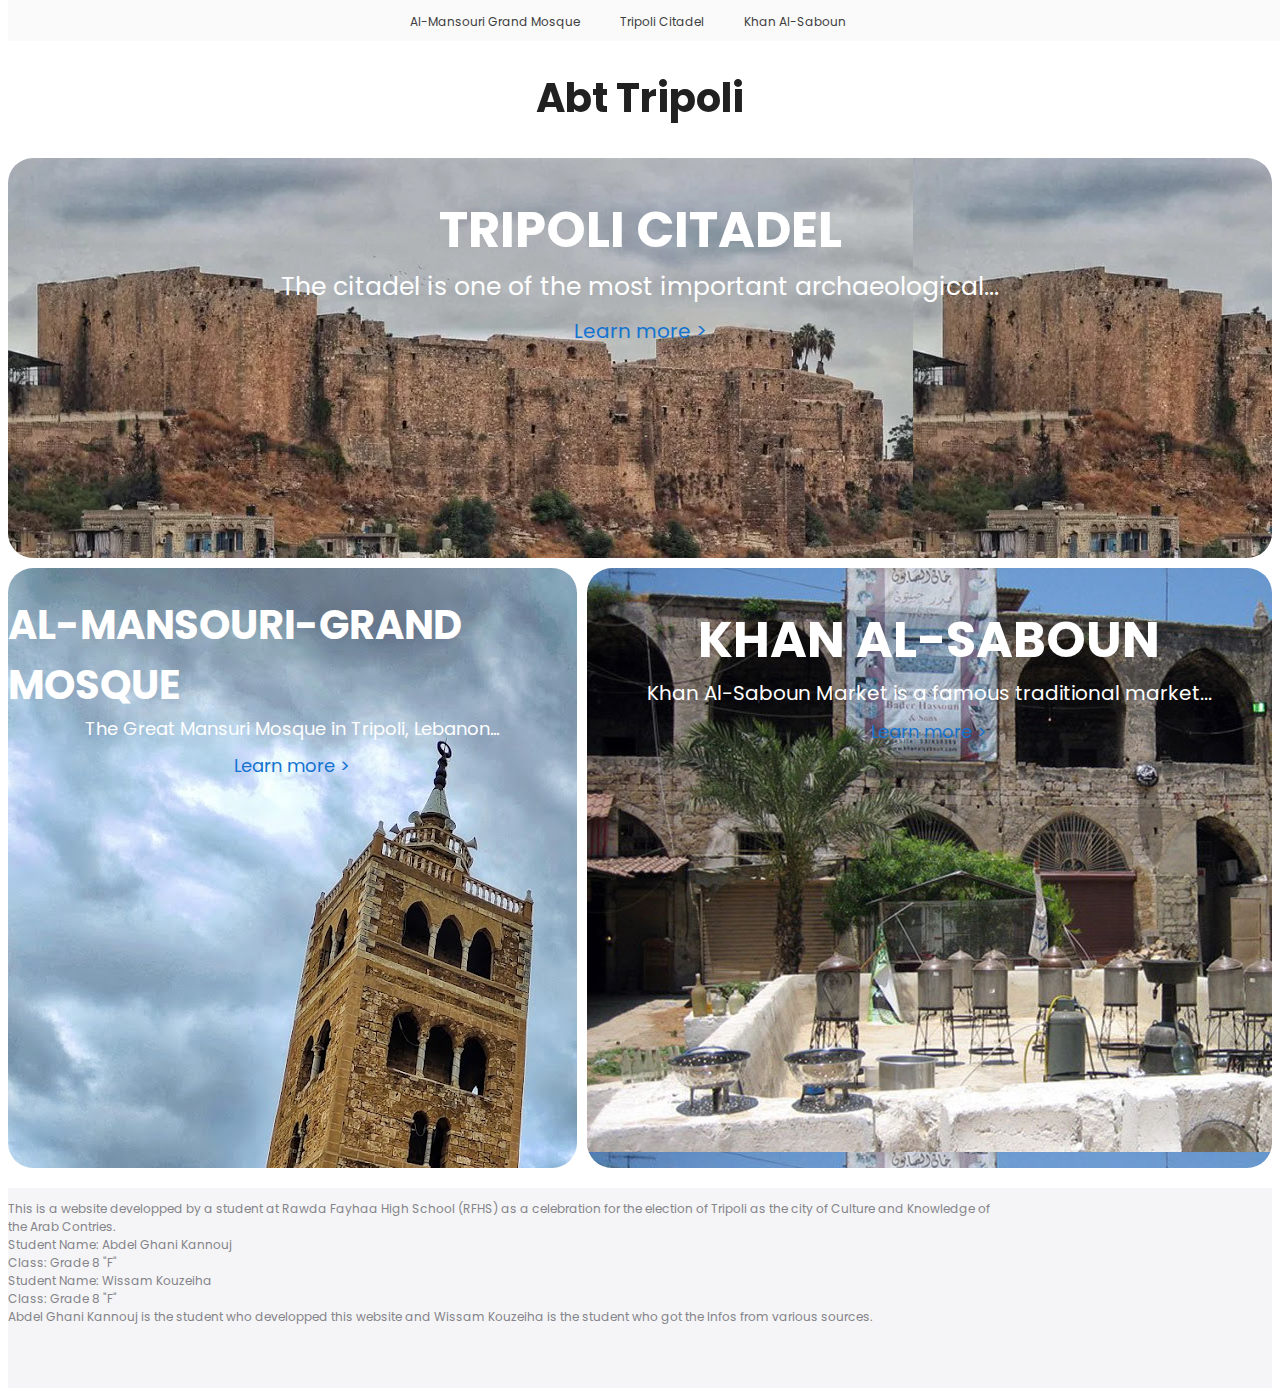
<file: index.html>
<!DOCTYPE html>
<html lang="en">
<head>
    <meta charset="UTF-8">
    <meta name="viewport" content="width=device-width, initial-scale=1.0">
    <title>Abt Tripoli</title>

    <link rel="stylesheet" href="style.css">

</head>
<body>

    <div class="nav-bar">

        <a href="index-mosque.html" class="nav-text">Al-Mansouri Grand Mosque</a>
        <a href="index-citadel.html" class="nav-text">Tripoli Citadel</a>
        <a href="index-saboun.html" class="nav-text">Khan Al-Saboun</a>

    </div>

    <div class="sales">

        <p class="sales-p">Abt Tripoli</p>

    </div>

    <div class="iphone-15 rounder">

        <h1 class="description-iphone">TRIPOLI CITADEL</h1>
        <h3 class="description-iphone smaller-h3">The citadel is one of the most important archaeological...</h3>
        <div class="links">

            <a href="index-citadel.html" class="one-shop bigger">Learn more ></a>

        </div>

    </div>

    <div class="grid-watches">

        <div class="first-row">
            
            <div class="watch-ultra-2-wall rounder">

                <div class="title">

                    <h1 class="description-iphone whiter smaller-h1">AL-MANSOURI-GRAND MOSQUE</h1>

                </div>

                <h3 class="description-iphone smaller-h3 whiter smaller-desc">The Great Mansuri Mosque in Tripoli, Lebanon...</h3>

                <div class="links">
    
                    <a href="index-mosque.html" class="one-shop smaller-a">Learn more ></a>
    
                </div>
    
            </div>

            <div class="watch-9-carbon-wall rounder">

                <div class="title">

                    <h1 class="description-iphone whiter small-h1">KHAN AL-SABOUN</h1>

                </div>

                <h3 class="description-iphone small-h3 whiter">Khan Al-Saboun Market is a famous traditional market...</h3>

                <div class="links">
    
                    <a href="index-saboun.html" class="one-shop smaller-a">Learn more ></a>
    
                </div>
    
            </div>

        </div>

    </div>

    <div class="content-description">

        <div class="text-desc">

            <p>This is a website developped by a student at Rawda Fayhaa High School (RFHS) as a celebration for the election of Tripoli as the city of Culture and Knowledge of the Arab Contries.
                <br> Student Name: Abdel Ghani Kannouj
                <br> Class: Grade 8 "F"
                <br> Student Name: Wissam Kouzeiha
                <br> Class: Grade 8 "F"
                <br> Abdel Ghani Kannouj is the student who developped this website and Wissam Kouzeiha is the student who got the Infos from various sources.
            </p>

        </div>

    </div>

</body>
</html>
</file>
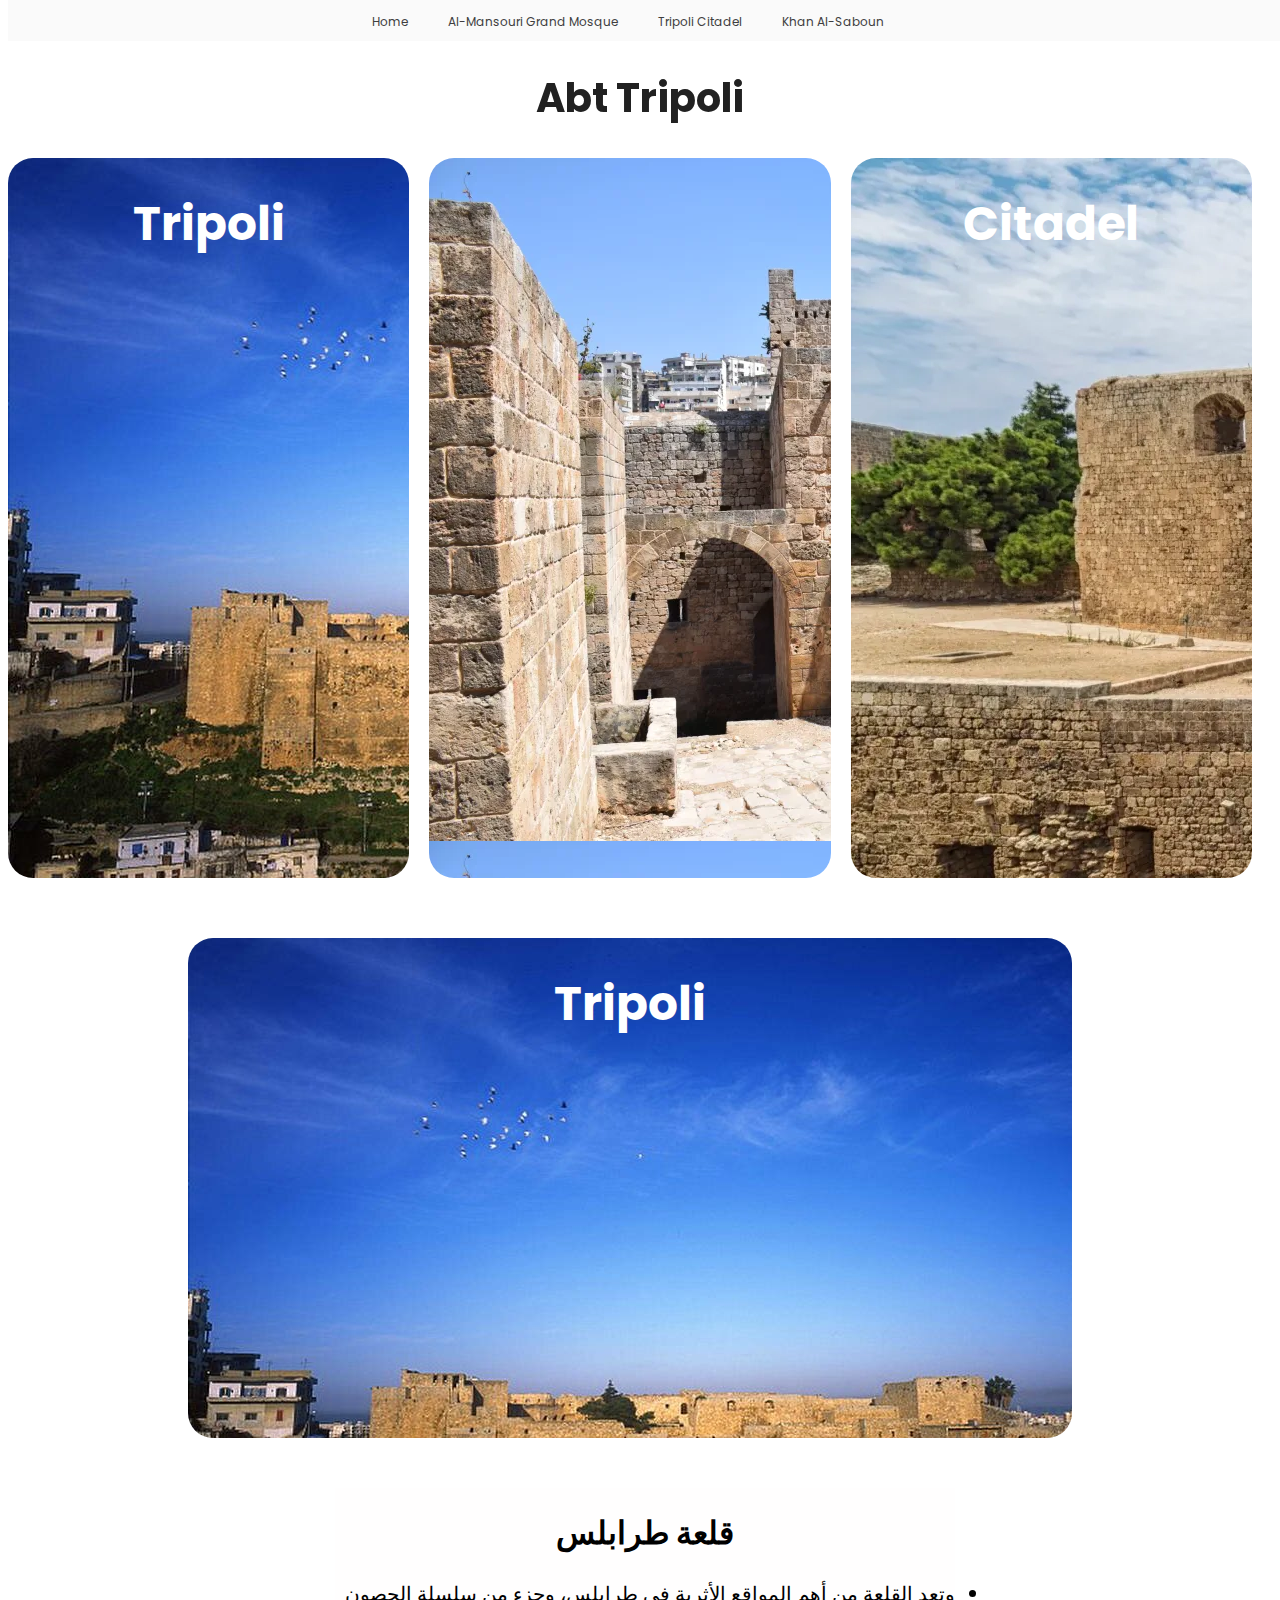
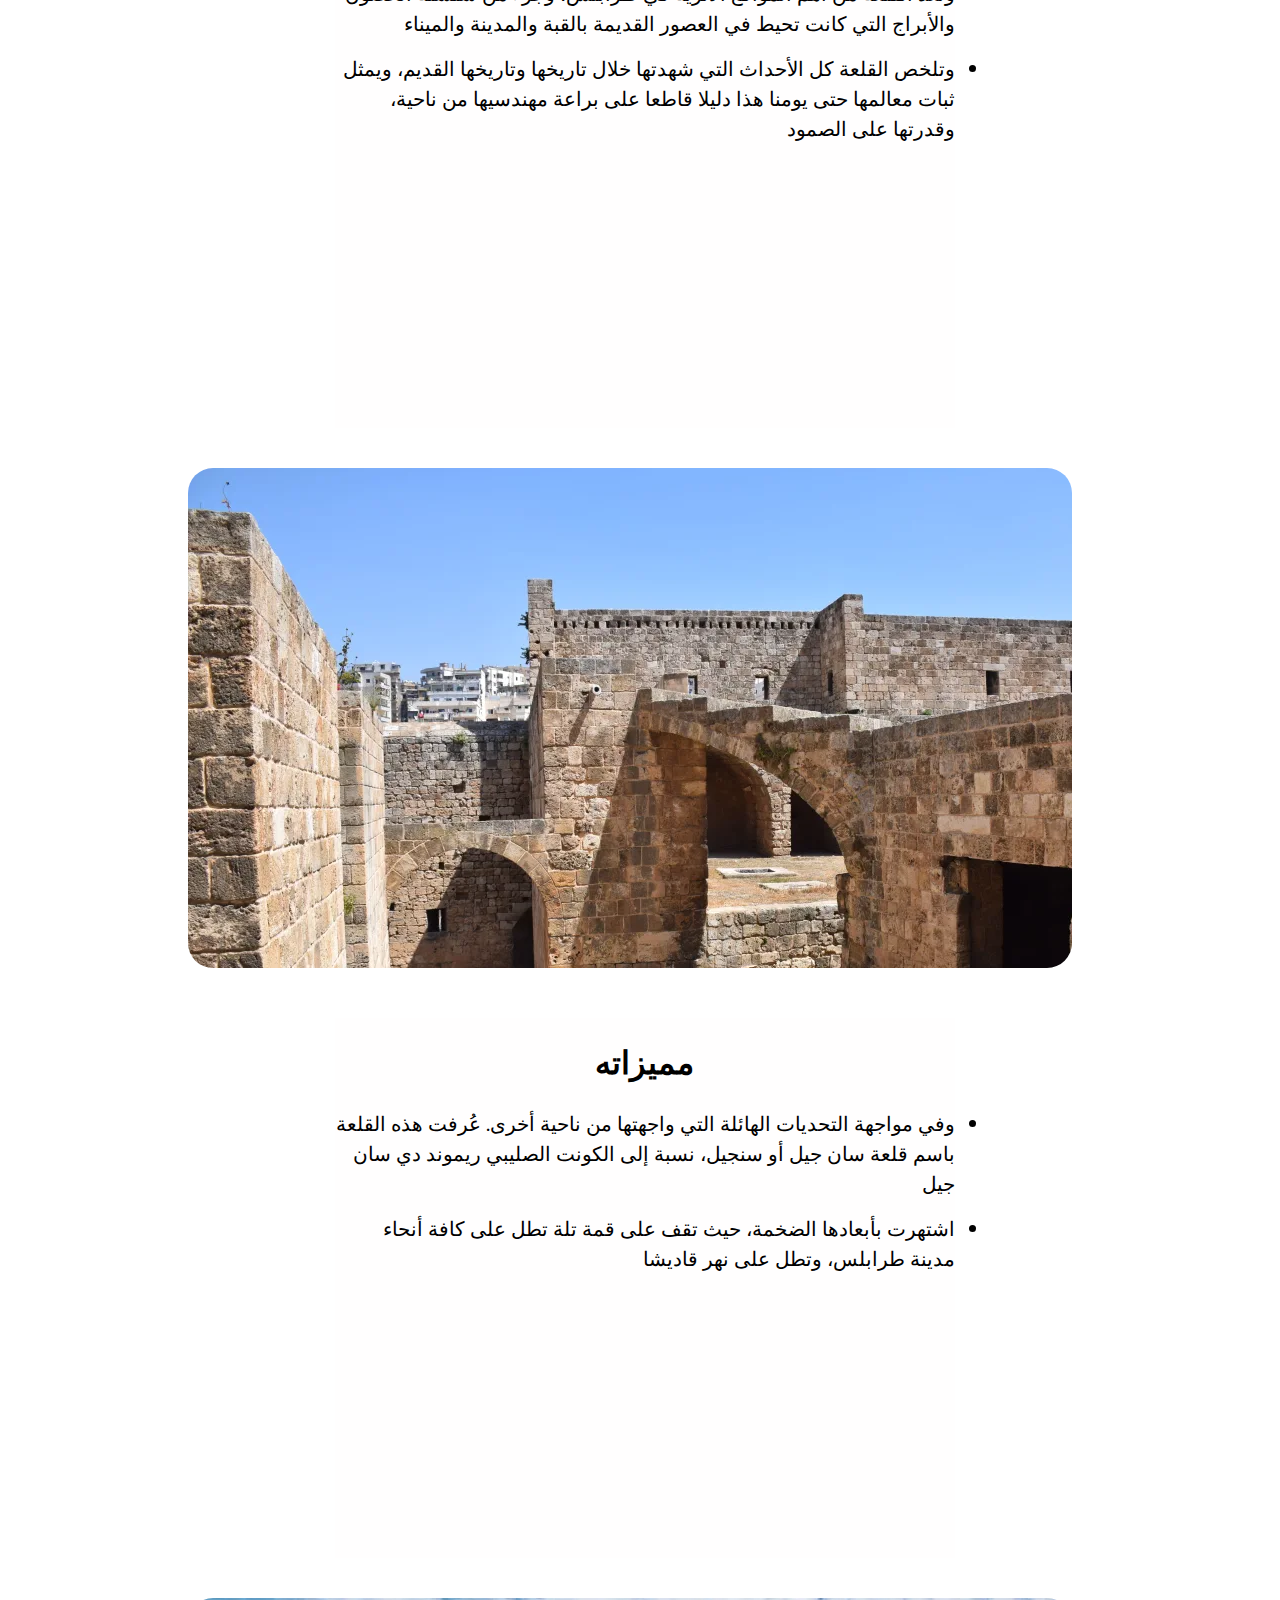
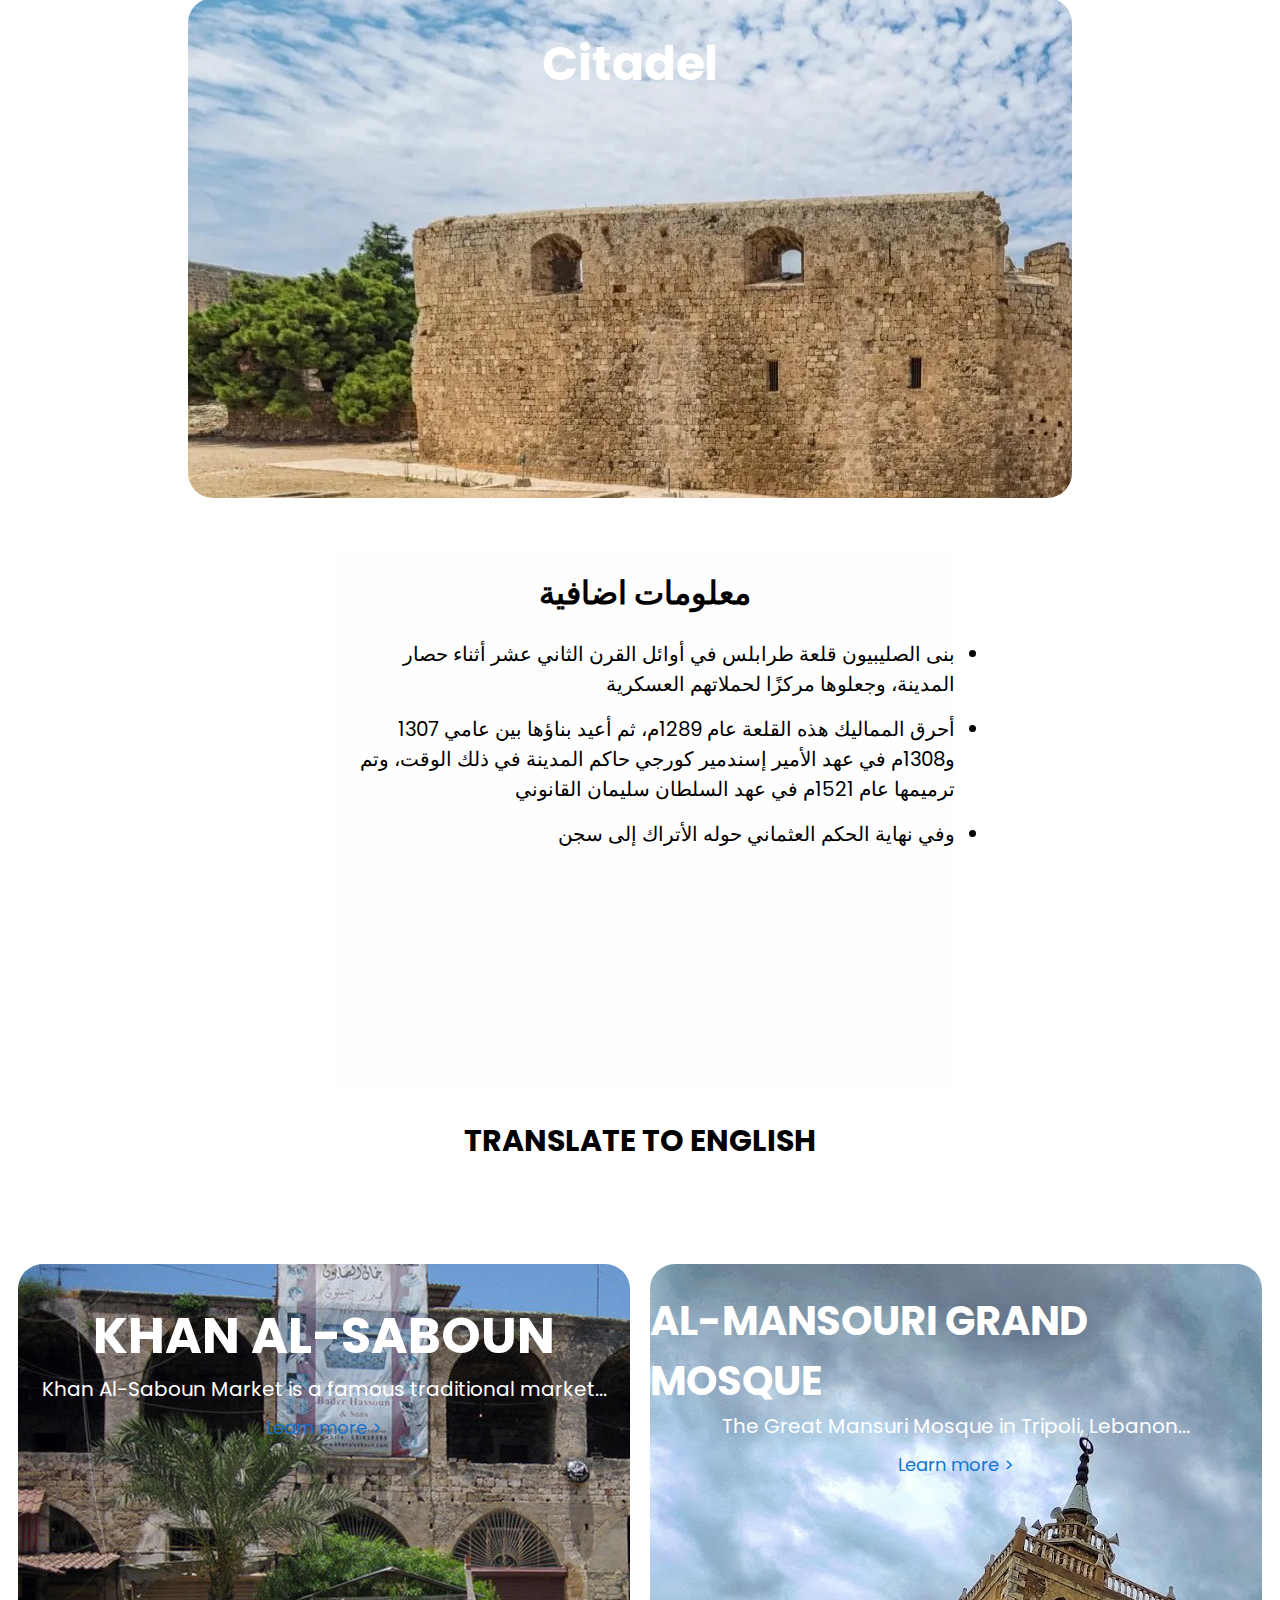
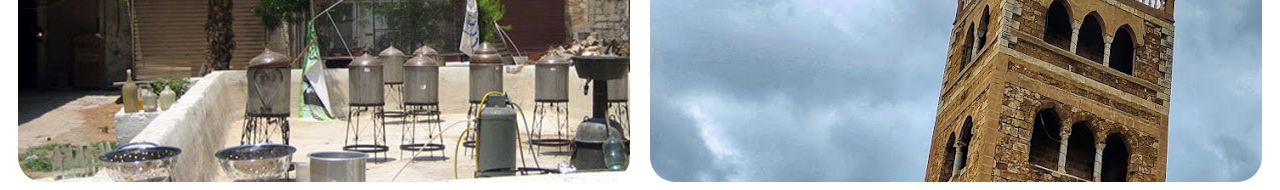
<file: index-citadel arabic.html>
<!DOCTYPE html>
<html lang="en">
<head>
    <meta charset="UTF-8">
    <meta name="viewport" content="width=device-width, initial-scale=1.0">
    <title>Al-Mansouri Grand Mosque</title>

    <link rel="stylesheet" href="style.css">

</head>
<body>

    <div class="nav-bar">

        <a href="index.html" class="nav-text">Home</a>
        <a href="index-mosque.html" class="nav-text">Al-Mansouri Grand Mosque</a>
        <a href="index-citadel.html" class="nav-text">Tripoli Citadel</a>
        <a href="index-saboun.html" class="nav-text">Khan Al-Saboun</a>

    </div>

    <div class="sales">

        <p class="sales-p">Abt Tripoli</p>

    </div>

    <div class="destroy">

        <div class="iphone-15 wall-ma citadel1">

            <h1 class="description-iphone smaller-grand">Tripoli</h1>
    
        </div>

        <div class="iphone-15 wall-ma citadel2">

            <h1 class="description-iphone smaller-grand"></h1>
    
        </div>

        <div class="iphone-15 wall-ma citadel3">

            <h1 class="description-iphone smaller-grand">Citadel</h1>
    
        </div>


    </div>

    <div class="mans">
        
        <div class="iphone-15 wall-ma citadel1 smalleh">

            <h1 class="description-iphone smaller-grand">Tripoli</h1>
    
        </div>
    
        <div class="first-ro">
                <h1 class="tripoli-citadel">قلعة طرابلس</h1>
                <li class="tripoli-citadel-p rtl">وتعد القلعة من أهم المواقع الأثرية في طرابلس، وجزء من سلسلة الحصون والأبراج التي كانت تحيط في العصور القديمة بالقبة والمدينة والميناء</li>
                <li class="tripoli-citadel-p rtl">وتلخص القلعة كل الأحداث التي شهدتها خلال تاريخها وتاريخها القديم، ويمثل ثبات معالمها حتى يومنا هذا دليلا قاطعا على براعة مهندسيها من ناحية، وقدرتها على الصمود</li>
        </div>

        <div class="iphone-15 wall-ma citadel2 smalleh">

            <h1 class="description-iphone smaller-grand"></h1>
    
        </div>

        <div class="first-ro">
            <h1 class="tripoli-citadel">مميزاته</h1>
            <li class="tripoli-citadel-p rtl">وفي مواجهة التحديات الهائلة التي واجهتها من ناحية أخرى. عُرفت هذه القلعة باسم قلعة سان جيل أو سنجيل، نسبة إلى الكونت الصليبي ريموند دي سان جيل</li>
            <li class="tripoli-citadel-p rtl">اشتهرت بأبعادها الضخمة، حيث تقف على قمة تلة تطل على كافة أنحاء مدينة طرابلس، وتطل على نهر قاديشا</li>
        </div>

        <div class="iphone-15 wall-ma citadel3 smalleh">

            <h1 class="description-iphone smaller-grand">Citadel</h1>
    
        </div>

        <div class="first-ro">
            <h1 class="tripoli-citadel">معلومات اضافية</h2>
                <li class="tripoli-citadel-p rtl">بنى الصليبيون قلعة طرابلس في أوائل القرن الثاني عشر أثناء حصار المدينة، وجعلوها مركزًا لحملاتهم العسكرية</li>
                <li class="tripoli-citadel-p rtl">أحرق المماليك هذه القلعة عام 1289م، ثم أعيد بناؤها بين عامي 1307 و1308م في عهد الأمير إسندمير كورجي حاكم المدينة في ذلك الوقت، وتم ترميمها عام 1521م في عهد السلطان سليمان القانوني</li>
                <li class="tripoli-citadel-p rtl">وفي نهاية الحكم العثماني حوله الأتراك إلى سجن</li>
        </div>

        <a href="index-citadel.html" class="tripoli-citadel translate">TRANSLATE TO ENGLISH</a>
    
    </div>
    <div class="first-row">
        <div class="watch-9-carbon-wall change">

            <div class="title">
    
                <h1 class="description-iphone whiter small-h1">KHAN AL-SABOUN</h1>
    
            </div>
    
            <h3 class="description-iphone small-h3 whiter">Khan Al-Saboun Market is a famous traditional market...</h3>
    
            <div class="links">
    
                <a href="index-saboun arabic.html" class="one-shop smaller-a">Learn more ></a>
    
            </div>
    
        </div>
        <div class="watch-9-carbon-wall change mosquea">

            <div class="title">
    
                <h1 class="description-iphone whiter small-h1 smallleh">AL-MANSOURI GRAND MOSQUE</h1>
    
            </div>
    
            <h3 class="description-iphone small-h3 whiter">The Great Mansuri Mosque in Tripoli, Lebanon...</h3>
    
            <div class="links">
    
                <a href="index-mosque arabic.html" class="one-shop smaller-a">Learn more ></a>
    
            </div>
    
        </div>
    </div>
    
    
</body>
</html>
</file>
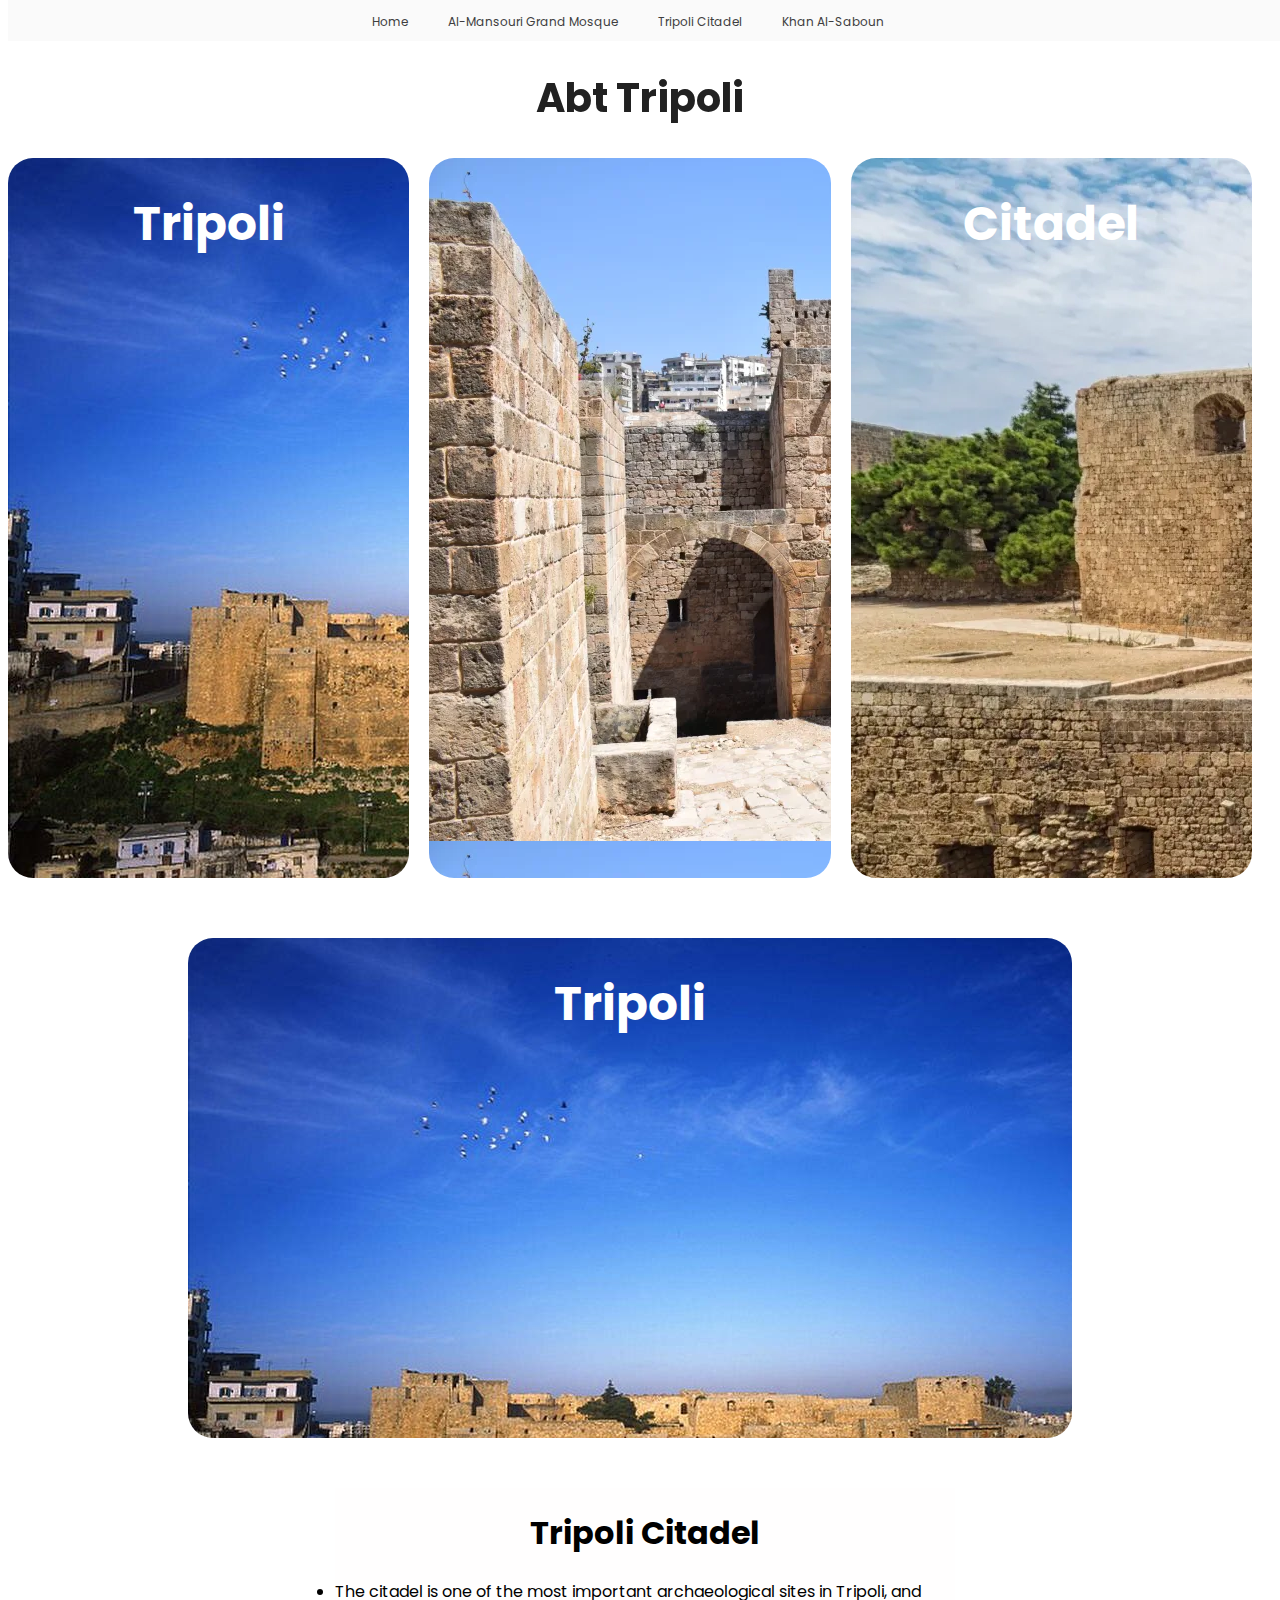
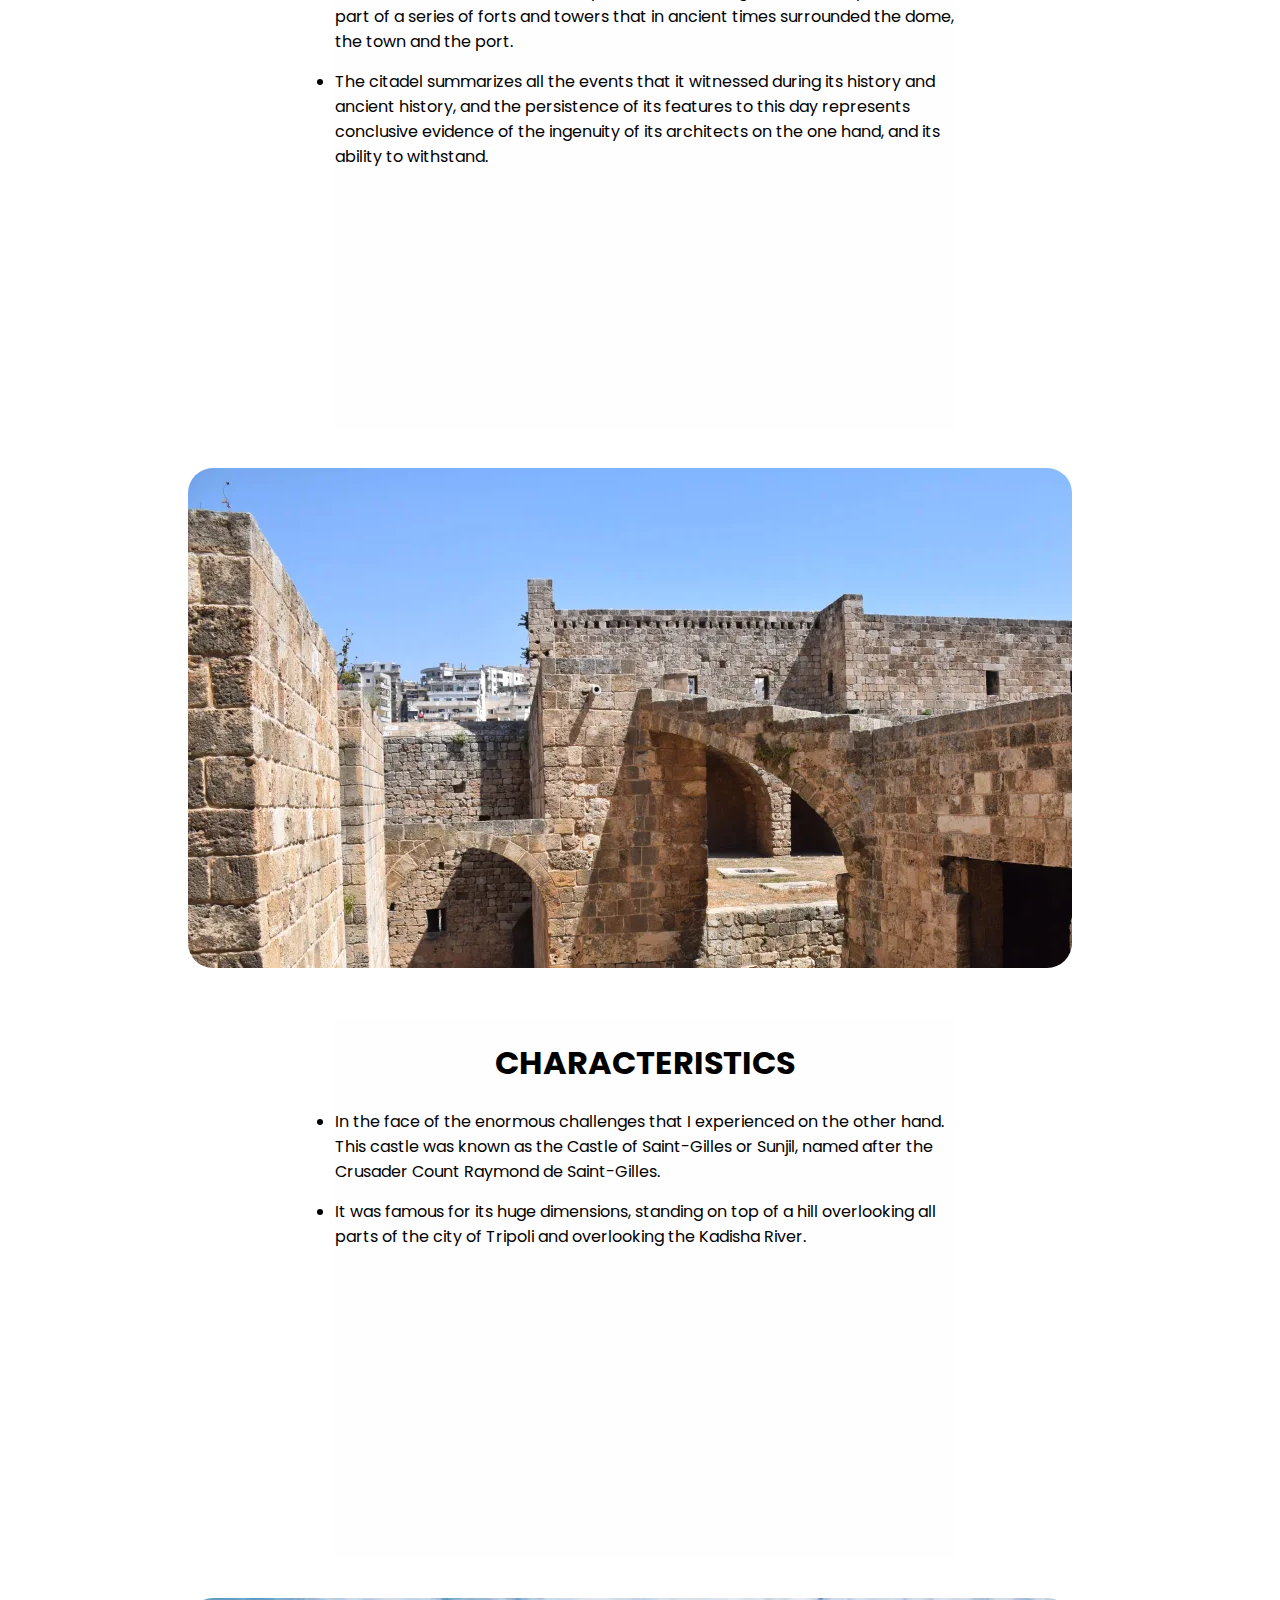
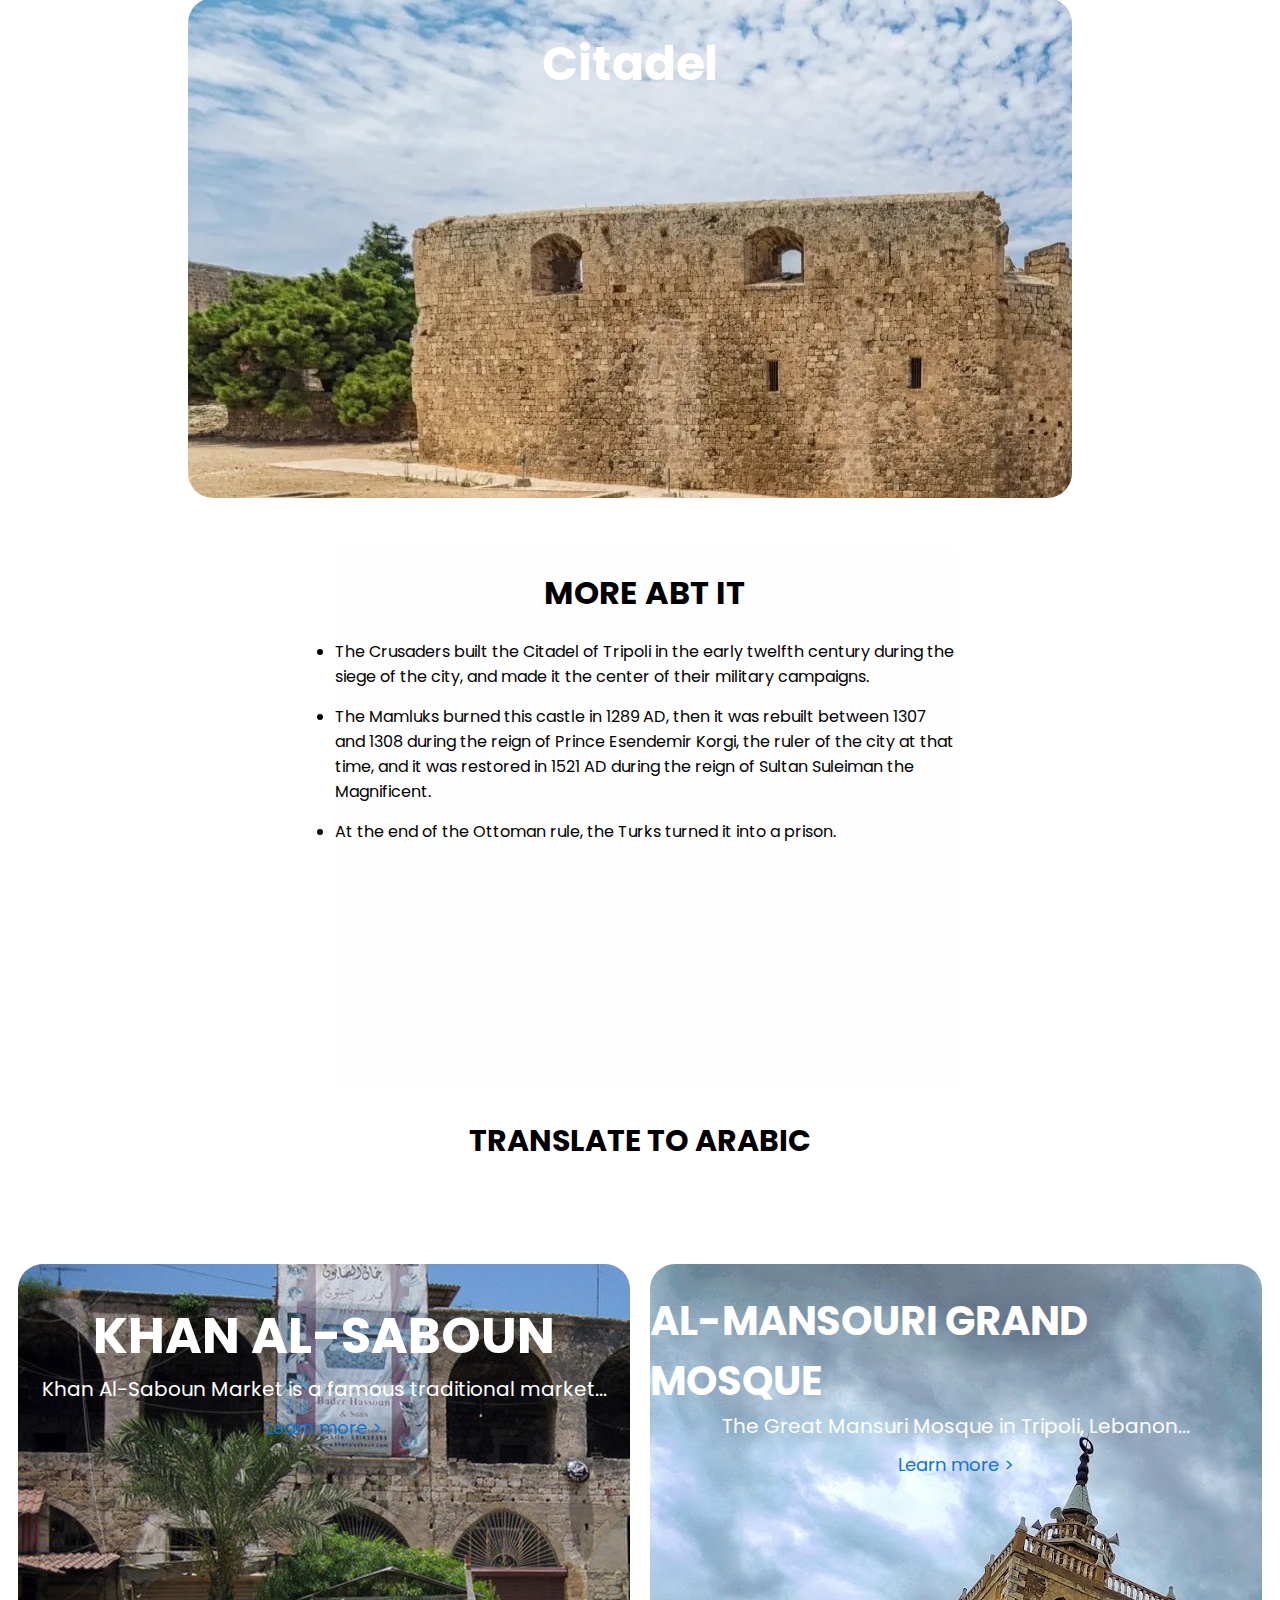
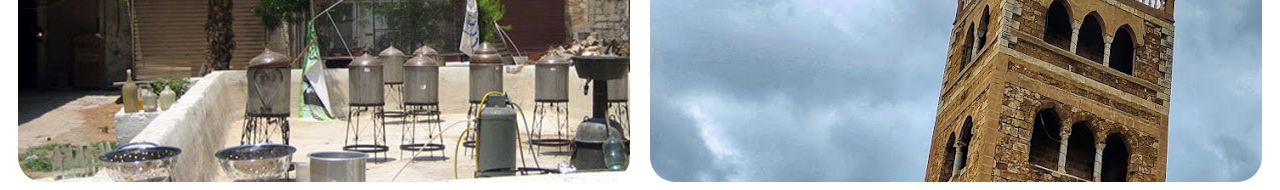
<file: index-citadel.html>
<!DOCTYPE html>
<html lang="en">
<head>
    <meta charset="UTF-8">
    <meta name="viewport" content="width=device-width, initial-scale=1.0">
    <title>Al-Mansouri Grand Mosque</title>

    <link rel="stylesheet" href="style.css">

</head>
<body>

    <div class="nav-bar">

        <a href="index.html" class="nav-text">Home</a>
        <a href="index-mosque.html" class="nav-text">Al-Mansouri Grand Mosque</a>
        <a href="index-citadel.html" class="nav-text">Tripoli Citadel</a>
        <a href="index-saboun.html" class="nav-text">Khan Al-Saboun</a>

    </div>

    <div class="sales">

        <p class="sales-p">Abt Tripoli</p>

    </div>

    <div class="destroy">

        <div class="iphone-15 wall-ma citadel1">

            <h1 class="description-iphone smaller-grand">Tripoli</h1>
    
        </div>

        <div class="iphone-15 wall-ma citadel2">

            <h1 class="description-iphone smaller-grand"></h1>
    
        </div>

        <div class="iphone-15 wall-ma citadel3">

            <h1 class="description-iphone smaller-grand">Citadel</h1>
    
        </div>


    </div>

    <div class="mans">
        
        <div class="iphone-15 wall-ma citadel1 smalleh">

            <h1 class="description-iphone smaller-grand">Tripoli</h1>
    
        </div>
    
        <div class="first-ro">
                <h1 class="tripoli-citadel">Tripoli Citadel</h1>
                <li class="tripoli-citadel-p">The citadel is one of the most important archaeological sites in Tripoli, and part of a series of forts and towers that in ancient times surrounded the dome, the town and the port.</li>
                <li class="tripoli-citadel-p">The citadel summarizes all the events that it witnessed during its history and ancient history, and the persistence of its features to this day represents conclusive evidence of the ingenuity of its architects on the one hand, and its ability to withstand.</li>
        </div>

        <div class="iphone-15 wall-ma citadel2 smalleh">

            <h1 class="description-iphone smaller-grand"></h1>
    
        </div>

        <div class="first-ro">
            <h1 class="tripoli-citadel">CHARACTERISTICS</h1>
            <li class="tripoli-citadel-p">In the face of the enormous challenges that I experienced on the other hand. This castle was known as the Castle of Saint-Gilles or Sunjil, named after the Crusader Count Raymond de Saint-Gilles.</li>
            <li class="tripoli-citadel-p">It was famous for its huge dimensions, standing on top of a hill overlooking all parts of the city of Tripoli and overlooking the Kadisha River.</li>
        </div>

        <div class="iphone-15 wall-ma citadel3 smalleh">

            <h1 class="description-iphone smaller-grand">Citadel</h1>
    
        </div>

        <div class="first-ro">
            <h1 class="tripoli-citadel">MORE ABT IT</h2>
                <li class="tripoli-citadel-p">The Crusaders built the Citadel of Tripoli in the early twelfth century during the siege of the city, and made it the center of their military campaigns.</li>
                <li class="tripoli-citadel-p">The Mamluks burned this castle in 1289 AD, then it was rebuilt between 1307 and 1308 during the reign of Prince Esendemir Korgi, the ruler of the city at that time, and it was restored in 1521 AD during the reign of Sultan Suleiman the Magnificent.</li>
                <li class="tripoli-citadel-p">At the end of the Ottoman rule, the Turks turned it into a prison.</li>
        </div>

        <a href="index-citadel arabic.html" class="tripoli-citadel translate">TRANSLATE TO ARABIC</a>
    
    </div>
    <div class="first-row">
        <div class="watch-9-carbon-wall change">

            <div class="title">
    
                <h1 class="description-iphone whiter small-h1">KHAN AL-SABOUN</h1>
    
            </div>
    
            <h3 class="description-iphone small-h3 whiter">Khan Al-Saboun Market is a famous traditional market...</h3>
    
            <div class="links">
    
                <a href="index-saboun.html" class="one-shop smaller-a">Learn more ></a>
    
            </div>
    
        </div>
        <div class="watch-9-carbon-wall change mosquea">

            <div class="title">
    
                <h1 class="description-iphone whiter small-h1 smallleh">AL-MANSOURI GRAND MOSQUE</h1>
    
            </div>
    
            <h3 class="description-iphone small-h3 whiter">The Great Mansuri Mosque in Tripoli, Lebanon...</h3>
    
            <div class="links">
    
                <a href="index-mosque.html" class="one-shop smaller-a">Learn more ></a>
    
            </div>
    
        </div>
    </div>
    
    
</body>
</html>
</file>
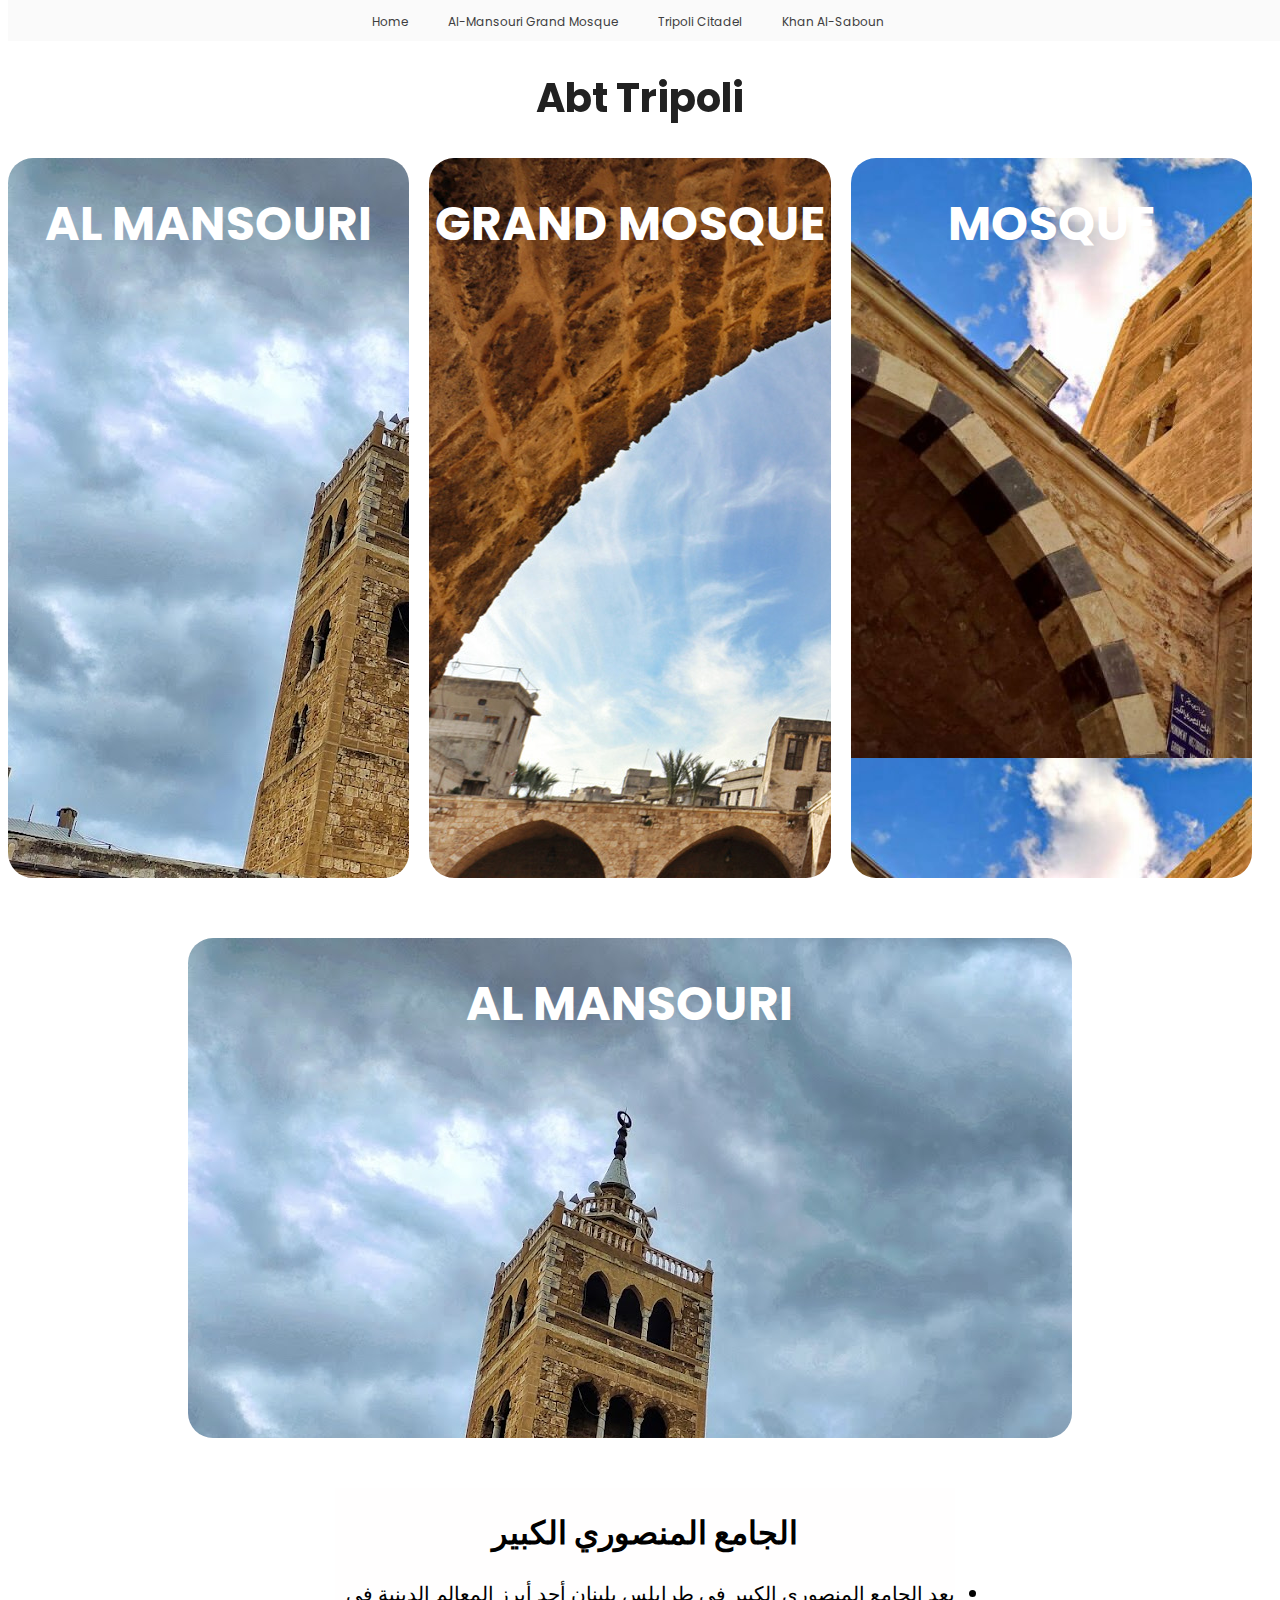
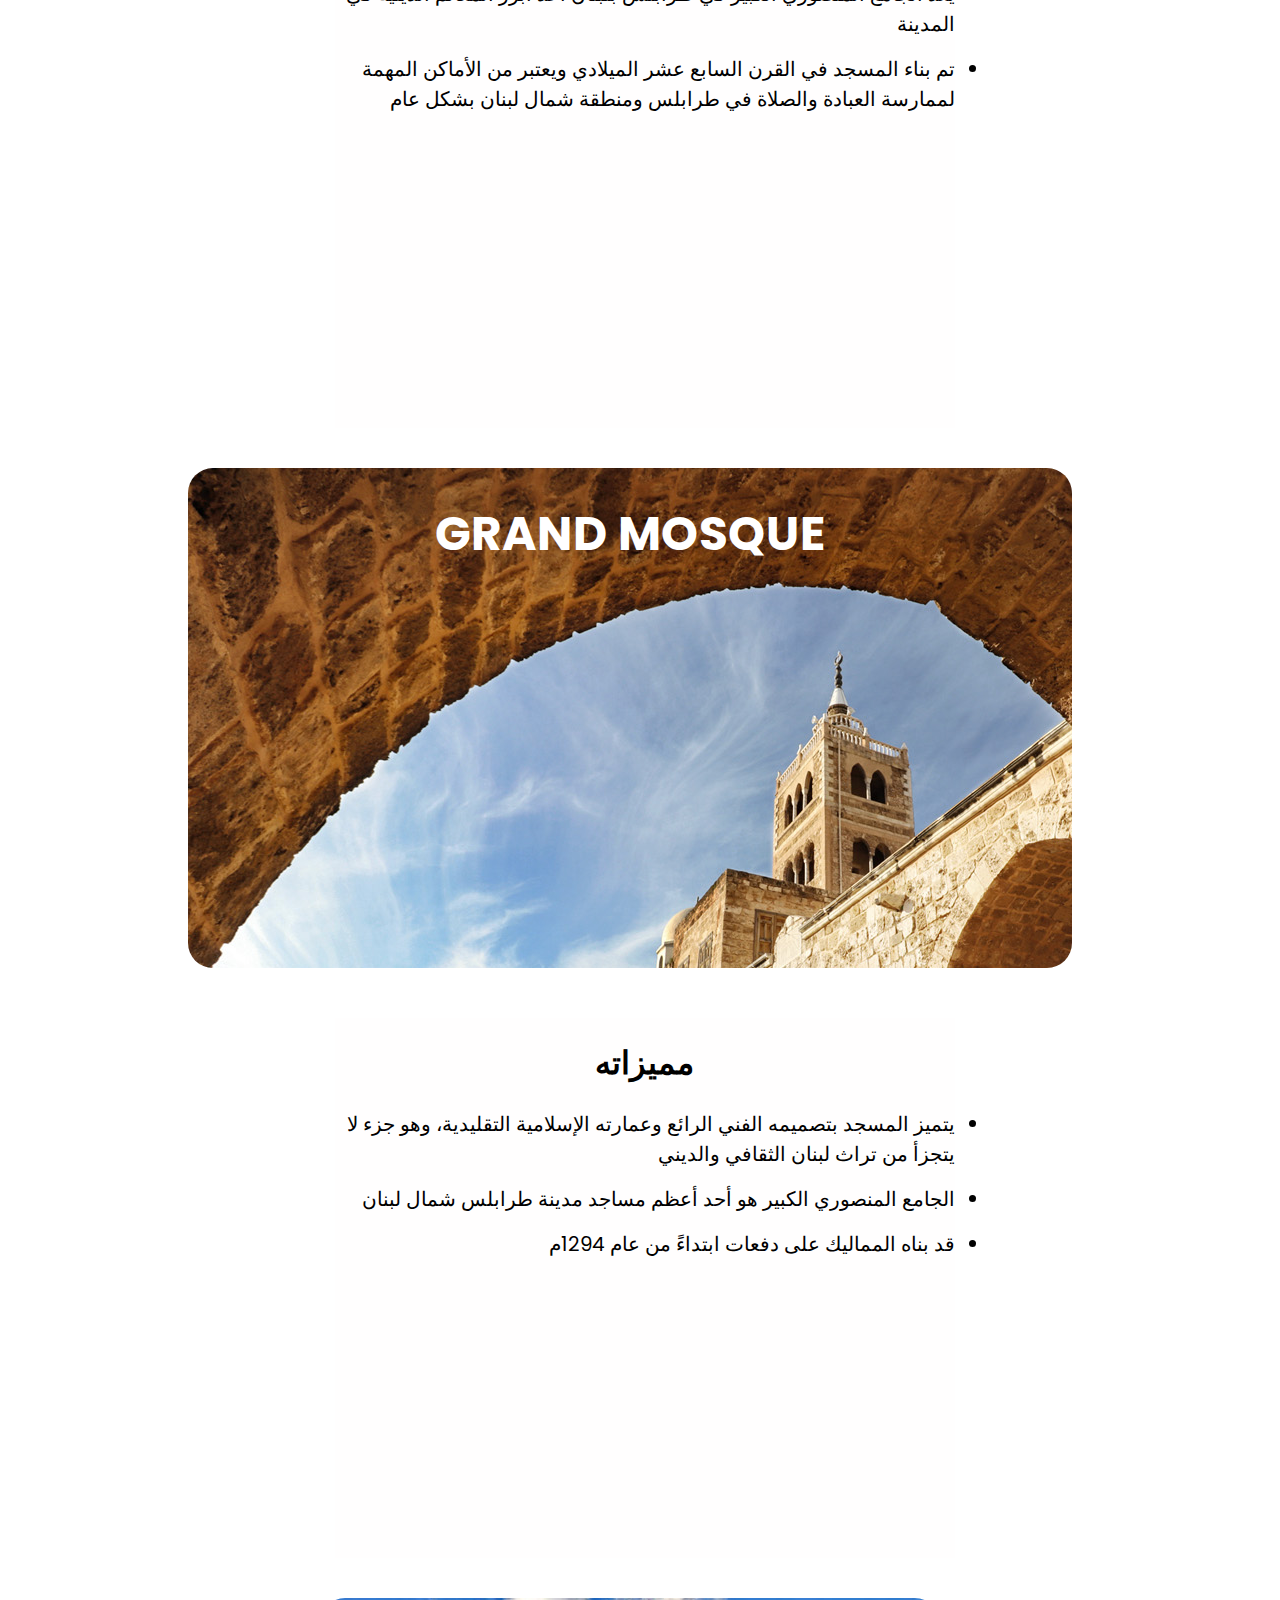
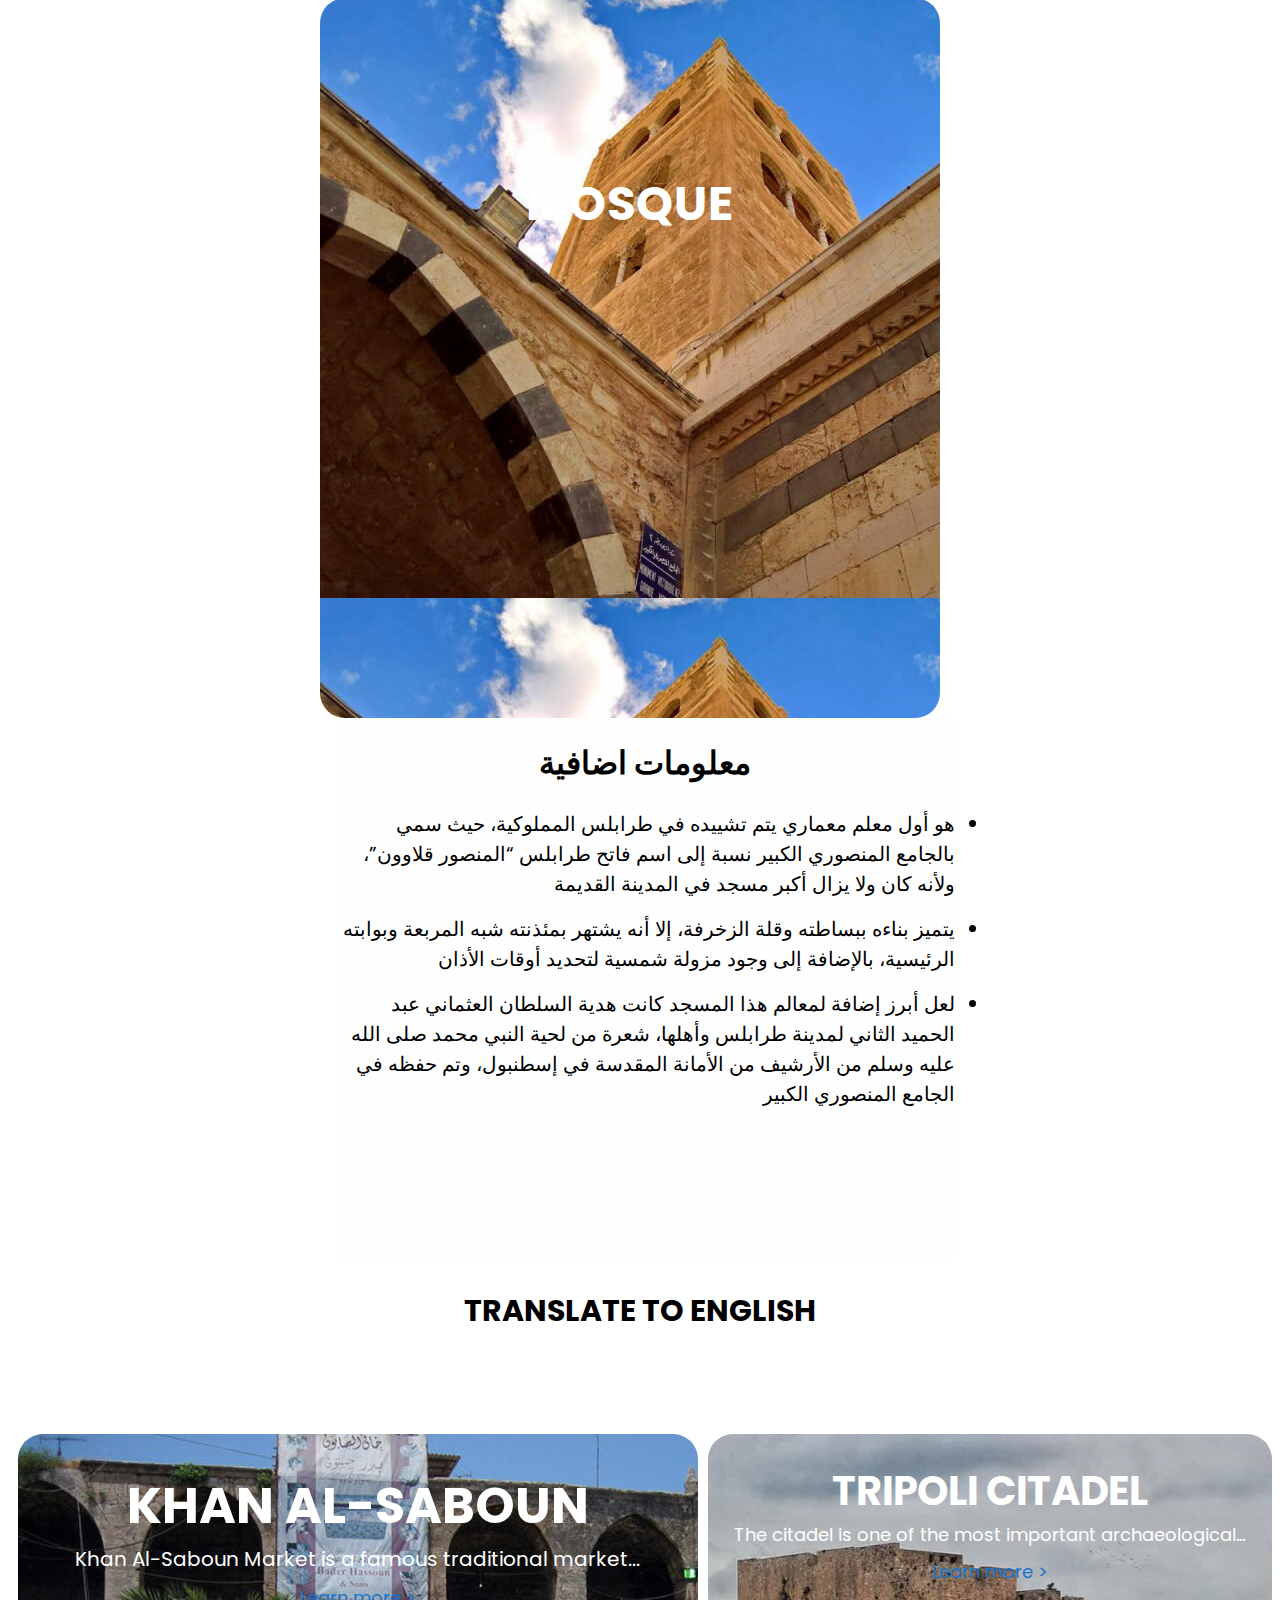
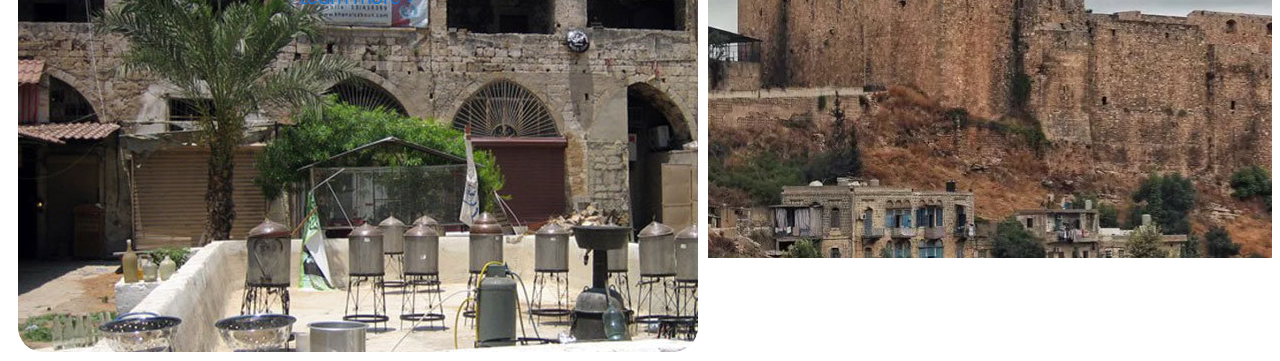
<file: index-mosque arabic.html>
<!DOCTYPE html>
<html lang="en">
<head>
    <meta charset="UTF-8">
    <meta name="viewport" content="width=device-width, initial-scale=1.0">
    <title>Al-Mansouri Grand Mosque</title>

    <link rel="stylesheet" href="style.css">

</head>
<body>

    <div class="nav-bar">

        <a href="index.html" class="nav-text">Home</a>
        <a href="index-mosque arabic.html" class="nav-text">Al-Mansouri Grand Mosque</a>
        <a href="index-citadel arabic.html" class="nav-text">Tripoli Citadel</a>
        <a href="index-saboun arabic.html" class="nav-text">Khan Al-Saboun</a>

    </div>

    <div class="sales">

        <p class="sales-p">Abt Tripoli</p>

    </div>

    <div class="destroy">

        <div class="iphone-15 wall-ma">

            <h1 class="description-iphone smaller-grand">AL MANSOURI</h1>
    
        </div>

        <div class="iphone-15 wall-ma diff">

            <h1 class="description-iphone smaller-grand">GRAND MOSQUE</h1>
    
        </div>

        <div class="iphone-15 wall-ma diffe">

            <h1 class="description-iphone smaller-grand">MOSQUE</h1>
    
        </div>


    </div>

    <div class="mans">
        
        <div class="iphone-15 wall-ma smalleh">

            <h1 class="description-iphone smaller-grand">AL MANSOURI</h1>
    
        </div>
    
        <div class="first-ro">
                <h1 class="tripoli-citadel">الجامع المنصوري الكبير</h1>
                <li class="tripoli-citadel-p rtl">يعد الجامع المنصوري الكبير في طرابلس بلبنان أحد أبرز المعالم الدينية في المدينة</li>
                <li class="tripoli-citadel-p rtl">تم بناء المسجد في القرن السابع عشر الميلادي ويعتبر من الأماكن المهمة لممارسة العبادة والصلاة في طرابلس ومنطقة شمال لبنان بشكل عام</li>
        </div>

        <div class="iphone-15 wall-ma diff smalleh">

            <h1 class="description-iphone smaller-grand">GRAND MOSQUE</h1>
    
        </div>

        <div class="first-ro">
            <h1 class="tripoli-citadel">مميزاته</h1>
            <li class="tripoli-citadel-p rtl">يتميز المسجد بتصميمه الفني الرائع وعمارته الإسلامية التقليدية، وهو جزء لا يتجزأ من تراث لبنان الثقافي والديني</li>
            <li class="tripoli-citadel-p rtl">الجامع المنصوري الكبير هو أحد أعظم مساجد مدينة طرابلس شمال لبنان</li>
            <li class="tripoli-citadel-p rtl">قد بناه المماليك على دفعات ابتداءً من عام 1294م</li>
        </div>

        <div class="iphone-15 wall-ma diffe ">

            <h1 class="description-iphone smaller-grand"><br> <br>MOSQUE</h1>
    
        </div>

        <div class="first-ro">
            <h1 class="tripoli-citadel">معلومات اضافية</h2>
                <li class="tripoli-citadel-p rtl">هو أول معلم معماري يتم تشييده في طرابلس المملوكية، حيث سمي بالجامع المنصوري الكبير نسبة إلى اسم فاتح طرابلس “المنصور قلاوون”، ولأنه كان ولا يزال أكبر مسجد في المدينة القديمة</li>
                <li class="tripoli-citadel-p rtl">
                    يتميز بناءه ببساطته وقلة الزخرفة، إلا أنه يشتهر بمئذنته شبه المربعة وبوابته الرئيسية، بالإضافة إلى وجود مزولة شمسية لتحديد أوقات الأذان</li>
                <li class="tripoli-citadel-p rtl">لعل أبرز إضافة لمعالم هذا المسجد كانت هدية السلطان العثماني عبد الحميد الثاني لمدينة طرابلس وأهلها، شعرة من لحية النبي محمد صلى الله عليه وسلم من الأرشيف من الأمانة المقدسة في إسطنبول، وتم حفظه في الجامع المنصوري الكبير</li>
        </div>

        <a href="index-mosque.html" class="tripoli-citadel translate">TRANSLATE TO ENGLISH</a>
    
    </div>
    <div class="first-row">
        <div class="watch-9-carbon-wall change">

            <div class="title">
    
                <h1 class="description-iphone whiter small-h1">KHAN AL-SABOUN</h1>
    
            </div>
    
            <h3 class="description-iphone small-h3 whiter">Khan Al-Saboun Market is a famous traditional market...</h3>
    
            <div class="links">
    
                <a href="index-saboun arabic.html" class="one-shop smaller-a">Learn more ></a>
    
            </div>
    
        </div>
        <div class="iphone-15 wall-change rounder">
    
            <div class="title">
    
                <h1 class="description-iphone whiter smaller-h1">TRIPOLI CITADEL</h1>
    
            </div>
    
            <h3 class="description-iphone smaller-h3 whiter smaller-desc">The citadel is one of the most important archaeological...</h3>
    
            <div class="links">
    
                <a href="index-citadel arabic.html" class="one-shop smaller-a">Learn more ></a>
    
            </div>
        </div>
    </div>
    
    
</body>
</html>
</file>
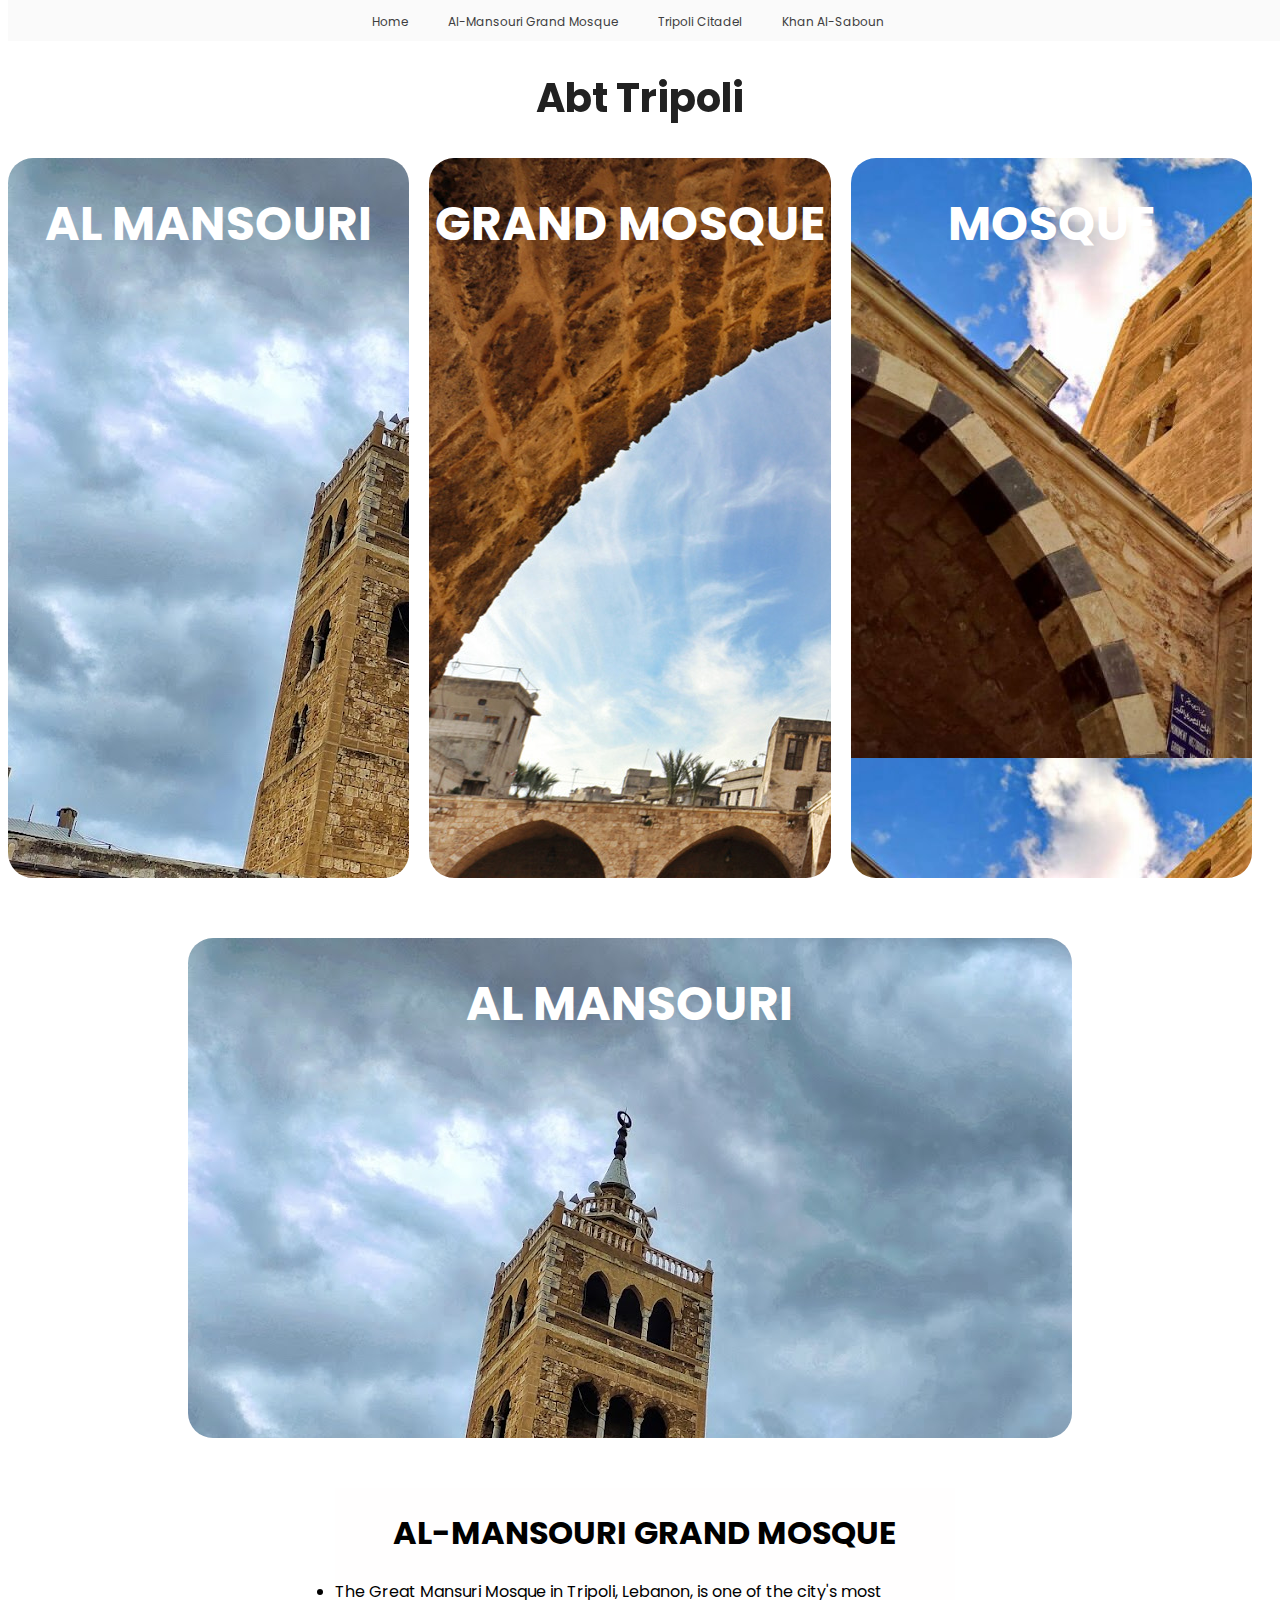
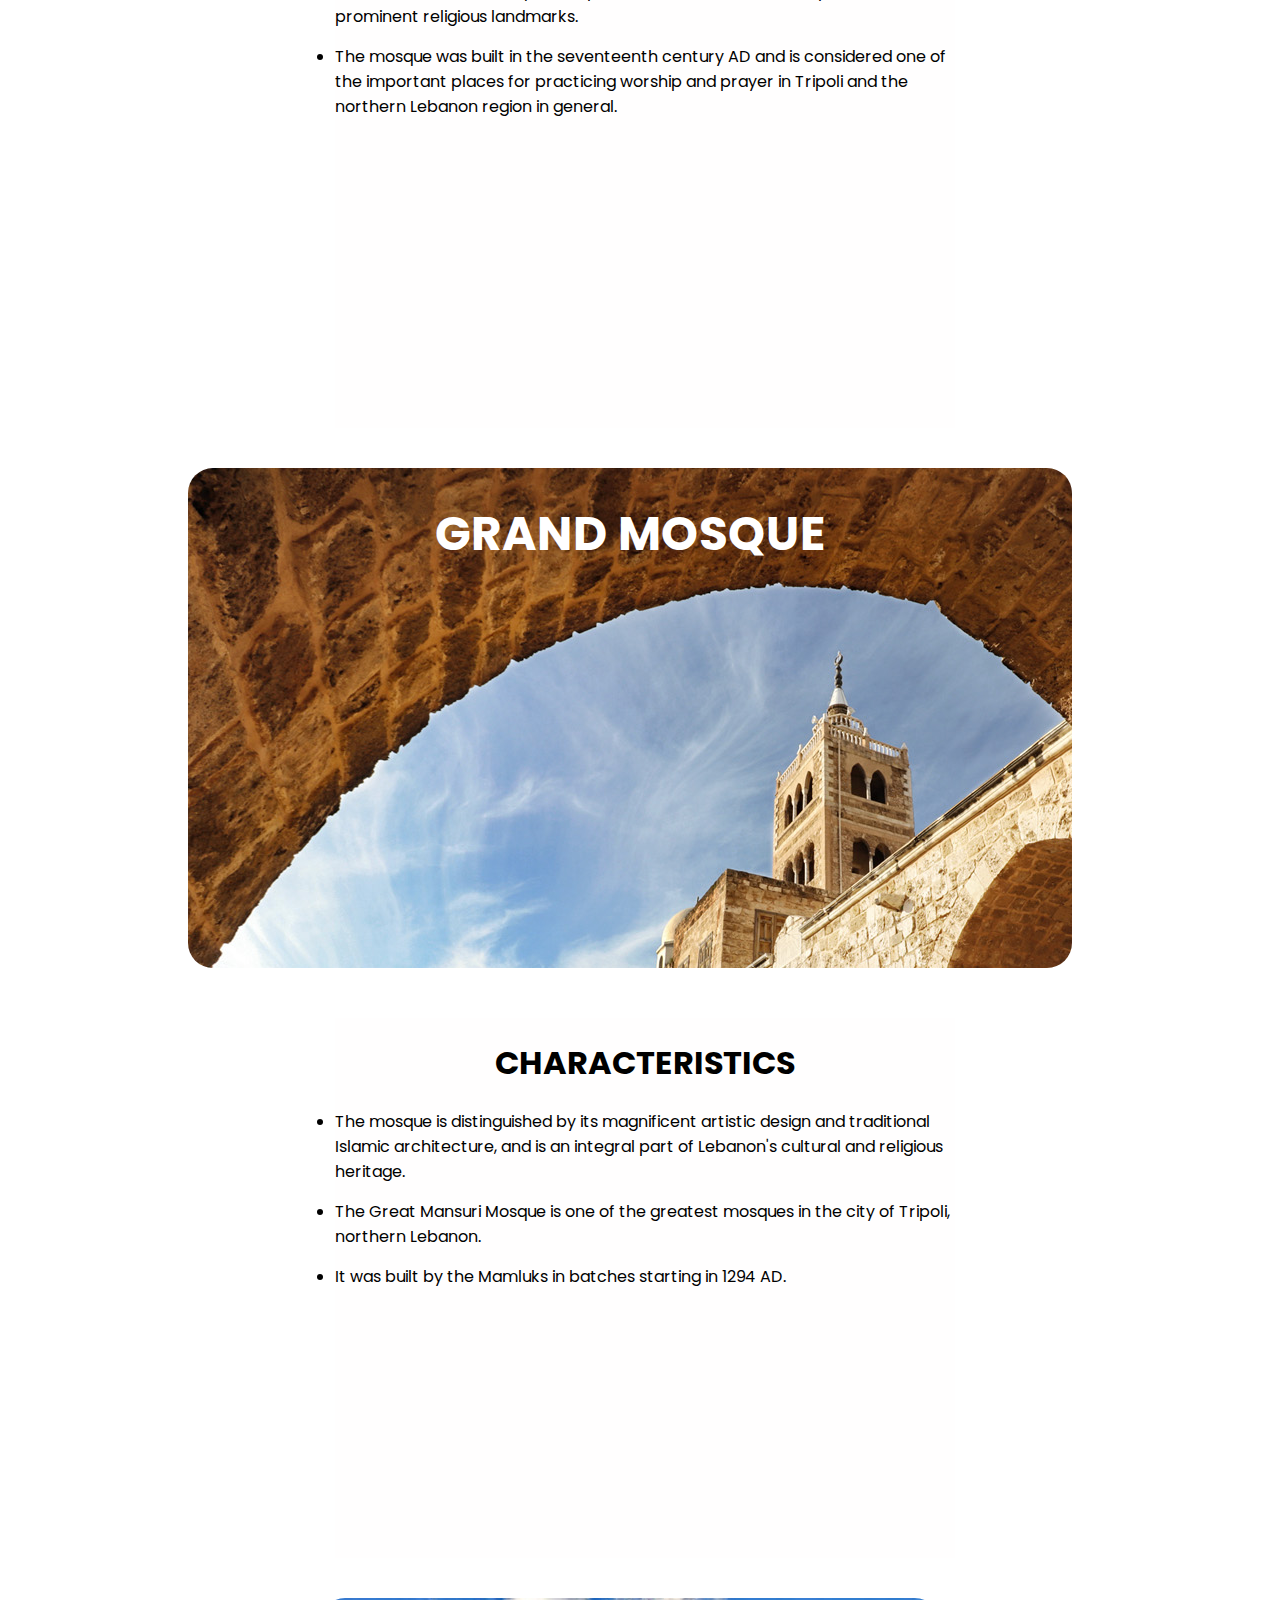
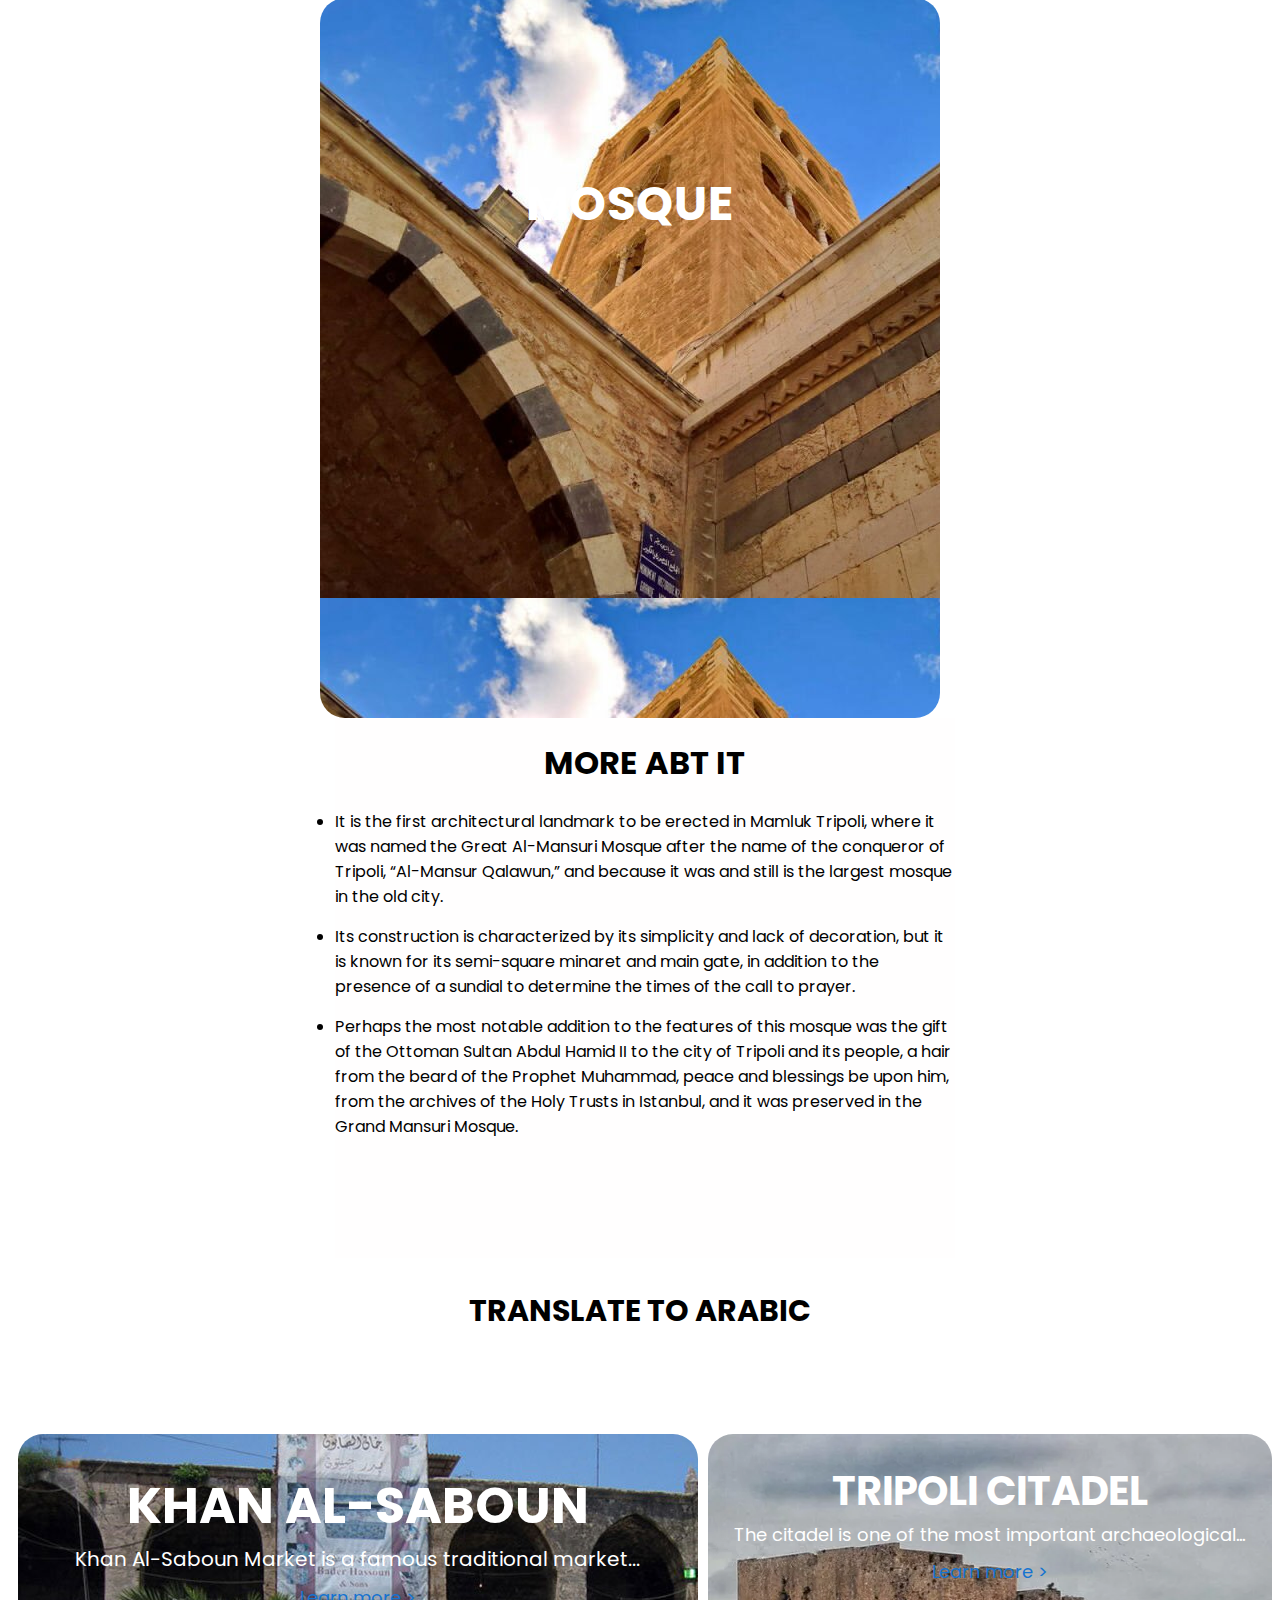
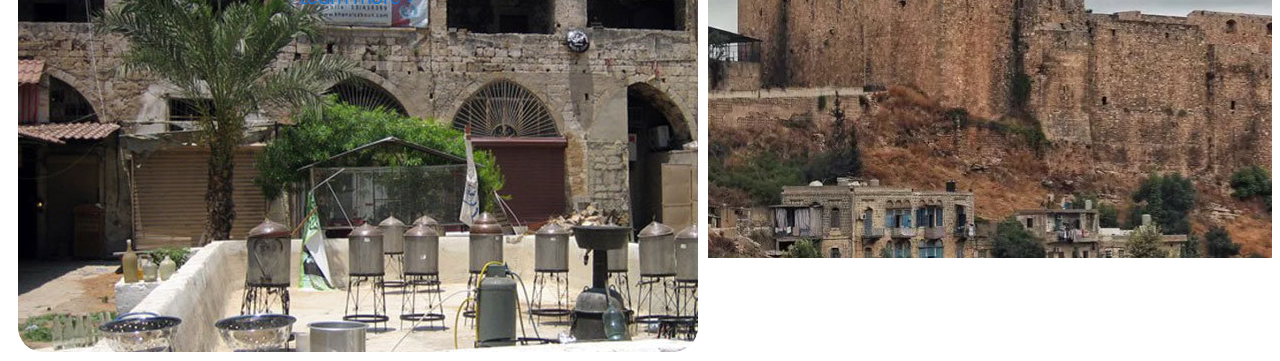
<file: index-mosque.html>
<!DOCTYPE html>
<html lang="en">
<head>
    <meta charset="UTF-8">
    <meta name="viewport" content="width=device-width, initial-scale=1.0">
    <title>Al-Mansouri Grand Mosque</title>

    <link rel="stylesheet" href="style.css">

</head>
<body>

    <div class="nav-bar">

        <a href="index.html" class="nav-text">Home</a>
        <a href="index-mosque.html" class="nav-text">Al-Mansouri Grand Mosque</a>
        <a href="index-citadel.html" class="nav-text">Tripoli Citadel</a>
        <a href="index-saboun.html" class="nav-text">Khan Al-Saboun</a>

    </div>

    <div class="sales">

        <p class="sales-p">Abt Tripoli</p>

    </div>

    <div class="destroy">

        <div class="iphone-15 wall-ma">

            <h1 class="description-iphone smaller-grand">AL MANSOURI</h1>
    
        </div>

        <div class="iphone-15 wall-ma diff">

            <h1 class="description-iphone smaller-grand">GRAND MOSQUE</h1>
    
        </div>

        <div class="iphone-15 wall-ma diffe">

            <h1 class="description-iphone smaller-grand">MOSQUE</h1>
    
        </div>


    </div>

    <div class="mans">
        
        <div class="iphone-15 wall-ma smalleh">

            <h1 class="description-iphone smaller-grand">AL MANSOURI</h1>
    
        </div>
    
        <div class="first-ro">
                <h1 class="tripoli-citadel">AL-MANSOURI GRAND MOSQUE</h1>
                <li class="tripoli-citadel-p">The Great Mansuri Mosque in Tripoli, Lebanon, is one of the city's most prominent religious landmarks.</li>
                <li class="tripoli-citadel-p">The mosque was built in the seventeenth century AD and is considered one of the important places for practicing worship and prayer in Tripoli and the northern Lebanon region in general.</li>
        </div>

        <div class="iphone-15 wall-ma diff smalleh">

            <h1 class="description-iphone smaller-grand">GRAND MOSQUE</h1>
    
        </div>

        <div class="first-ro">
            <h1 class="tripoli-citadel">CHARACTERISTICS</h1>
            <li class="tripoli-citadel-p">The mosque is distinguished by its magnificent artistic design and traditional Islamic architecture, and is an integral part of Lebanon's cultural and religious heritage.</li>
            <li class="tripoli-citadel-p">The Great Mansuri Mosque is one of the greatest mosques in the city of Tripoli, northern Lebanon.</li>
            <li class="tripoli-citadel-p">It was built by the Mamluks in batches starting in 1294 AD.</li>
        </div>

        <div class="iphone-15 wall-ma diffe ">

            <h1 class="description-iphone smaller-grand"><br> <br>MOSQUE</h1>
    
        </div>

        <div class="first-ro">
            <h1 class="tripoli-citadel">MORE ABT IT</h2>
                <li class="tripoli-citadel-p">It is the first architectural landmark to be erected in Mamluk Tripoli, where it was named the Great Al-Mansuri Mosque after the name of the conqueror of Tripoli, “Al-Mansur Qalawun,” and because it was and still is the largest mosque in the old city.</li>
                <li class="tripoli-citadel-p">Its construction is characterized by its simplicity and lack of decoration, but it is known for its semi-square minaret and main gate, in addition to the presence of a sundial to determine the times of the call to prayer.</li>
                <li class="tripoli-citadel-p">Perhaps the most notable addition to the features of this mosque was the gift of the Ottoman Sultan Abdul Hamid II to the city of Tripoli and its people, a hair from the beard of the Prophet Muhammad, peace and blessings be upon him, from the archives of the Holy Trusts in Istanbul, and it was preserved in the Grand Mansuri Mosque.</li>
        </div>

        <a href="index-mosque arabic.html" class="tripoli-citadel translate">TRANSLATE TO ARABIC</a>
    
    </div>
    <div class="first-row">
        <div class="watch-9-carbon-wall change">

            <div class="title">
    
                <h1 class="description-iphone whiter small-h1">KHAN AL-SABOUN</h1>
    
            </div>
    
            <h3 class="description-iphone small-h3 whiter">Khan Al-Saboun Market is a famous traditional market...</h3>
    
            <div class="links">
    
                <a href="index-saboun.html" class="one-shop smaller-a">Learn more ></a>
    
            </div>
    
        </div>
        <div class="iphone-15 wall-change rounder">
    
            <div class="title">
    
                <h1 class="description-iphone whiter smaller-h1">TRIPOLI CITADEL</h1>
    
            </div>
    
            <h3 class="description-iphone smaller-h3 whiter smaller-desc">The citadel is one of the most important archaeological...</h3>
    
            <div class="links">
    
                <a href="index-citadel.html" class="one-shop smaller-a">Learn more ></a>
    
            </div>
        </div>
    </div>
    
    
</body>
</html>
</file>
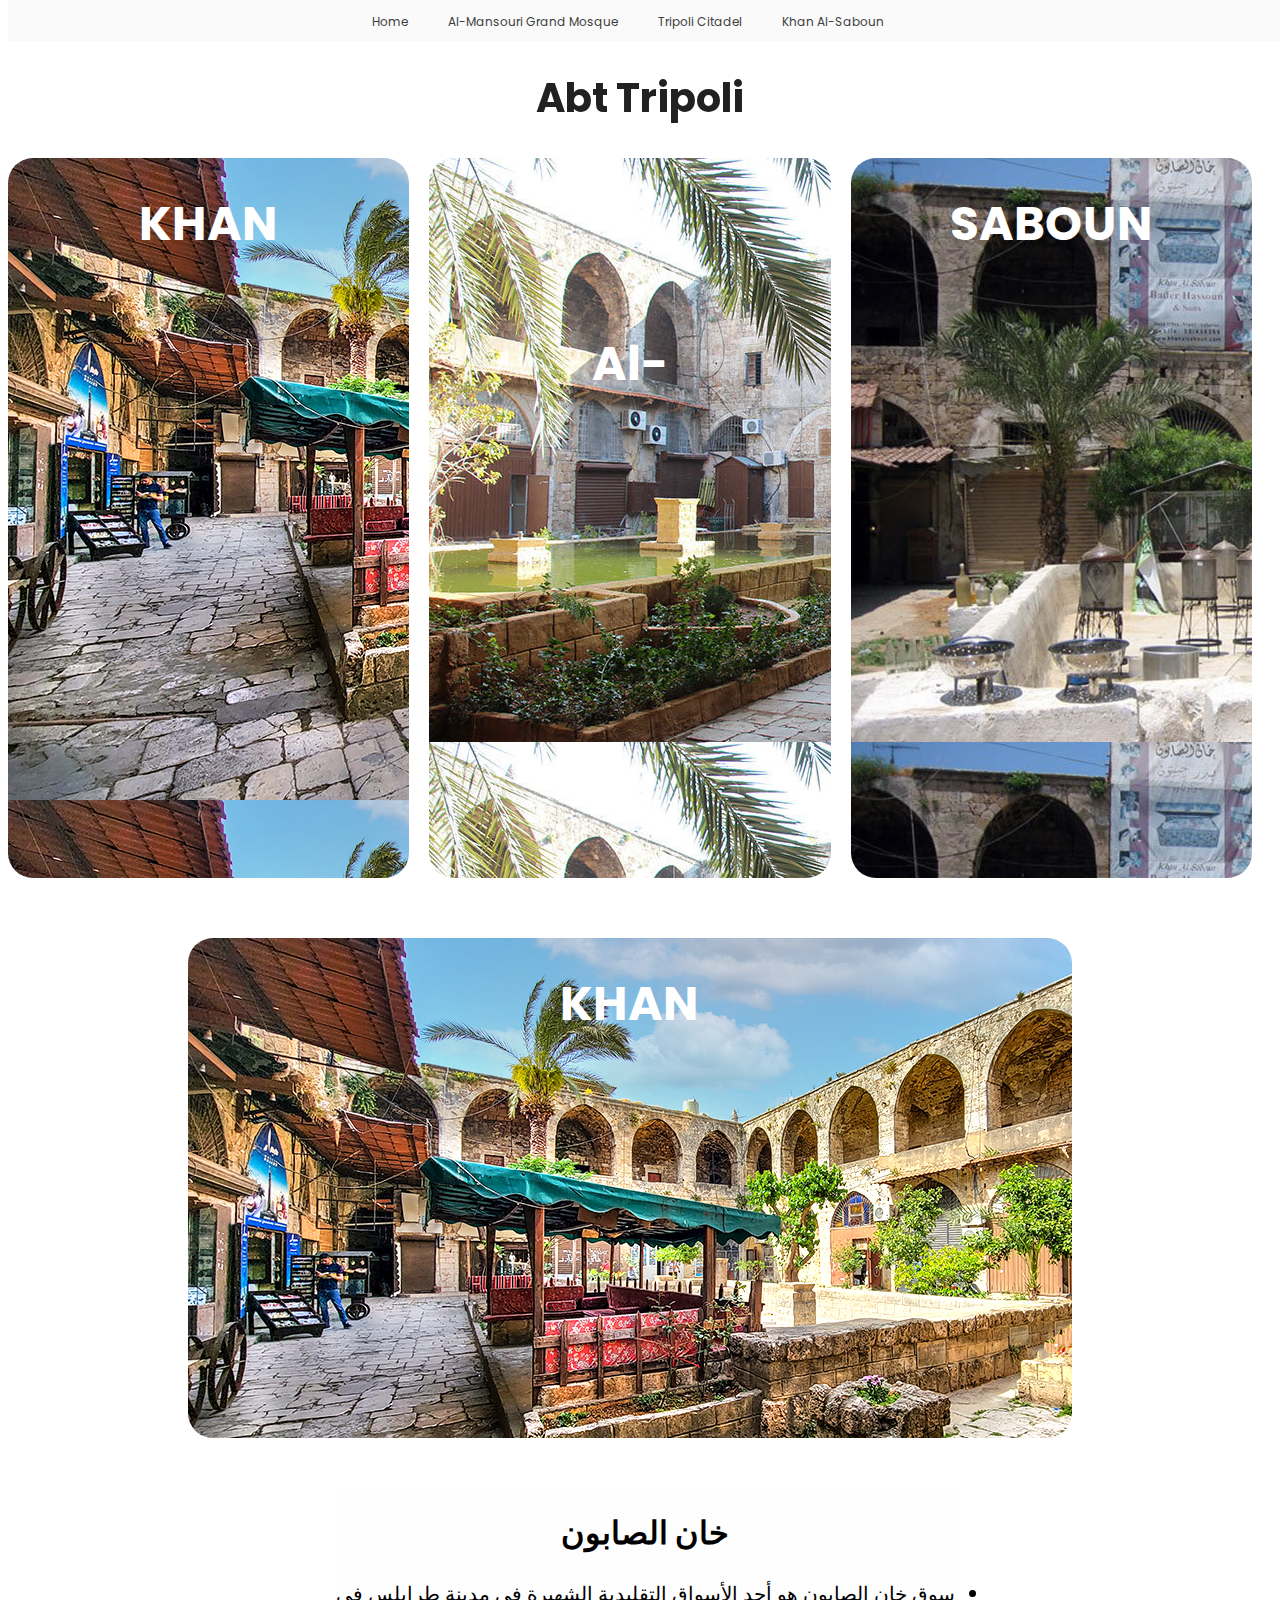
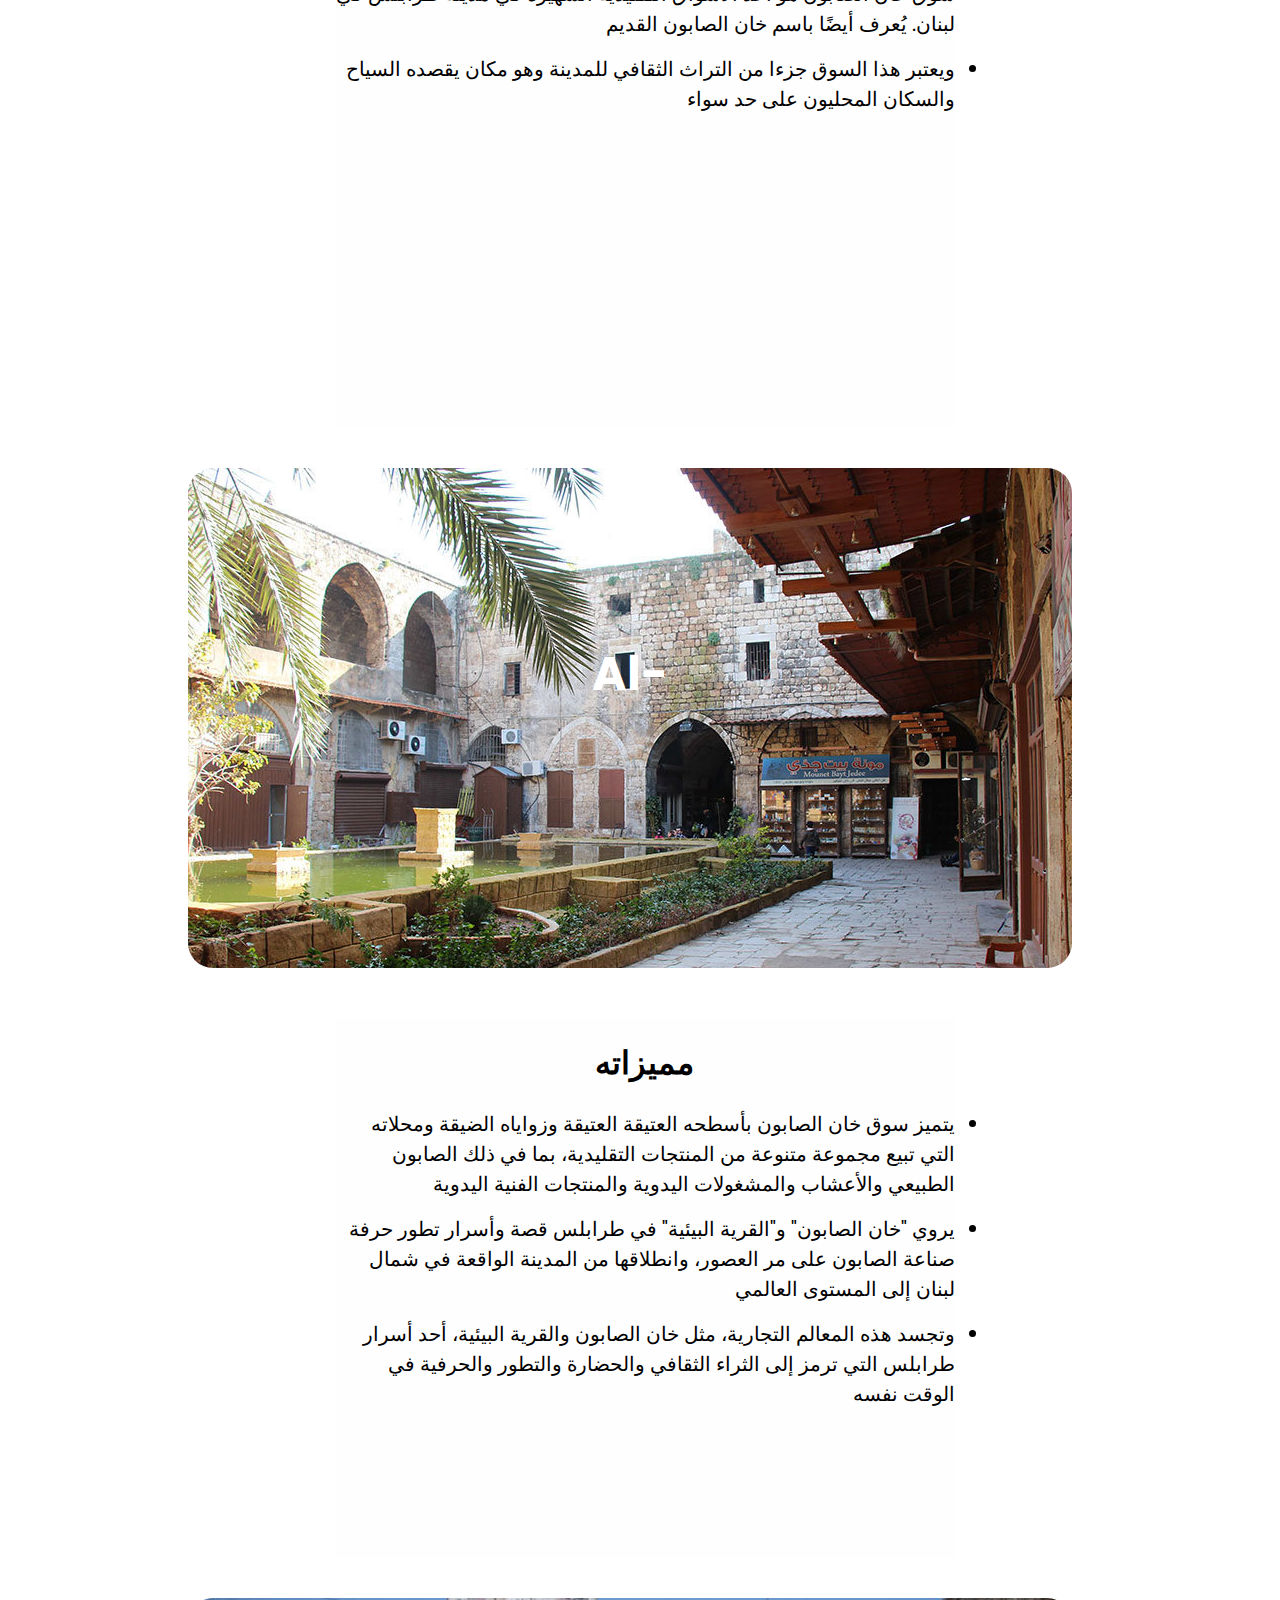
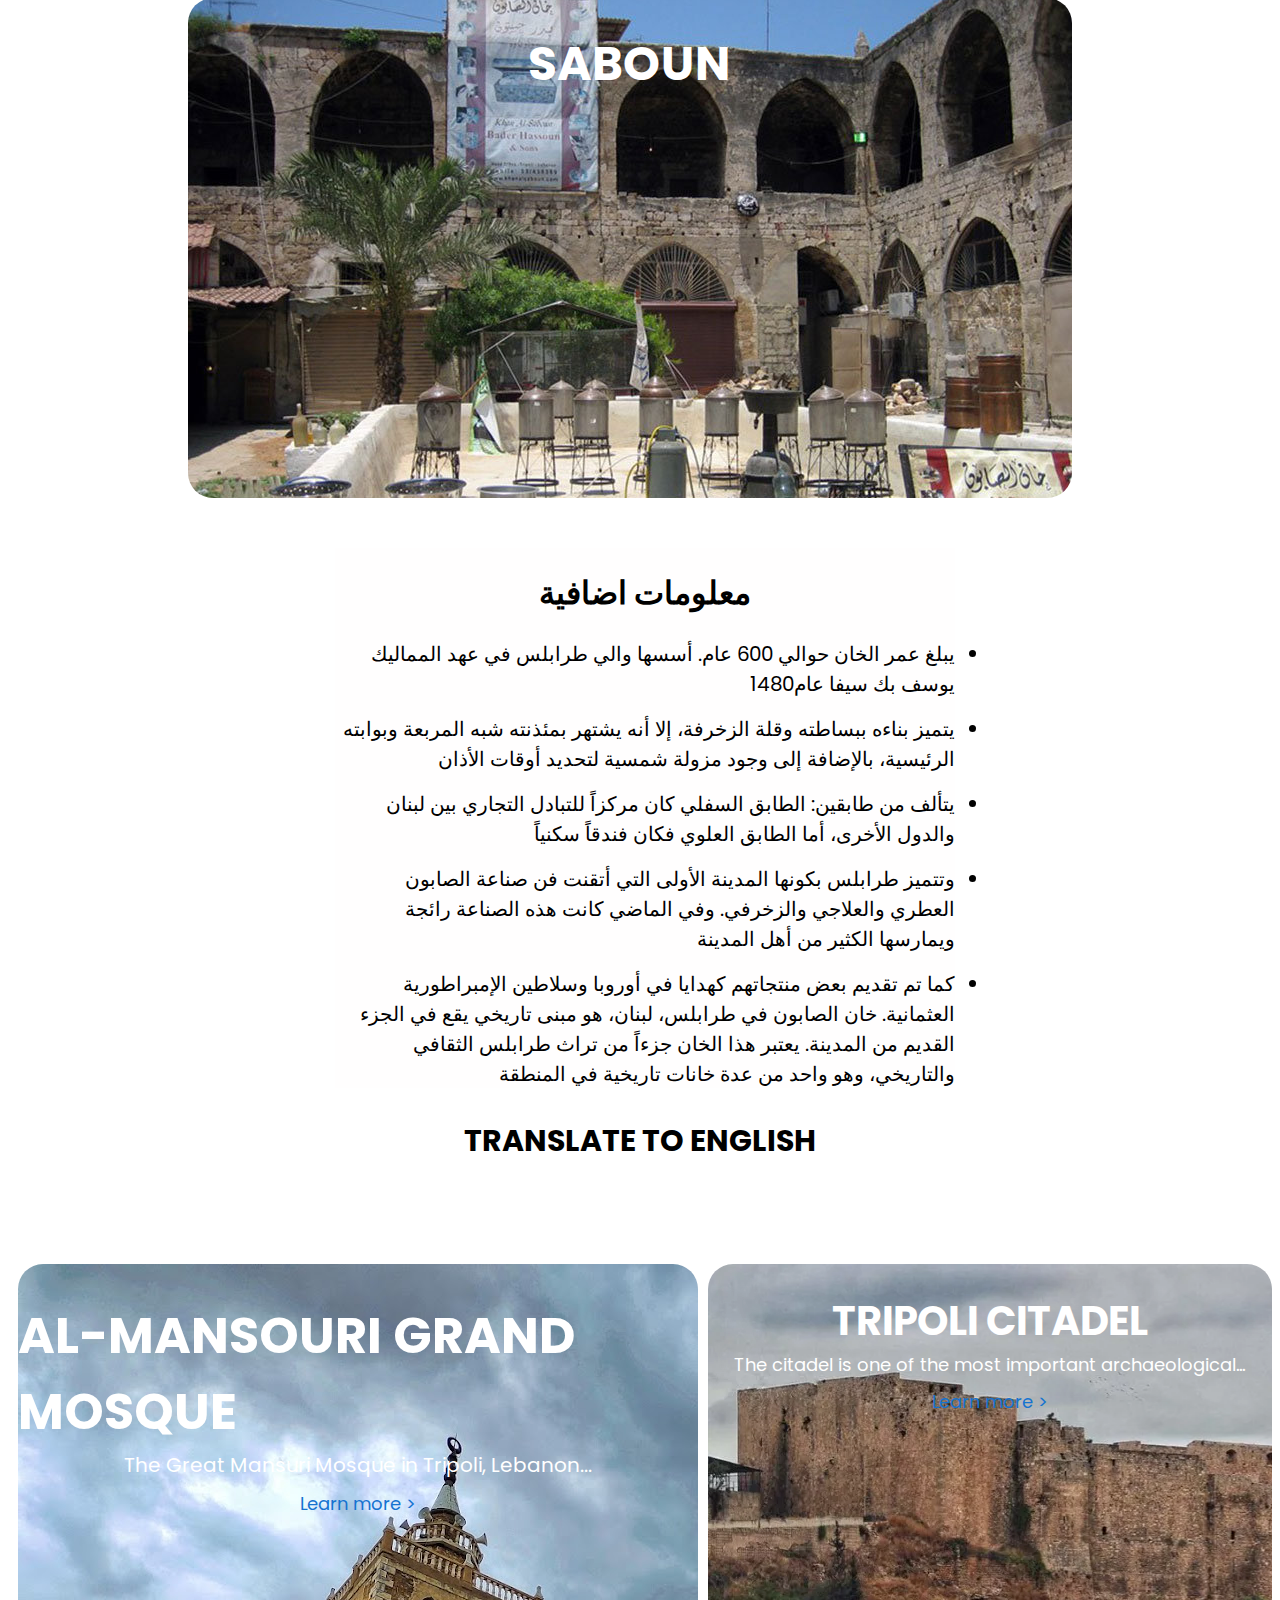
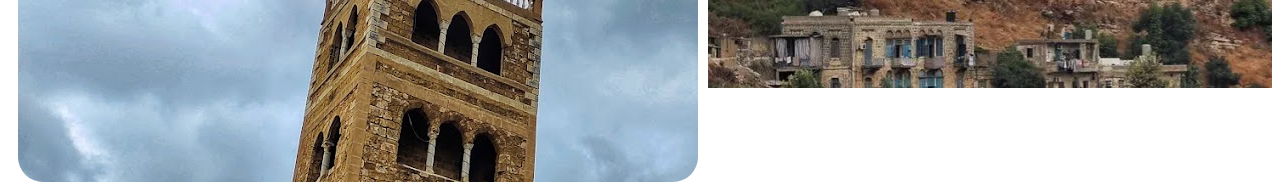
<file: index-saboun arabic.html>
<!DOCTYPE html>
<html lang="en">
<head>
    <meta charset="UTF-8">
    <meta name="viewport" content="width=device-width, initial-scale=1.0">
    <title>Khan Al-Saboun</title>

    <link rel="stylesheet" href="style.css">

</head>
<body>

    <div class="nav-bar">

        <a href="index.html" class="nav-text">Home</a>
        <a href="index-mosque arabic.html" class="nav-text">Al-Mansouri Grand Mosque</a>
        <a href="index-citadel arabic.html" class="nav-text">Tripoli Citadel</a>
        <a href="index-mosque arabic.html" class="nav-text">Khan Al-Saboun</a>

    </div>

    <div class="sales">

        <p class="sales-p">Abt Tripoli</p>

    </div>

    <div class="destroy">

        <div class="iphone-15 wall-ma saboun1">

            <h1 class="description-iphone smaller-grand">KHAN</h1>
    
        </div>

        <div class="iphone-15 wall-ma diff saboun2">

            <h1 class="description-iphone smaller-grand gra"><br><br>Al-</h1>
    
        </div>

        <div class="iphone-15 wall-ma diffe saboun3">

            <h1 class="description-iphone smaller-grand">SABOUN</h1>
    
        </div>


    </div>

    <div class="mans">
        
        <div class="iphone-15 wall-ma saboun1 smalleh">

            <h1 class="description-iphone smaller-grand">KHAN</h1>
    
        </div>
    
        <div class="first-ro">
                <h1 class="tripoli-citadel">خان الصابون</h1>
                <li class="tripoli-citadel-p rtl">سوق خان الصابون هو أحد الأسواق التقليدية الشهيرة في مدينة طرابلس في لبنان. يُعرف أيضًا باسم خان الصابون القديم</li>
                <li class="tripoli-citadel-p rtl">ويعتبر هذا السوق جزءا من التراث الثقافي للمدينة وهو مكان يقصده السياح والسكان المحليون على حد سواء</li>
        </div>

        <div class="iphone-15 wall-ma diff saboun2 smalleh">

            <h1 class="description-iphone smaller-grand gra"><br><br>Al-</h1>
    
        </div>

        <div class="first-ro">
            <h1 class="tripoli-citadel">مميزاته</h1>
            <li class="tripoli-citadel-p rtl">يتميز سوق خان الصابون بأسطحه العتيقة العتيقة وزواياه الضيقة ومحلاته التي تبيع مجموعة متنوعة من المنتجات التقليدية، بما في ذلك الصابون الطبيعي والأعشاب والمشغولات اليدوية والمنتجات الفنية اليدوية</li>
            <li class="tripoli-citadel-p rtl">يروي "خان الصابون" و"القرية البيئية" في طرابلس قصة وأسرار تطور حرفة صناعة الصابون على مر العصور، وانطلاقها من المدينة الواقعة في شمال لبنان إلى المستوى العالمي</li>
            <li class="tripoli-citadel-p rtl">وتجسد هذه المعالم التجارية، مثل خان الصابون والقرية البيئية، أحد أسرار طرابلس التي ترمز إلى الثراء الثقافي والحضارة والتطور والحرفية في الوقت نفسه</li>
        </div>

        <div class="iphone-15 wall-ma diffe saboun3 smalleh">

            <h1 class="description-iphone smaller-grand">SABOUN</h1>
    
        </div>

        <div class="first-ro">
            <h1 class="tripoli-citadel">معلومات اضافية</h2>
                <li class="tripoli-citadel-p rtl">يبلغ عمر الخان حوالي 600 عام. أسسها والي طرابلس في عهد المماليك يوسف بك سيفا عام1480</li> 
                <li class="tripoli-citadel-p rtl">يتميز بناءه ببساطته وقلة الزخرفة، إلا أنه يشتهر بمئذنته شبه المربعة وبوابته الرئيسية، بالإضافة إلى وجود مزولة شمسية لتحديد أوقات الأذان</li>
                <li class="tripoli-citadel-p rtl">يتألف من طابقين: الطابق السفلي كان مركزاً للتبادل التجاري بين لبنان والدول الأخرى، أما الطابق العلوي فكان فندقاً سكنياً</li>
                <li class="tripoli-citadel-p rtl">وتتميز طرابلس بكونها المدينة الأولى التي أتقنت فن صناعة الصابون العطري والعلاجي والزخرفي. وفي الماضي كانت هذه الصناعة رائجة ويمارسها الكثير من أهل المدينة</li>
                <li class="tripoli-citadel-p rtl">كما تم تقديم بعض منتجاتهم كهدايا في أوروبا وسلاطين الإمبراطورية العثمانية. خان الصابون في طرابلس، لبنان، هو مبنى تاريخي يقع في الجزء القديم من المدينة. يعتبر هذا الخان جزءاً من تراث طرابلس الثقافي والتاريخي، وهو واحد من عدة خانات تاريخية في المنطقة</li>
        </div>

        <a href="index-saboun.html" class="tripoli-citadel translate">TRANSLATE TO ENGLISH</a>
    
    </div>
    <div class="first-row">
        <div class="watch-9-carbon-wall change mosquea">

            <div class="title">
    
                <h1 class="description-iphone whiter small-h1">AL-MANSOURI GRAND MOSQUE</h1>
    
            </div>
    
            <h3 class="description-iphone small-h3 whiter">The Great Mansuri Mosque in Tripoli, Lebanon...</h3>
    
            <div class="links">
    
                <a href="index-mosque arabic.html" class="one-shop smaller-a">Learn more ></a>
    
            </div>
    
        </div>
        <div class="iphone-15 wall-change rounder">
    
            <div class="title">
    
                <h1 class="description-iphone whiter smaller-h1">TRIPOLI CITADEL</h1>
    
            </div>
    
            <h3 class="description-iphone smaller-h3 whiter smaller-desc">The citadel is one of the most important archaeological...</h3>
    
            <div class="links">
    
                <a href="index-citadel arabic.html" class="one-shop smaller-a">Learn more ></a>
    
            </div>
        </div>
    </div>
    
    
</body>
</html>
</file>
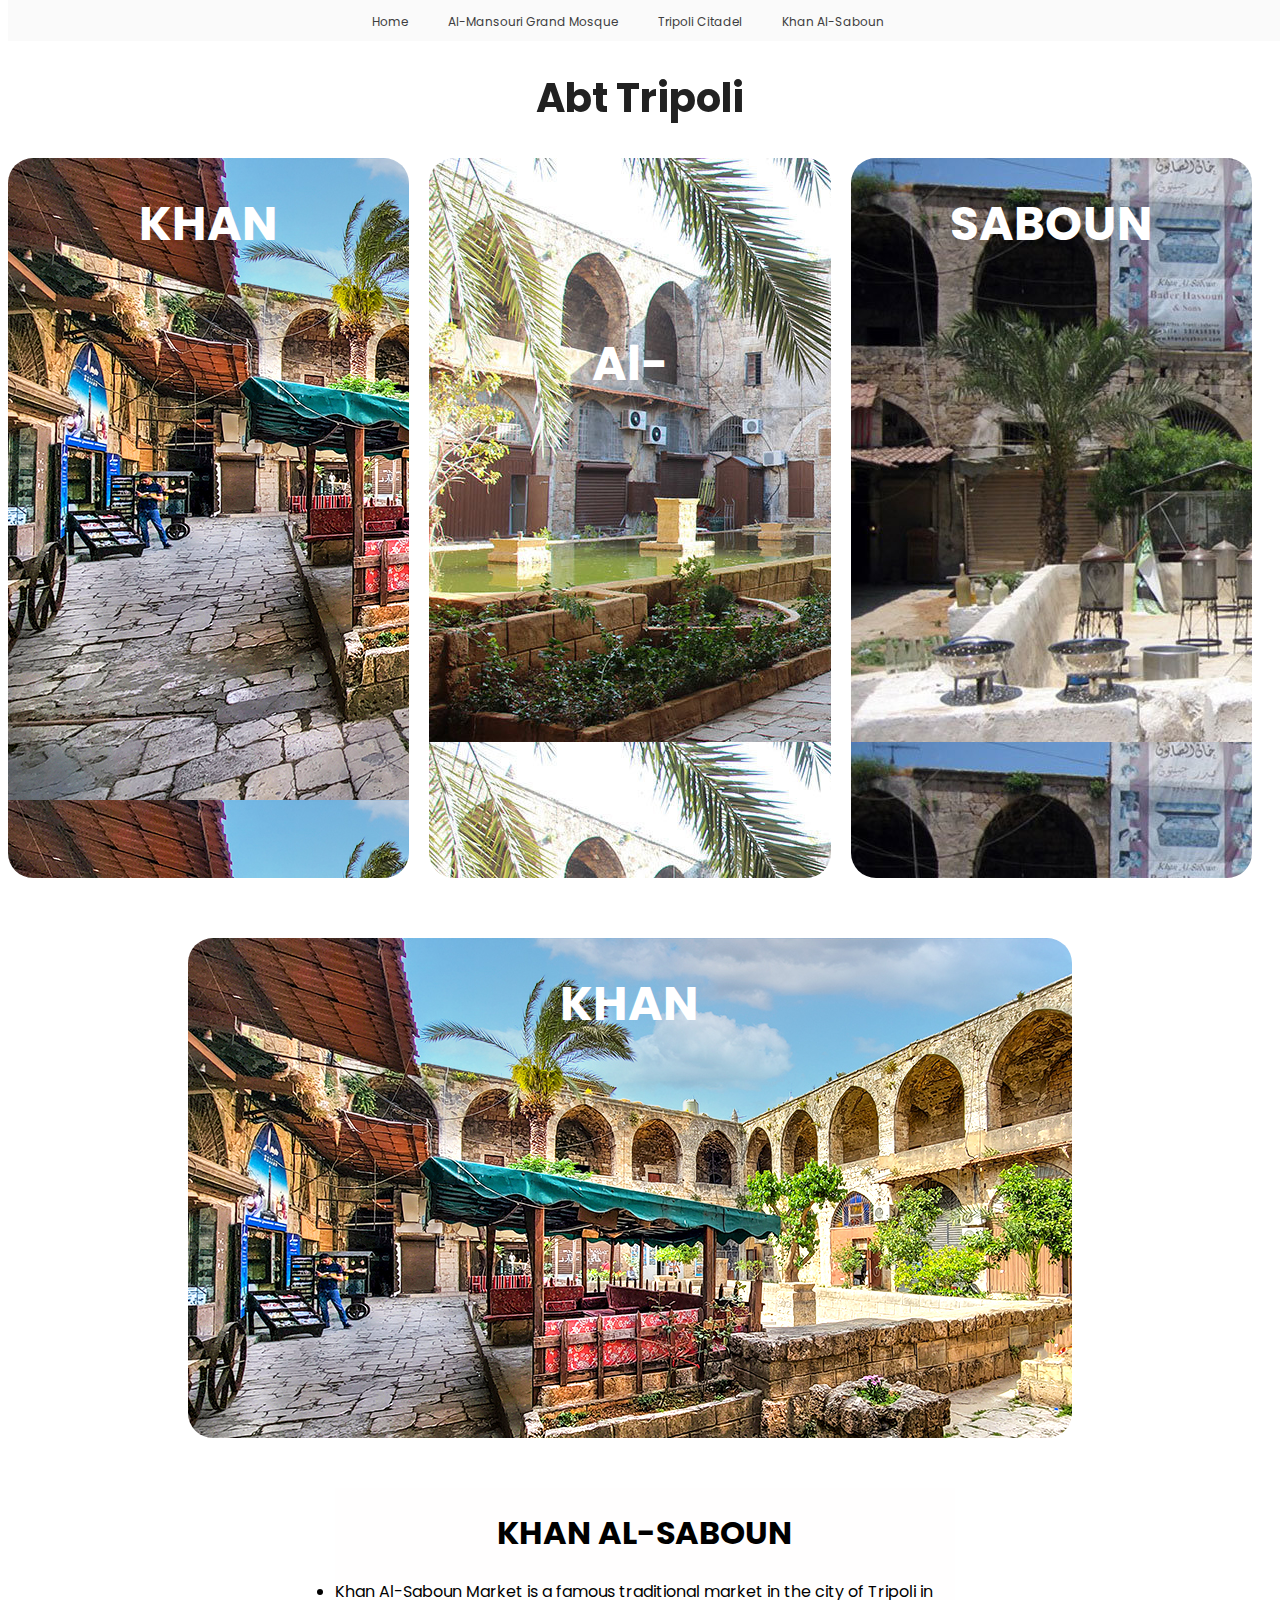
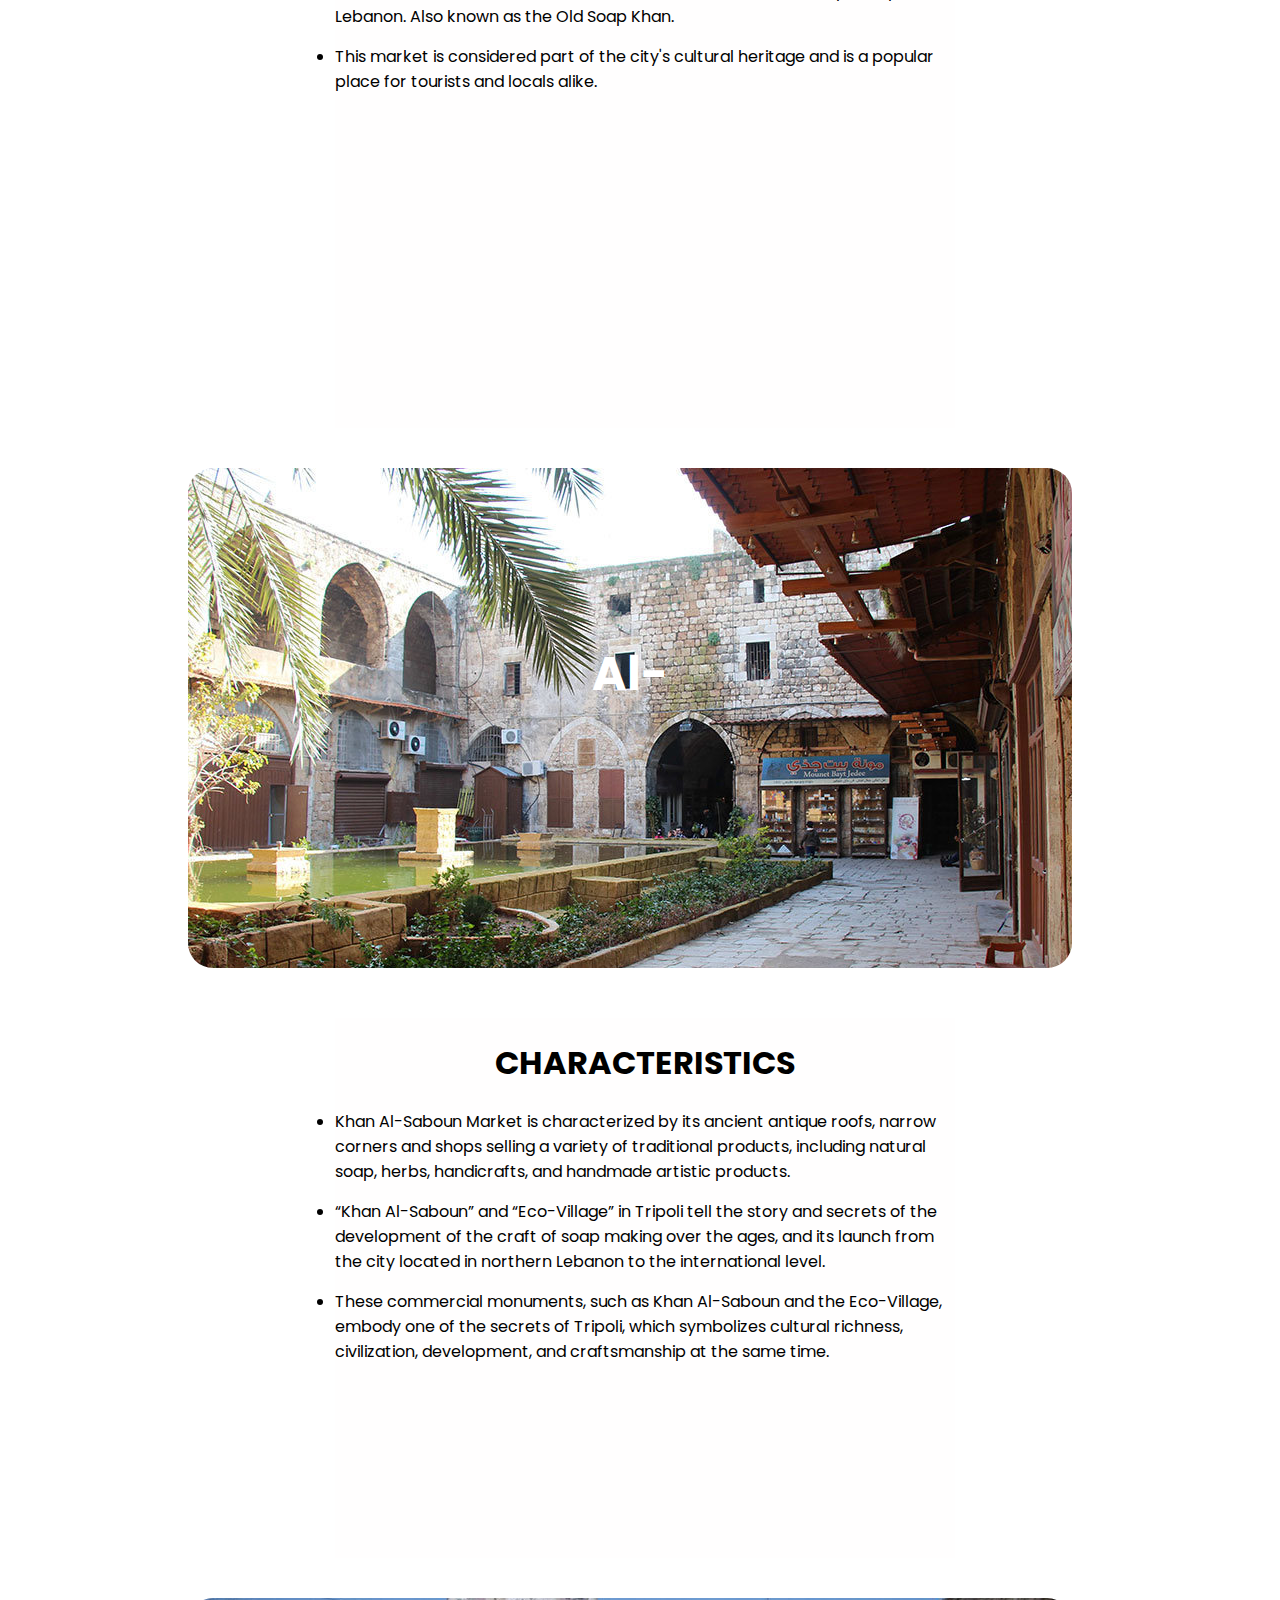
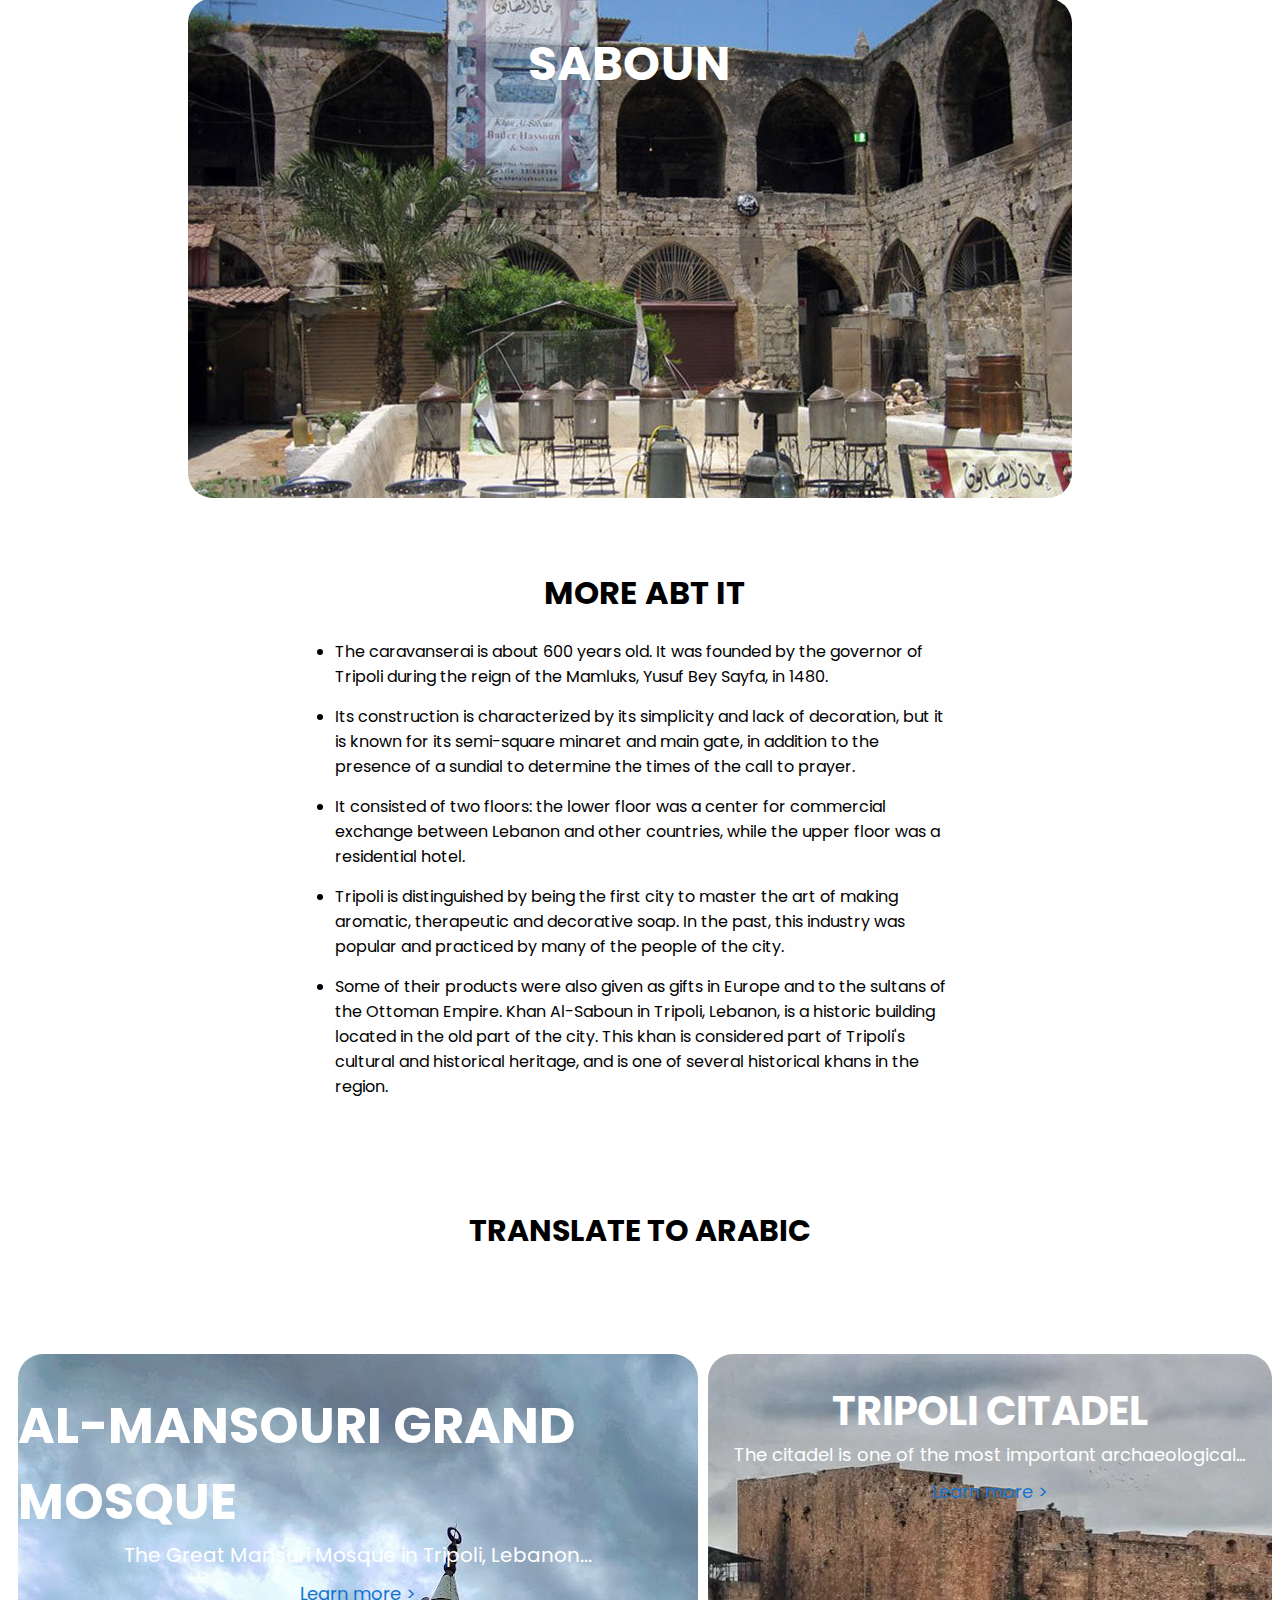
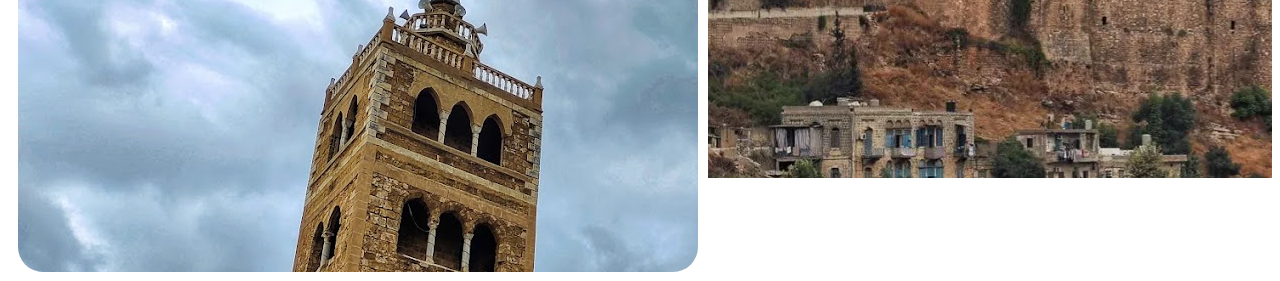
<file: index-saboun.html>
<!DOCTYPE html>
<html lang="en">
<head>
    <meta charset="UTF-8">
    <meta name="viewport" content="width=device-width, initial-scale=1.0">
    <title>Khan Al-Saboun</title>

    <link rel="stylesheet" href="style.css">

</head>
<body>

    <div class="nav-bar">

        <a href="index.html" class="nav-text">Home</a>
        <a href="index-mosque.html" class="nav-text">Al-Mansouri Grand Mosque</a>
        <a href="index-citadel.html" class="nav-text">Tripoli Citadel</a>
        <a href="index-saboun.html" class="nav-text">Khan Al-Saboun</a>

    </div>

    <div class="sales">

        <p class="sales-p">Abt Tripoli</p>

    </div>

    <div class="destroy">

        <div class="iphone-15 wall-ma saboun1">

            <h1 class="description-iphone smaller-grand">KHAN</h1>
    
        </div>

        <div class="iphone-15 wall-ma diff saboun2">

            <h1 class="description-iphone smaller-grand gra"><br><br>Al-</h1>
    
        </div>

        <div class="iphone-15 wall-ma diffe saboun3">

            <h1 class="description-iphone smaller-grand">SABOUN</h1>
    
        </div>


    </div>

    <div class="mans">
        
        <div class="iphone-15 wall-ma saboun1 smalleh">

            <h1 class="description-iphone smaller-grand">KHAN</h1>
    
        </div>
    
        <div class="first-ro">
                <h1 class="tripoli-citadel">KHAN AL-SABOUN</h1>
                <li class="tripoli-citadel-p">Khan Al-Saboun Market is a famous traditional market in the city of Tripoli in Lebanon. Also known as the Old Soap Khan.</li>
                <li class="tripoli-citadel-p">This market is considered part of the city's cultural heritage and is a popular place for tourists and locals alike.</li>
        </div>

        <div class="iphone-15 wall-ma diff saboun2 smalleh">

            <h1 class="description-iphone smaller-grand gra"><br><br>Al-</h1>
    
        </div>

        <div class="first-ro">
            <h1 class="tripoli-citadel">CHARACTERISTICS</h1>
            <li class="tripoli-citadel-p"> Khan Al-Saboun Market is characterized by its ancient antique roofs, narrow corners and shops selling a variety of traditional products, including natural soap, herbs, handicrafts, and handmade artistic products.</li>
            <li class="tripoli-citadel-p">“Khan Al-Saboun” and “Eco-Village” in Tripoli tell the story and secrets of the development of the craft of soap making over the ages, and its launch from the city located in northern Lebanon to the international level.</li>
            <li class="tripoli-citadel-p">These commercial monuments, such as Khan Al-Saboun and the Eco-Village, embody one of the secrets of Tripoli, which symbolizes cultural richness, civilization, development, and craftsmanship at the same time.</li>
        </div>

        <div class="iphone-15 wall-ma diffe saboun3 smalleh">

            <h1 class="description-iphone smaller-grand">SABOUN</h1>
    
        </div>

        <div class="first-ro biger">
            <h1 class="tripoli-citadel">MORE ABT IT</h2>
                <li class="tripoli-citadel-p">The caravanserai is about 600 years old. It was founded by the governor of Tripoli during the reign of the Mamluks, Yusuf Bey Sayfa, in 1480.</li>
                <li class="tripoli-citadel-p">Its construction is characterized by its simplicity and lack of decoration, but it is known for its semi-square minaret and main gate, in addition to the presence of a sundial to determine the times of the call to prayer.</li>
                <li class="tripoli-citadel-p">It consisted of two floors: the lower floor was a center for commercial exchange between Lebanon and other countries, while the upper floor was a residential hotel.</li>
                <li class="tripoli-citadel-p">Tripoli is distinguished by being the first city to master the art of making aromatic, therapeutic and decorative soap. In the past, this industry was popular and practiced by many of the people of the city. </li>
                <li class="tripoli-citadel-p">Some of their products were also given as gifts in Europe and to the sultans of the Ottoman Empire. Khan Al-Saboun in Tripoli, Lebanon, is a historic building located in the old part of the city. This khan is considered part of Tripoli's cultural and historical heritage, and is one of several historical khans in the region.</li>
        </div>

        <a href="index-saboun arabic.html" class="tripoli-citadel translate">TRANSLATE TO ARABIC</a>
    
    </div>
    <div class="first-row">
        <div class="watch-9-carbon-wall change mosquea">

            <div class="title">
    
                <h1 class="description-iphone whiter small-h1">AL-MANSOURI GRAND MOSQUE</h1>
    
            </div>
    
            <h3 class="description-iphone small-h3 whiter">The Great Mansuri Mosque in Tripoli, Lebanon...</h3>
    
            <div class="links">
    
                <a href="index-mosque.html" class="one-shop smaller-a">Learn more ></a>
    
            </div>
    
        </div>
        <div class="iphone-15 wall-change rounder">
    
            <div class="title">
    
                <h1 class="description-iphone whiter smaller-h1">TRIPOLI CITADEL</h1>
    
            </div>
    
            <h3 class="description-iphone smaller-h3 whiter smaller-desc">The citadel is one of the most important archaeological...</h3>
    
            <div class="links">
    
                <a href="index-citadel.html" class="one-shop smaller-a">Learn more ></a>
    
            </div>
        </div>
    </div>
    
    
</body>
</html>
</file>
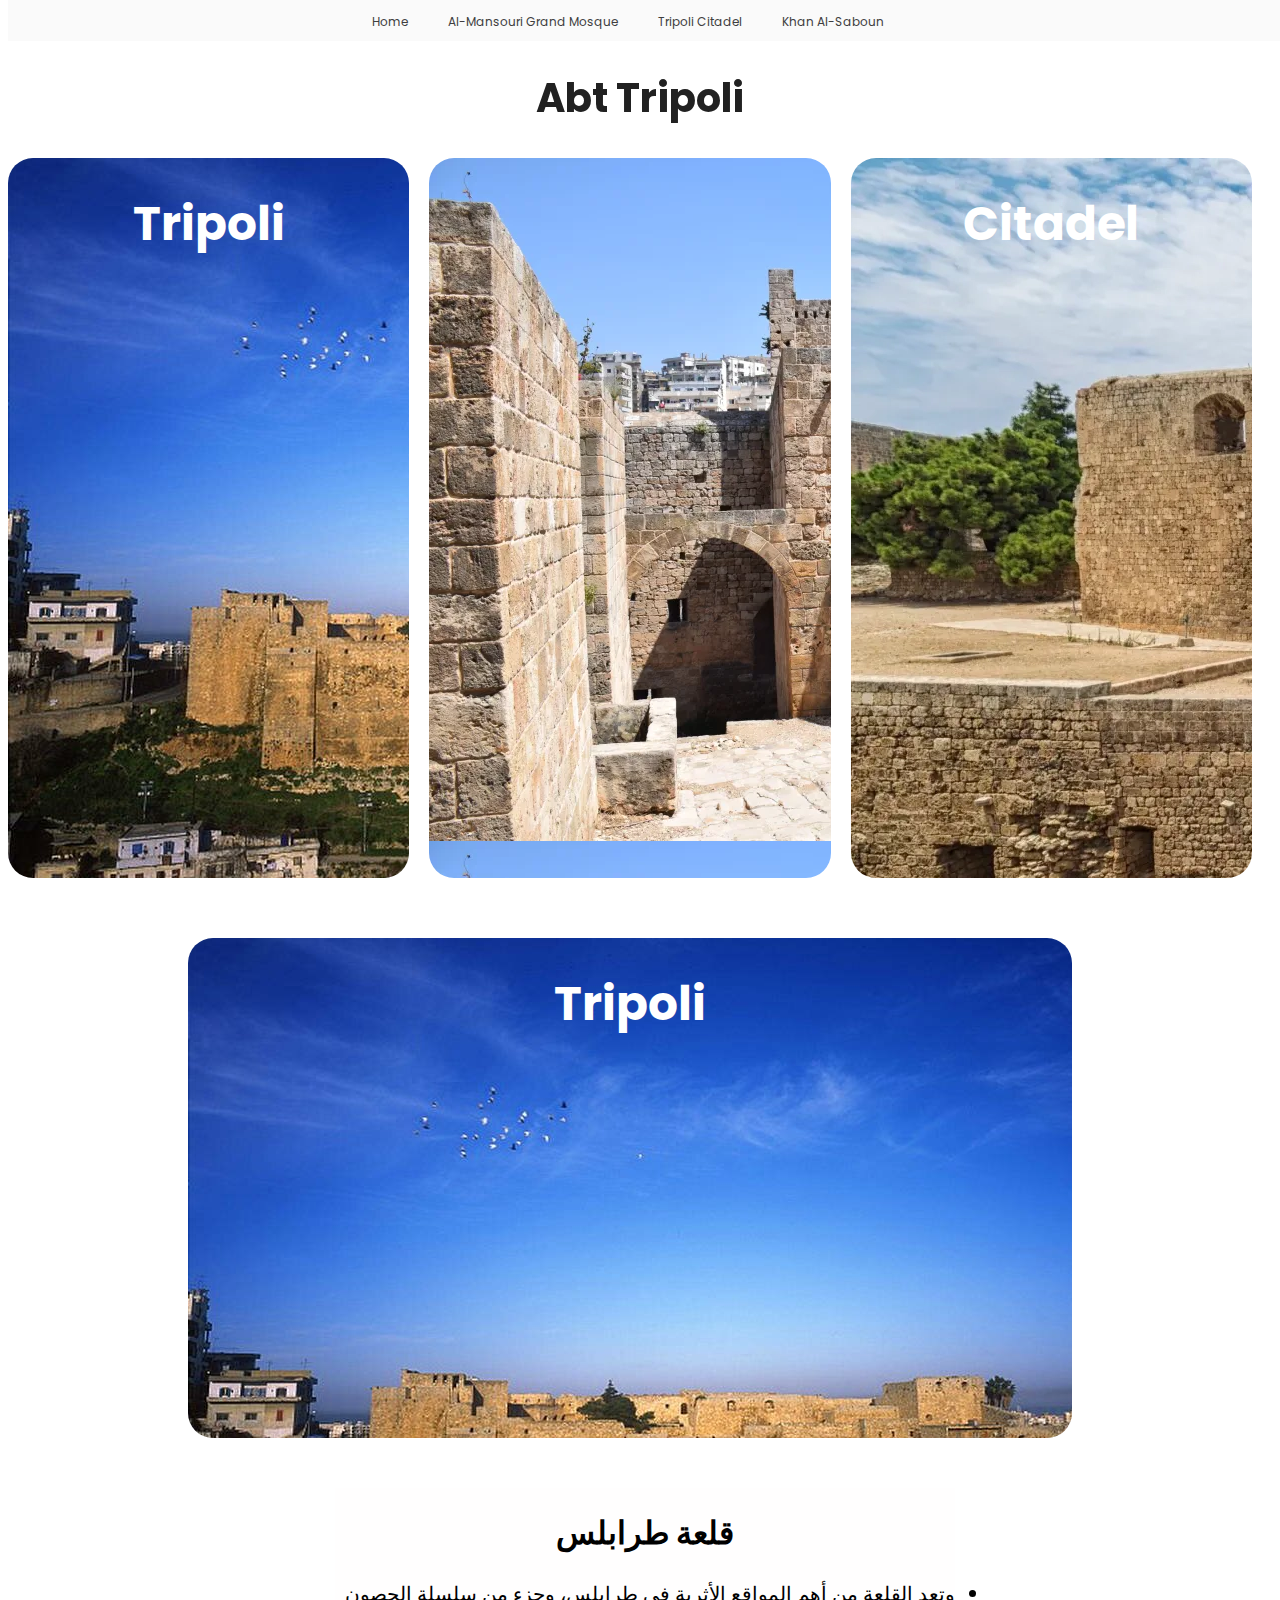
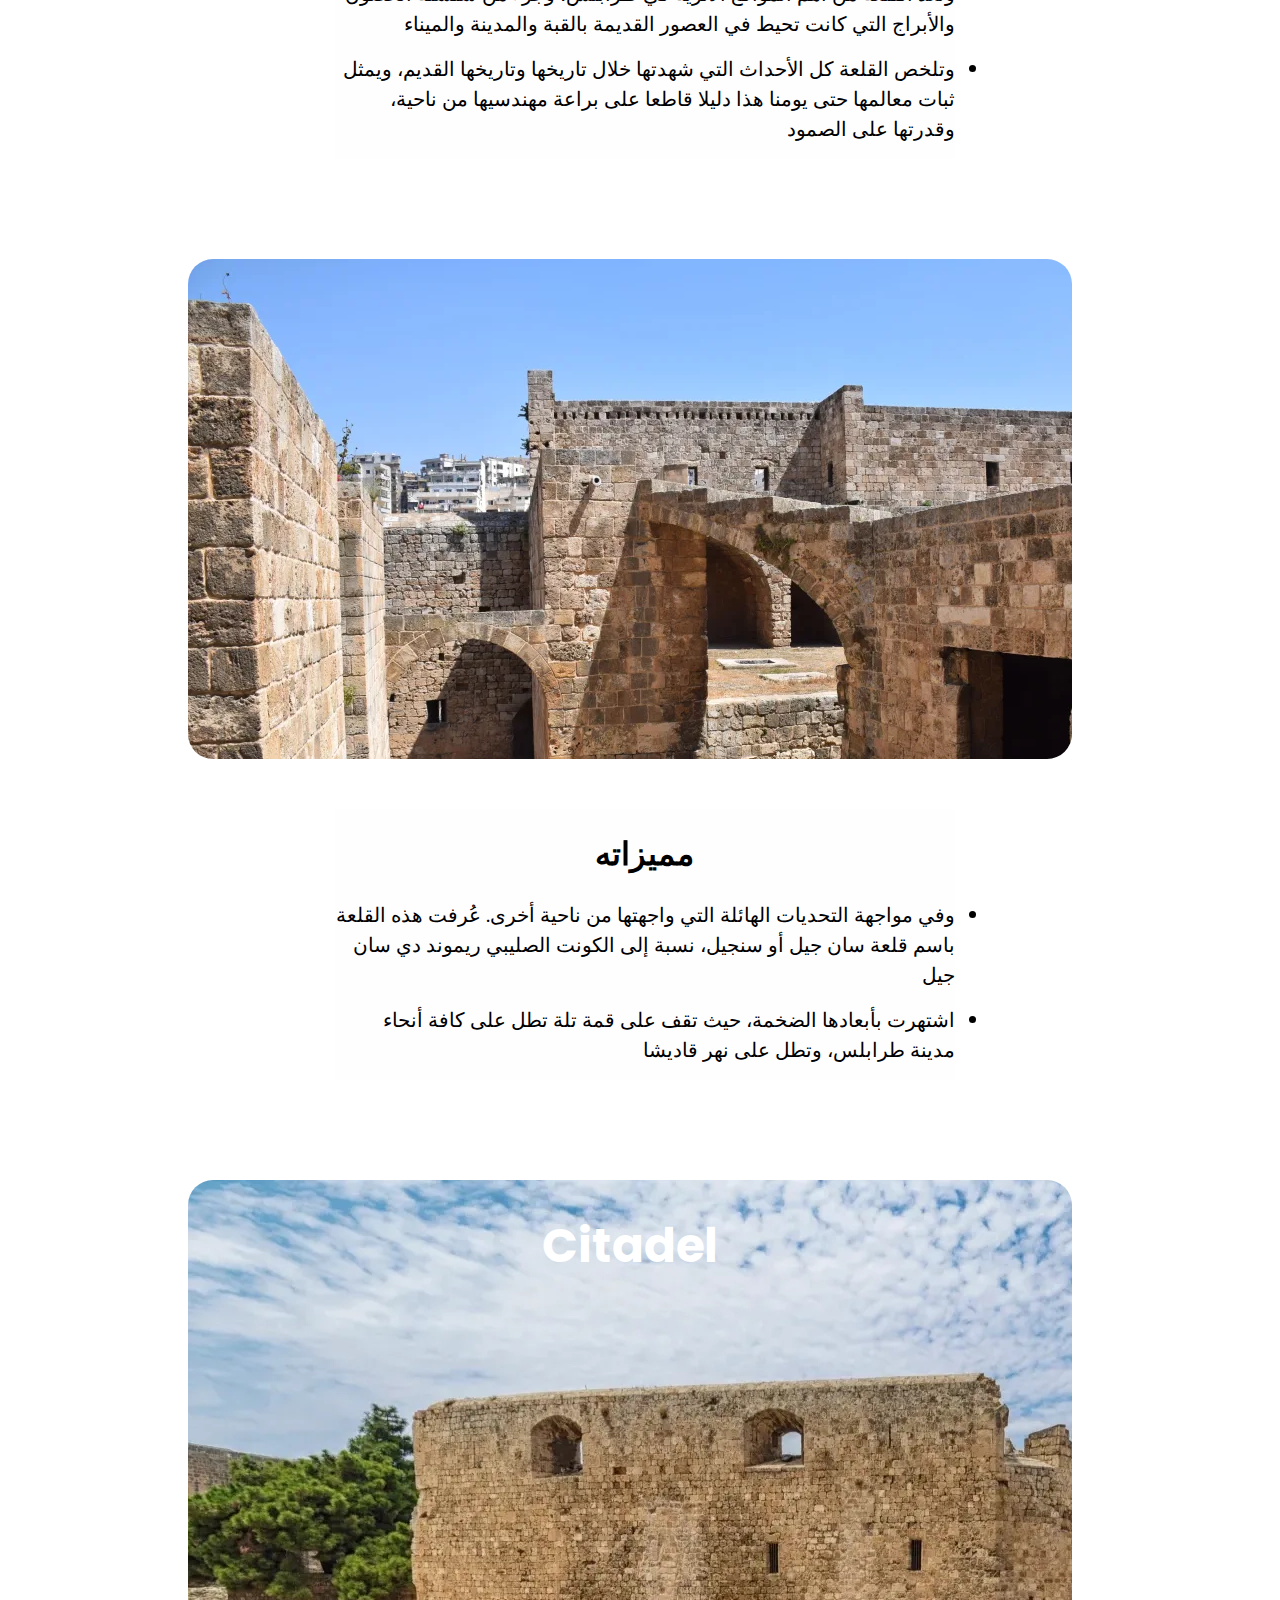
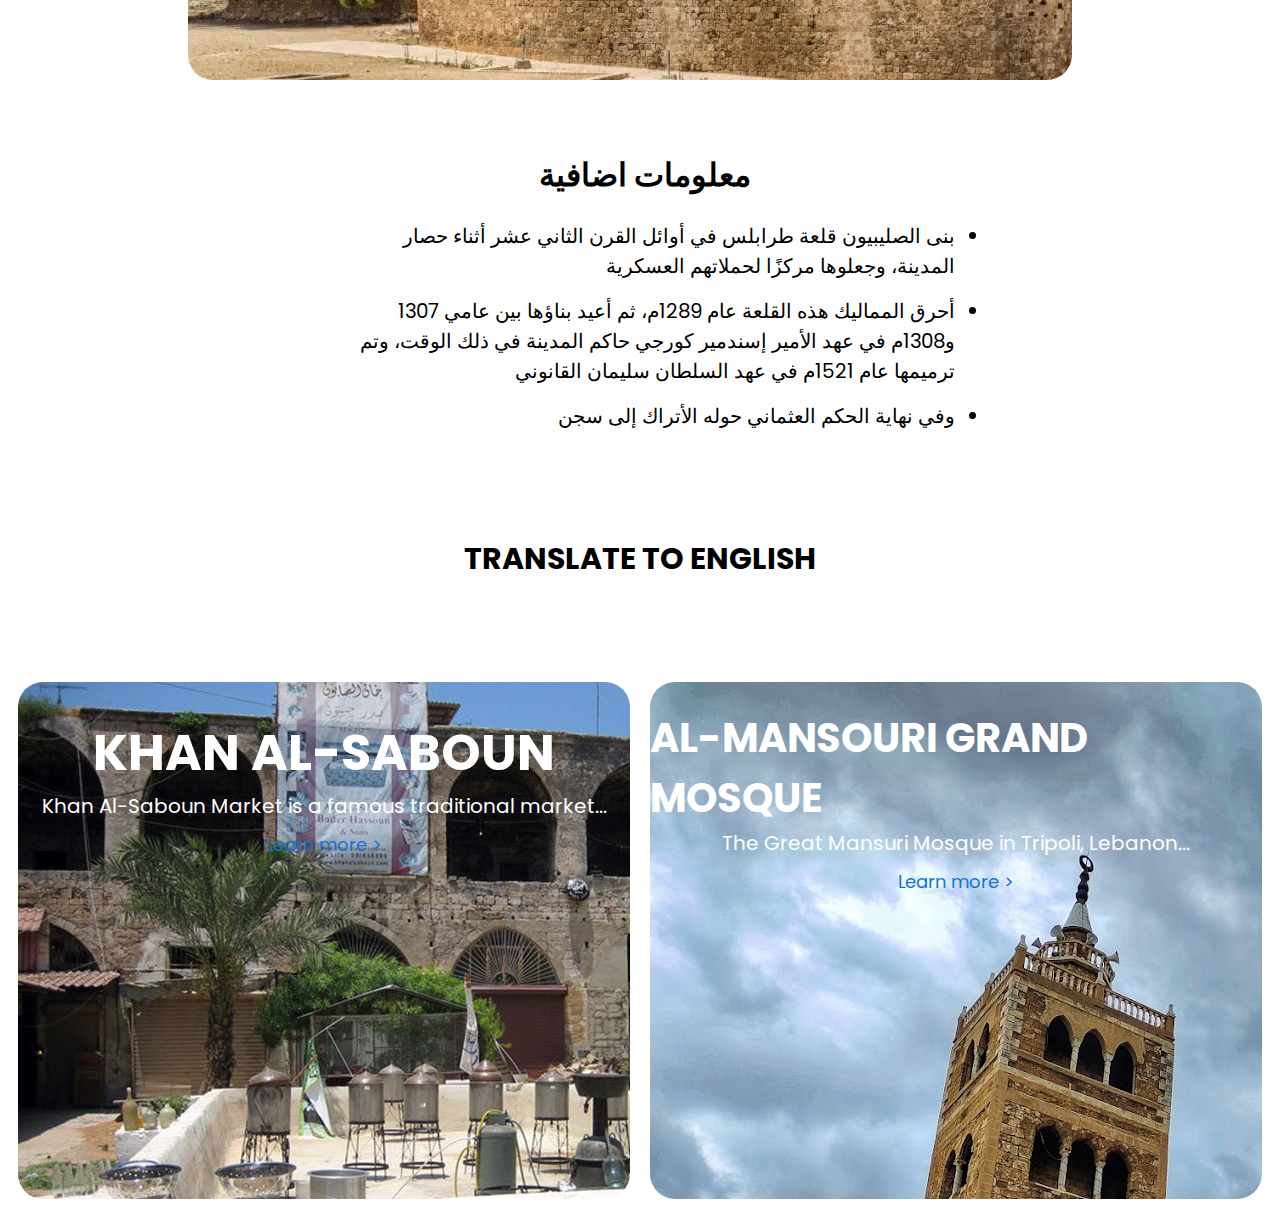
<file: other-sites/index-citadel arabic.html>
<!DOCTYPE html>
<html lang="en">
<head>
    <meta charset="UTF-8">
    <meta name="viewport" content="width=device-width, initial-scale=1.0">
    <title>Al-Mansouri Grand Mosque</title>

    <link rel="stylesheet" href="style.css">

</head>
<body>

    <div class="nav-bar">

        <a href="../index.html" class="nav-text">Home</a>
        <a href="index-mosque arabic.html" class="nav-text">Al-Mansouri Grand Mosque</a>
        <a href="index-citadel arabic.html" class="nav-text">Tripoli Citadel</a>
        <a href="index-saboun arabic.html" class="nav-text">Khan Al-Saboun</a>

    </div>

    <div class="sales">

        <p class="sales-p">Abt Tripoli</p>

    </div>

    <div class="destroy">

        <div class="iphone-15 wall-ma citadel1">

            <h1 class="description-iphone smaller-grand">Tripoli</h1>
    
        </div>

        <div class="iphone-15 wall-ma citadel2">

            <h1 class="description-iphone smaller-grand"></h1>
    
        </div>

        <div class="iphone-15 wall-ma citadel3">

            <h1 class="description-iphone smaller-grand">Citadel</h1>
    
        </div>


    </div>

    <div class="mans">
        
        <div class="iphone-15 wall-ma citadel1 smalleh">

            <h1 class="description-iphone smaller-grand">Tripoli</h1>
    
        </div>
    
        <div class="first-ro">
                <h1 class="tripoli-citadel">قلعة طرابلس</h1>
                <li class="tripoli-citadel-p rtl">وتعد القلعة من أهم المواقع الأثرية في طرابلس، وجزء من سلسلة الحصون والأبراج التي كانت تحيط في العصور القديمة بالقبة والمدينة والميناء</li>
                <li class="tripoli-citadel-p rtl">وتلخص القلعة كل الأحداث التي شهدتها خلال تاريخها وتاريخها القديم، ويمثل ثبات معالمها حتى يومنا هذا دليلا قاطعا على براعة مهندسيها من ناحية، وقدرتها على الصمود</li>
        </div>

        <div class="iphone-15 wall-ma citadel2 smalleh">

            <h1 class="description-iphone smaller-grand"></h1>
    
        </div>

        <div class="first-ro">
            <h1 class="tripoli-citadel">مميزاته</h1>
            <li class="tripoli-citadel-p rtl">وفي مواجهة التحديات الهائلة التي واجهتها من ناحية أخرى. عُرفت هذه القلعة باسم قلعة سان جيل أو سنجيل، نسبة إلى الكونت الصليبي ريموند دي سان جيل</li>
            <li class="tripoli-citadel-p rtl">اشتهرت بأبعادها الضخمة، حيث تقف على قمة تلة تطل على كافة أنحاء مدينة طرابلس، وتطل على نهر قاديشا</li>
        </div>

        <div class="iphone-15 wall-ma citadel3 smalleh">

            <h1 class="description-iphone smaller-grand">Citadel</h1>
    
        </div>

        <div class="first-ro biger">
            <h1 class="tripoli-citadel">معلومات اضافية</h2>
                <li class="tripoli-citadel-p rtl">بنى الصليبيون قلعة طرابلس في أوائل القرن الثاني عشر أثناء حصار المدينة، وجعلوها مركزًا لحملاتهم العسكرية</li>
                <li class="tripoli-citadel-p rtl">أحرق المماليك هذه القلعة عام 1289م، ثم أعيد بناؤها بين عامي 1307 و1308م في عهد الأمير إسندمير كورجي حاكم المدينة في ذلك الوقت، وتم ترميمها عام 1521م في عهد السلطان سليمان القانوني</li>
                <li class="tripoli-citadel-p rtl">وفي نهاية الحكم العثماني حوله الأتراك إلى سجن</li>
        </div>

        <a href="index-citadel.html" class="tripoli-citadel translate">TRANSLATE TO ENGLISH</a>
    
    </div>
    <div class="first-row">
        <div class="watch-9-carbon-wall change">

            <div class="title">
    
                <h1 class="description-iphone whiter small-h1">KHAN AL-SABOUN</h1>
    
            </div>
    
            <h3 class="description-iphone small-h3 whiter">Khan Al-Saboun Market is a famous traditional market...</h3>
    
            <div class="links">
    
                <a href="index-saboun arabic.html" class="one-shop smaller-a">Learn more ></a>
    
            </div>
    
        </div>
        <div class="watch-9-carbon-wall change mosquea">

            <div class="title">
    
                <h1 class="description-iphone whiter small-h1 smallleh">AL-MANSOURI GRAND MOSQUE</h1>
    
            </div>
    
            <h3 class="description-iphone small-h3 whiter">The Great Mansuri Mosque in Tripoli, Lebanon...</h3>
    
            <div class="links">
    
                <a href="index-mosque arabic.html" class="one-shop smaller-a">Learn more ></a>
    
            </div>
    
        </div>
    </div>
    
    
</body>
</html>
</file>
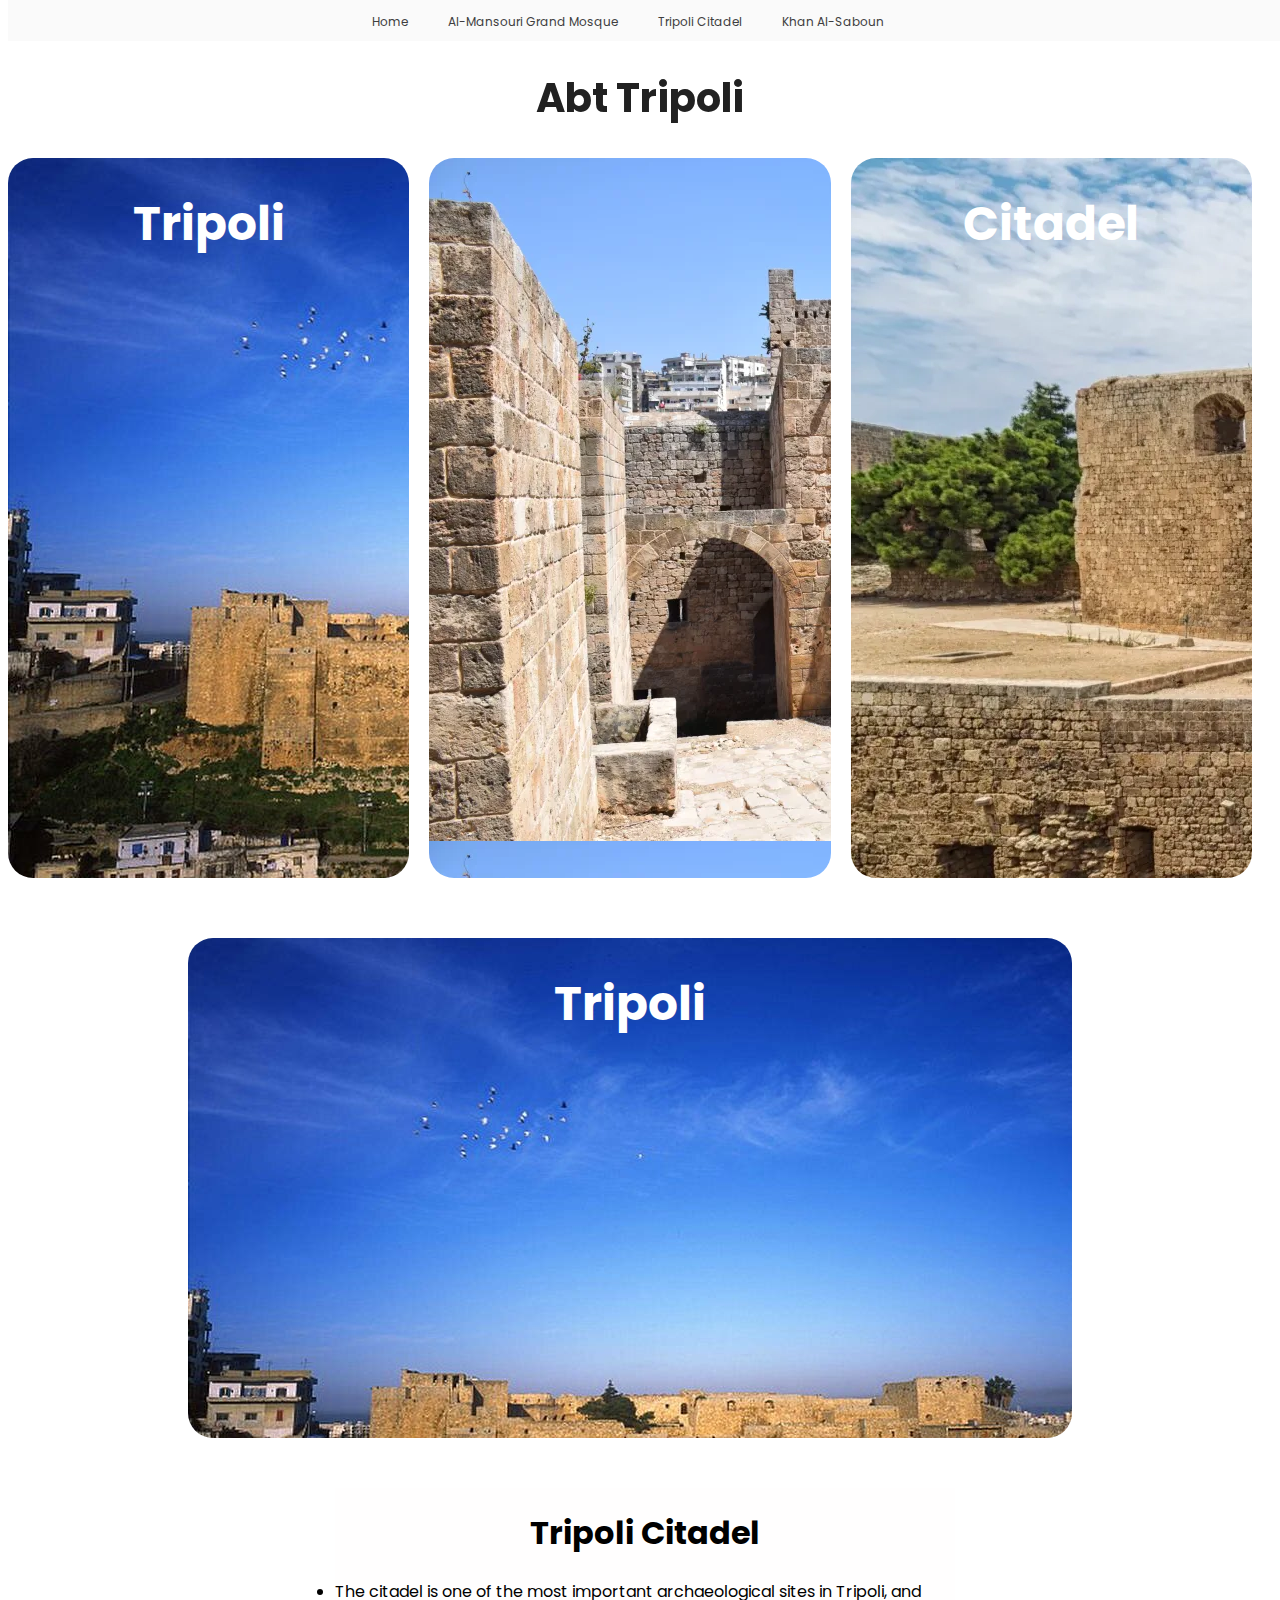
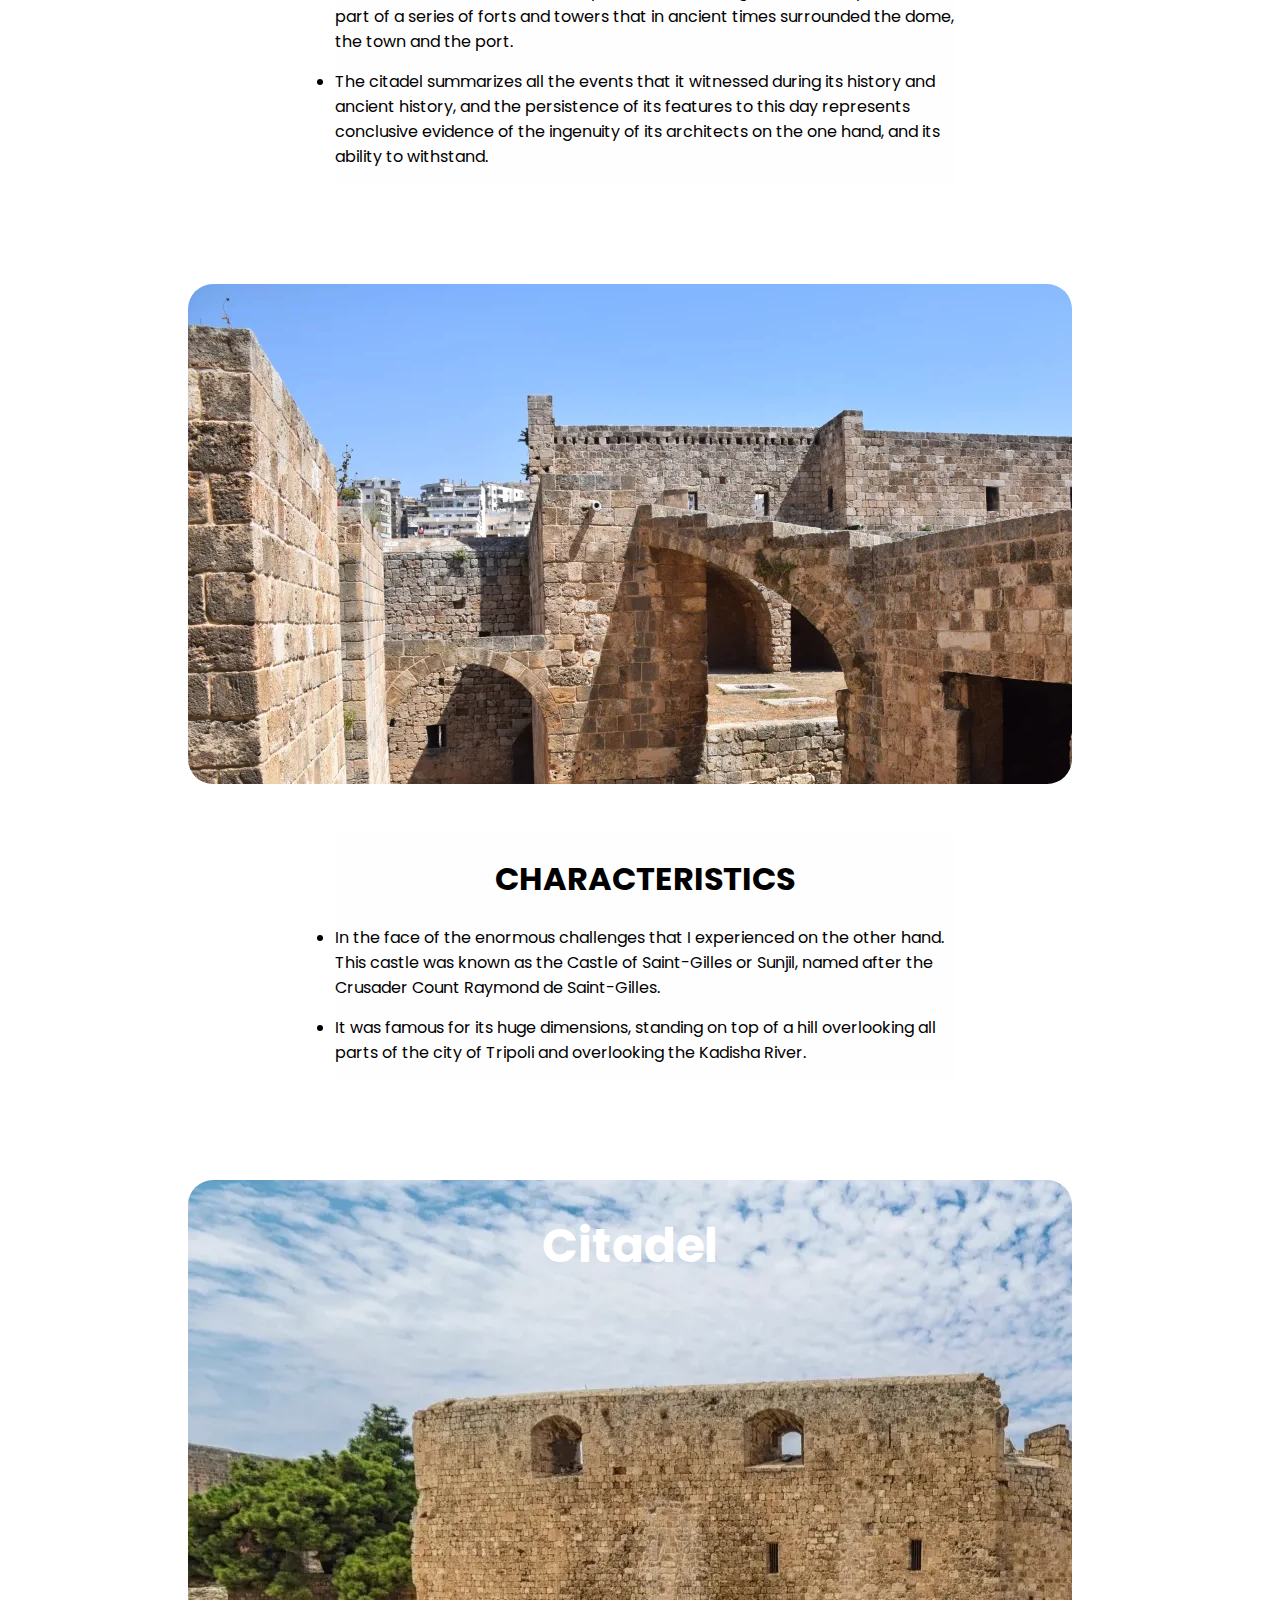
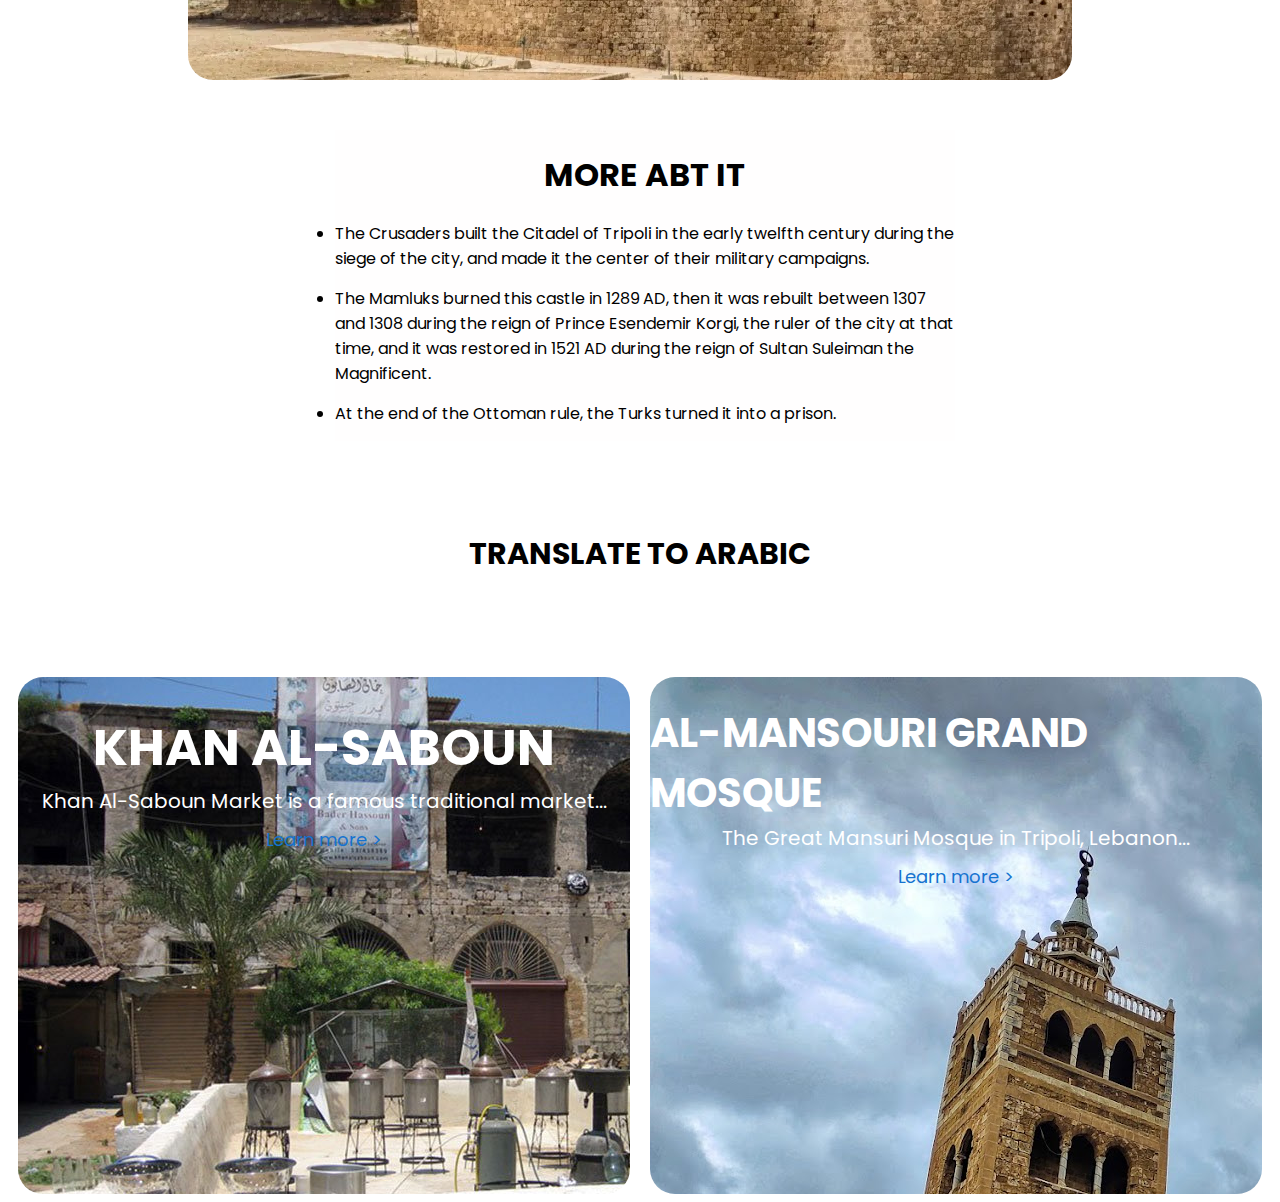
<file: other-sites/index-citadel.html>
<!DOCTYPE html>
<html lang="en">
<head>
    <meta charset="UTF-8">
    <meta name="viewport" content="width=device-width, initial-scale=1.0">
    <title>Al-Mansouri Grand Mosque</title>

    <link rel="stylesheet" href="style.css">

</head>
<body>

    <div class="nav-bar">

        <a href="../index.html" class="nav-text">Home</a>
        <a href="index-mosque.html" class="nav-text">Al-Mansouri Grand Mosque</a>
        <a href="index-citadel.html" class="nav-text">Tripoli Citadel</a>
        <a href="index-saboun.html" class="nav-text">Khan Al-Saboun</a>

    </div>

    <div class="sales">

        <p class="sales-p">Abt Tripoli</p>

    </div>

    <div class="destroy">

        <div class="iphone-15 wall-ma citadel1">

            <h1 class="description-iphone smaller-grand">Tripoli</h1>
    
        </div>

        <div class="iphone-15 wall-ma citadel2">

            <h1 class="description-iphone smaller-grand"></h1>
    
        </div>

        <div class="iphone-15 wall-ma citadel3">

            <h1 class="description-iphone smaller-grand">Citadel</h1>
    
        </div>


    </div>

    <div class="mans">
        
        <div class="iphone-15 wall-ma citadel1 smalleh">

            <h1 class="description-iphone smaller-grand">Tripoli</h1>
    
        </div>
    
        <div class="first-ro">
                <h1 class="tripoli-citadel">Tripoli Citadel</h1>
                <li class="tripoli-citadel-p">The citadel is one of the most important archaeological sites in Tripoli, and part of a series of forts and towers that in ancient times surrounded the dome, the town and the port.</li>
                <li class="tripoli-citadel-p">The citadel summarizes all the events that it witnessed during its history and ancient history, and the persistence of its features to this day represents conclusive evidence of the ingenuity of its architects on the one hand, and its ability to withstand.</li>
        </div>

        <div class="iphone-15 wall-ma citadel2 smalleh">

            <h1 class="description-iphone smaller-grand"></h1>
    
        </div>

        <div class="first-ro">
            <h1 class="tripoli-citadel">CHARACTERISTICS</h1>
            <li class="tripoli-citadel-p">In the face of the enormous challenges that I experienced on the other hand. This castle was known as the Castle of Saint-Gilles or Sunjil, named after the Crusader Count Raymond de Saint-Gilles.</li>
            <li class="tripoli-citadel-p">It was famous for its huge dimensions, standing on top of a hill overlooking all parts of the city of Tripoli and overlooking the Kadisha River.</li>
        </div>

        <div class="iphone-15 wall-ma citadel3 smalleh">

            <h1 class="description-iphone smaller-grand">Citadel</h1>
    
        </div>

        <div class="first-ro biger">
            <h1 class="tripoli-citadel">MORE ABT IT</h2>
                <li class="tripoli-citadel-p">The Crusaders built the Citadel of Tripoli in the early twelfth century during the siege of the city, and made it the center of their military campaigns.</li>
                <li class="tripoli-citadel-p">The Mamluks burned this castle in 1289 AD, then it was rebuilt between 1307 and 1308 during the reign of Prince Esendemir Korgi, the ruler of the city at that time, and it was restored in 1521 AD during the reign of Sultan Suleiman the Magnificent.</li>
                <li class="tripoli-citadel-p">At the end of the Ottoman rule, the Turks turned it into a prison.</li>
        </div>

        <a href="index-citadel arabic.html" class="tripoli-citadel translate">TRANSLATE TO ARABIC</a>
    
    </div>
    <div class="first-row">
        <div class="watch-9-carbon-wall change">

            <div class="title">
    
                <h1 class="description-iphone whiter small-h1">KHAN AL-SABOUN</h1>
    
            </div>
    
            <h3 class="description-iphone small-h3 whiter">Khan Al-Saboun Market is a famous traditional market...</h3>
    
            <div class="links">
    
                <a href="index-saboun.html" class="one-shop smaller-a">Learn more ></a>
    
            </div>
    
        </div>
        <div class="watch-9-carbon-wall change mosquea">

            <div class="title">
    
                <h1 class="description-iphone whiter small-h1 smallleh">AL-MANSOURI GRAND MOSQUE</h1>
    
            </div>
    
            <h3 class="description-iphone small-h3 whiter">The Great Mansuri Mosque in Tripoli, Lebanon...</h3>
    
            <div class="links">
    
                <a href="index-mosque.html" class="one-shop smaller-a">Learn more ></a>
    
            </div>
    
        </div>
    </div>
    
    
</body>
</html>
</file>
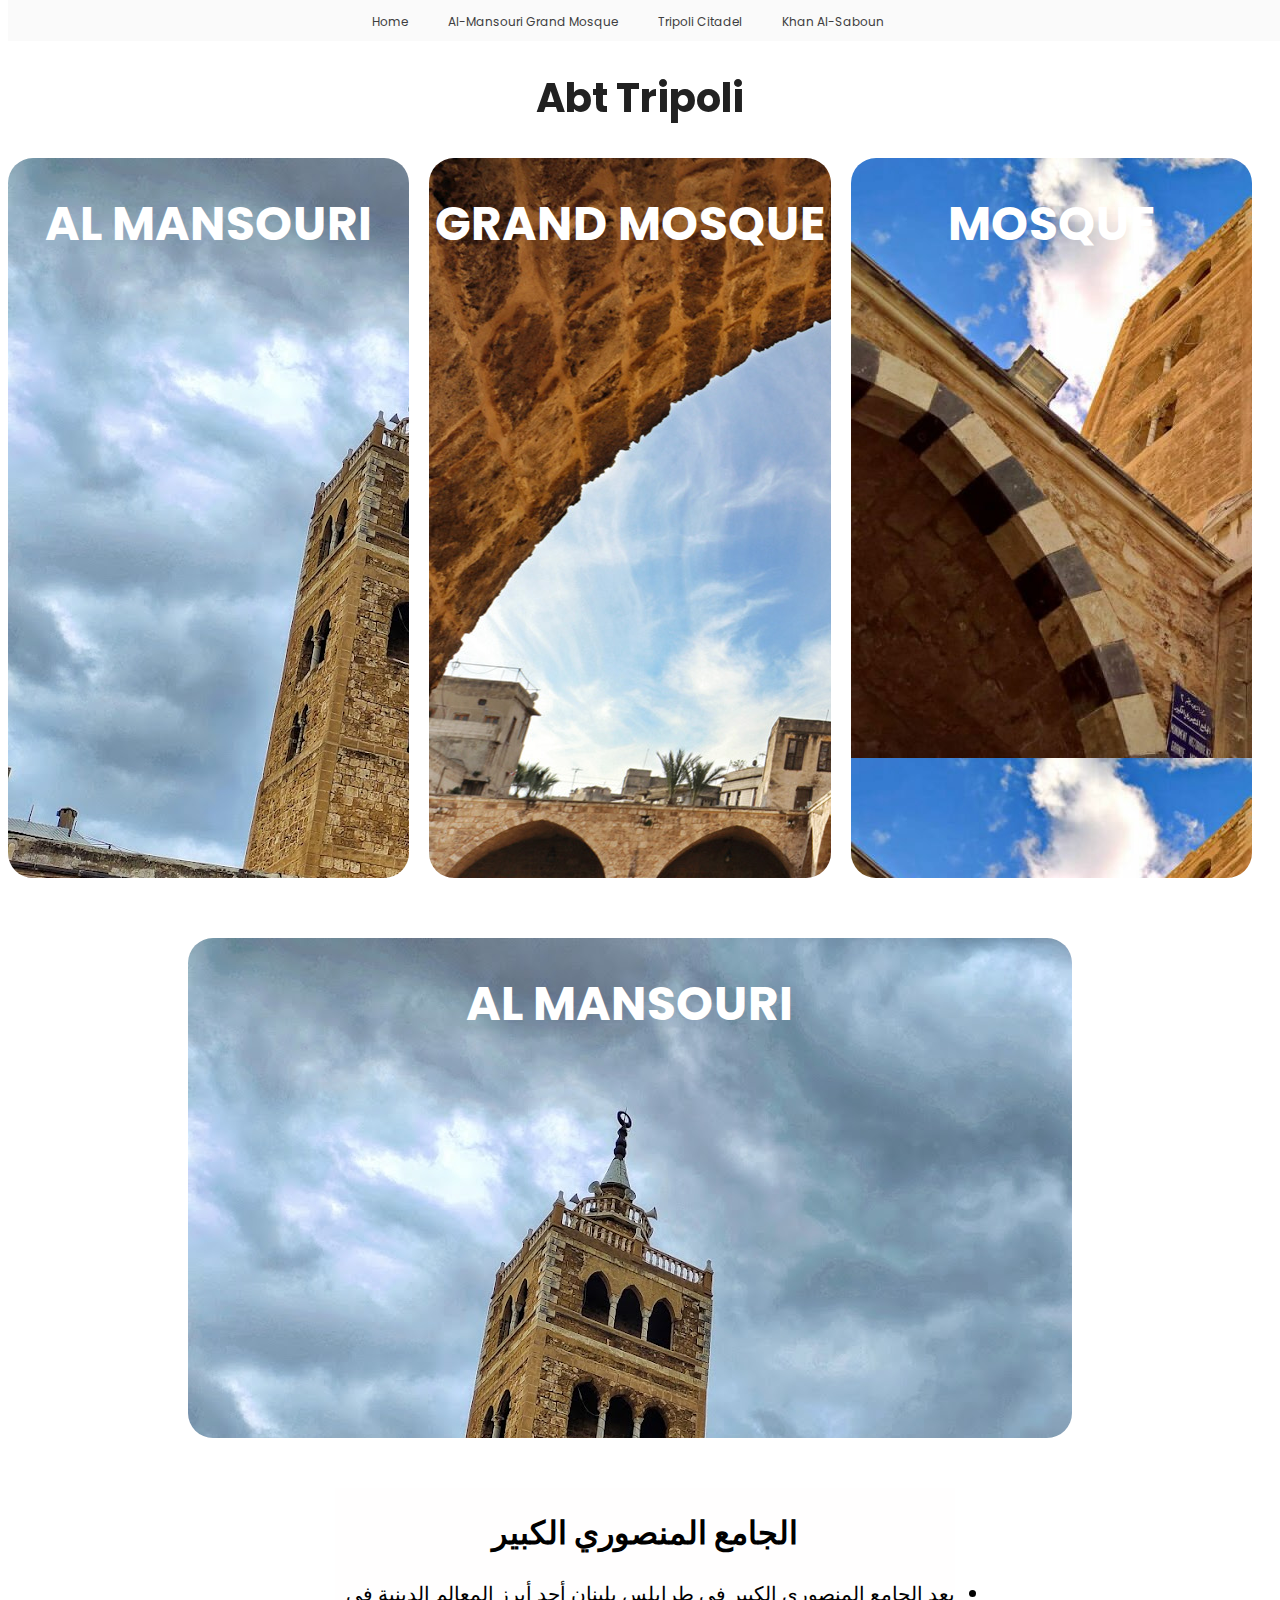
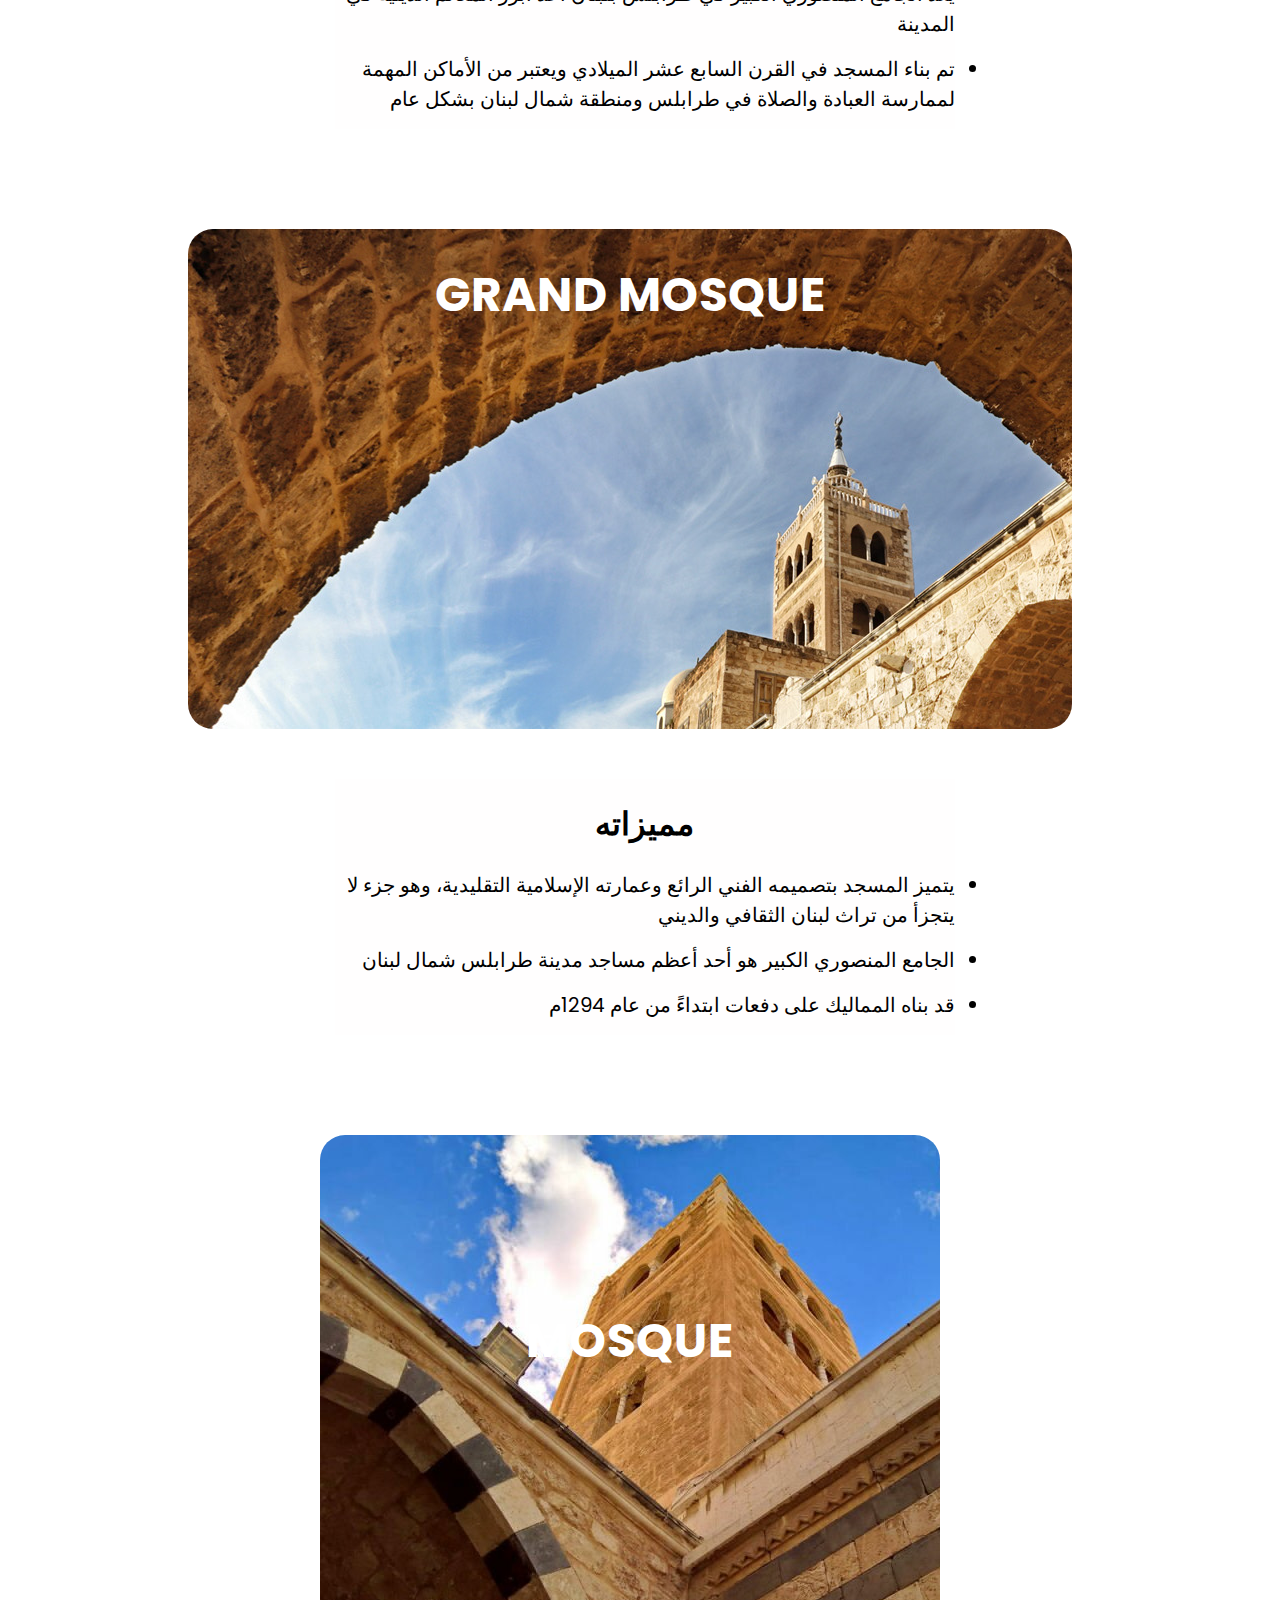
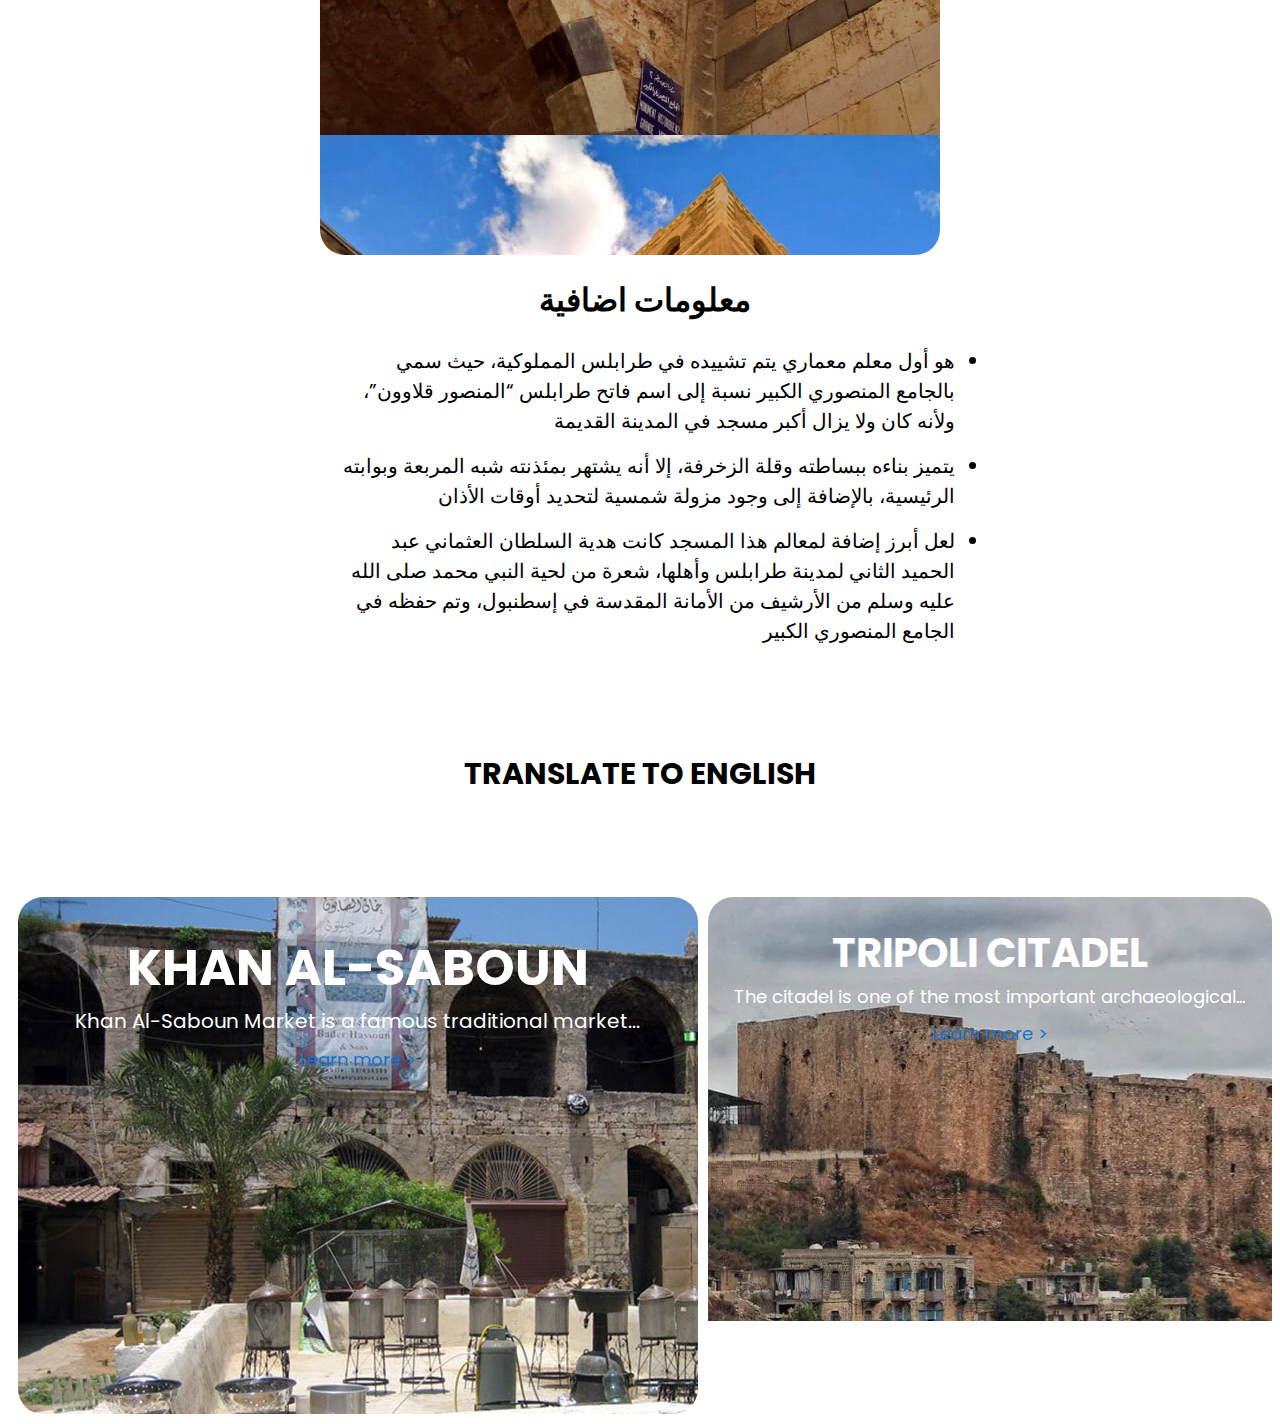
<file: other-sites/index-mosque arabic.html>
<!DOCTYPE html>
<html lang="en">
<head>
    <meta charset="UTF-8">
    <meta name="viewport" content="width=device-width, initial-scale=1.0">
    <title>Al-Mansouri Grand Mosque</title>

    <link rel="stylesheet" href="style.css">

</head>
<body>

    <div class="nav-bar">

        <a href="../index.html" class="nav-text">Home</a>
        <a href="index-mosque arabic.html" class="nav-text">Al-Mansouri Grand Mosque</a>
        <a href="index-citadel arabic.html" class="nav-text">Tripoli Citadel</a>
        <a href="index-saboun arabic.html" class="nav-text">Khan Al-Saboun</a>

    </div>

    <div class="sales">

        <p class="sales-p">Abt Tripoli</p>

    </div>

    <div class="destroy">

        <div class="iphone-15 wall-ma">

            <h1 class="description-iphone smaller-grand">AL MANSOURI</h1>
    
        </div>

        <div class="iphone-15 wall-ma diff">

            <h1 class="description-iphone smaller-grand">GRAND MOSQUE</h1>
    
        </div>

        <div class="iphone-15 wall-ma diffe">

            <h1 class="description-iphone smaller-grand">MOSQUE</h1>
    
        </div>


    </div>

    <div class="mans">
        
        <div class="iphone-15 wall-ma smalleh">

            <h1 class="description-iphone smaller-grand">AL MANSOURI</h1>
    
        </div>
    
        <div class="first-ro">
                <h1 class="tripoli-citadel">الجامع المنصوري الكبير</h1>
                <li class="tripoli-citadel-p rtl">يعد الجامع المنصوري الكبير في طرابلس بلبنان أحد أبرز المعالم الدينية في المدينة</li>
                <li class="tripoli-citadel-p rtl">تم بناء المسجد في القرن السابع عشر الميلادي ويعتبر من الأماكن المهمة لممارسة العبادة والصلاة في طرابلس ومنطقة شمال لبنان بشكل عام</li>
        </div>

        <div class="iphone-15 wall-ma diff smalleh">

            <h1 class="description-iphone smaller-grand">GRAND MOSQUE</h1>
    
        </div>

        <div class="first-ro">
            <h1 class="tripoli-citadel">مميزاته</h1>
            <li class="tripoli-citadel-p rtl">يتميز المسجد بتصميمه الفني الرائع وعمارته الإسلامية التقليدية، وهو جزء لا يتجزأ من تراث لبنان الثقافي والديني</li>
            <li class="tripoli-citadel-p rtl">الجامع المنصوري الكبير هو أحد أعظم مساجد مدينة طرابلس شمال لبنان</li>
            <li class="tripoli-citadel-p rtl">قد بناه المماليك على دفعات ابتداءً من عام 1294م</li>
        </div>

        <div class="iphone-15 wall-ma diffe ">

            <h1 class="description-iphone smaller-grand"><br> <br>MOSQUE</h1>
    
        </div>

        <div class="first-ro biger">
            <h1 class="tripoli-citadel">معلومات اضافية</h2>
                <li class="tripoli-citadel-p rtl">هو أول معلم معماري يتم تشييده في طرابلس المملوكية، حيث سمي بالجامع المنصوري الكبير نسبة إلى اسم فاتح طرابلس “المنصور قلاوون”، ولأنه كان ولا يزال أكبر مسجد في المدينة القديمة</li>
                <li class="tripoli-citadel-p rtl">
                    يتميز بناءه ببساطته وقلة الزخرفة، إلا أنه يشتهر بمئذنته شبه المربعة وبوابته الرئيسية، بالإضافة إلى وجود مزولة شمسية لتحديد أوقات الأذان</li>
                <li class="tripoli-citadel-p rtl">لعل أبرز إضافة لمعالم هذا المسجد كانت هدية السلطان العثماني عبد الحميد الثاني لمدينة طرابلس وأهلها، شعرة من لحية النبي محمد صلى الله عليه وسلم من الأرشيف من الأمانة المقدسة في إسطنبول، وتم حفظه في الجامع المنصوري الكبير</li>
        </div>

        <a href="index-mosque.html" class="tripoli-citadel translate">TRANSLATE TO ENGLISH</a>
    
    </div>
    <div class="first-row">
        <div class="watch-9-carbon-wall change">

            <div class="title">
    
                <h1 class="description-iphone whiter small-h1">KHAN AL-SABOUN</h1>
    
            </div>
    
            <h3 class="description-iphone small-h3 whiter">Khan Al-Saboun Market is a famous traditional market...</h3>
    
            <div class="links">
    
                <a href="index-saboun arabic.html" class="one-shop smaller-a">Learn more ></a>
    
            </div>
    
        </div>
        <div class="iphone-15 wall-change rounder">
    
            <div class="title">
    
                <h1 class="description-iphone whiter smaller-h1">TRIPOLI CITADEL</h1>
    
            </div>
    
            <h3 class="description-iphone smaller-h3 whiter smaller-desc">The citadel is one of the most important archaeological...</h3>
    
            <div class="links">
    
                <a href="index-citadel arabic.html" class="one-shop smaller-a">Learn more ></a>
    
            </div>
        </div>
    </div>
    
    
</body>
</html>
</file>
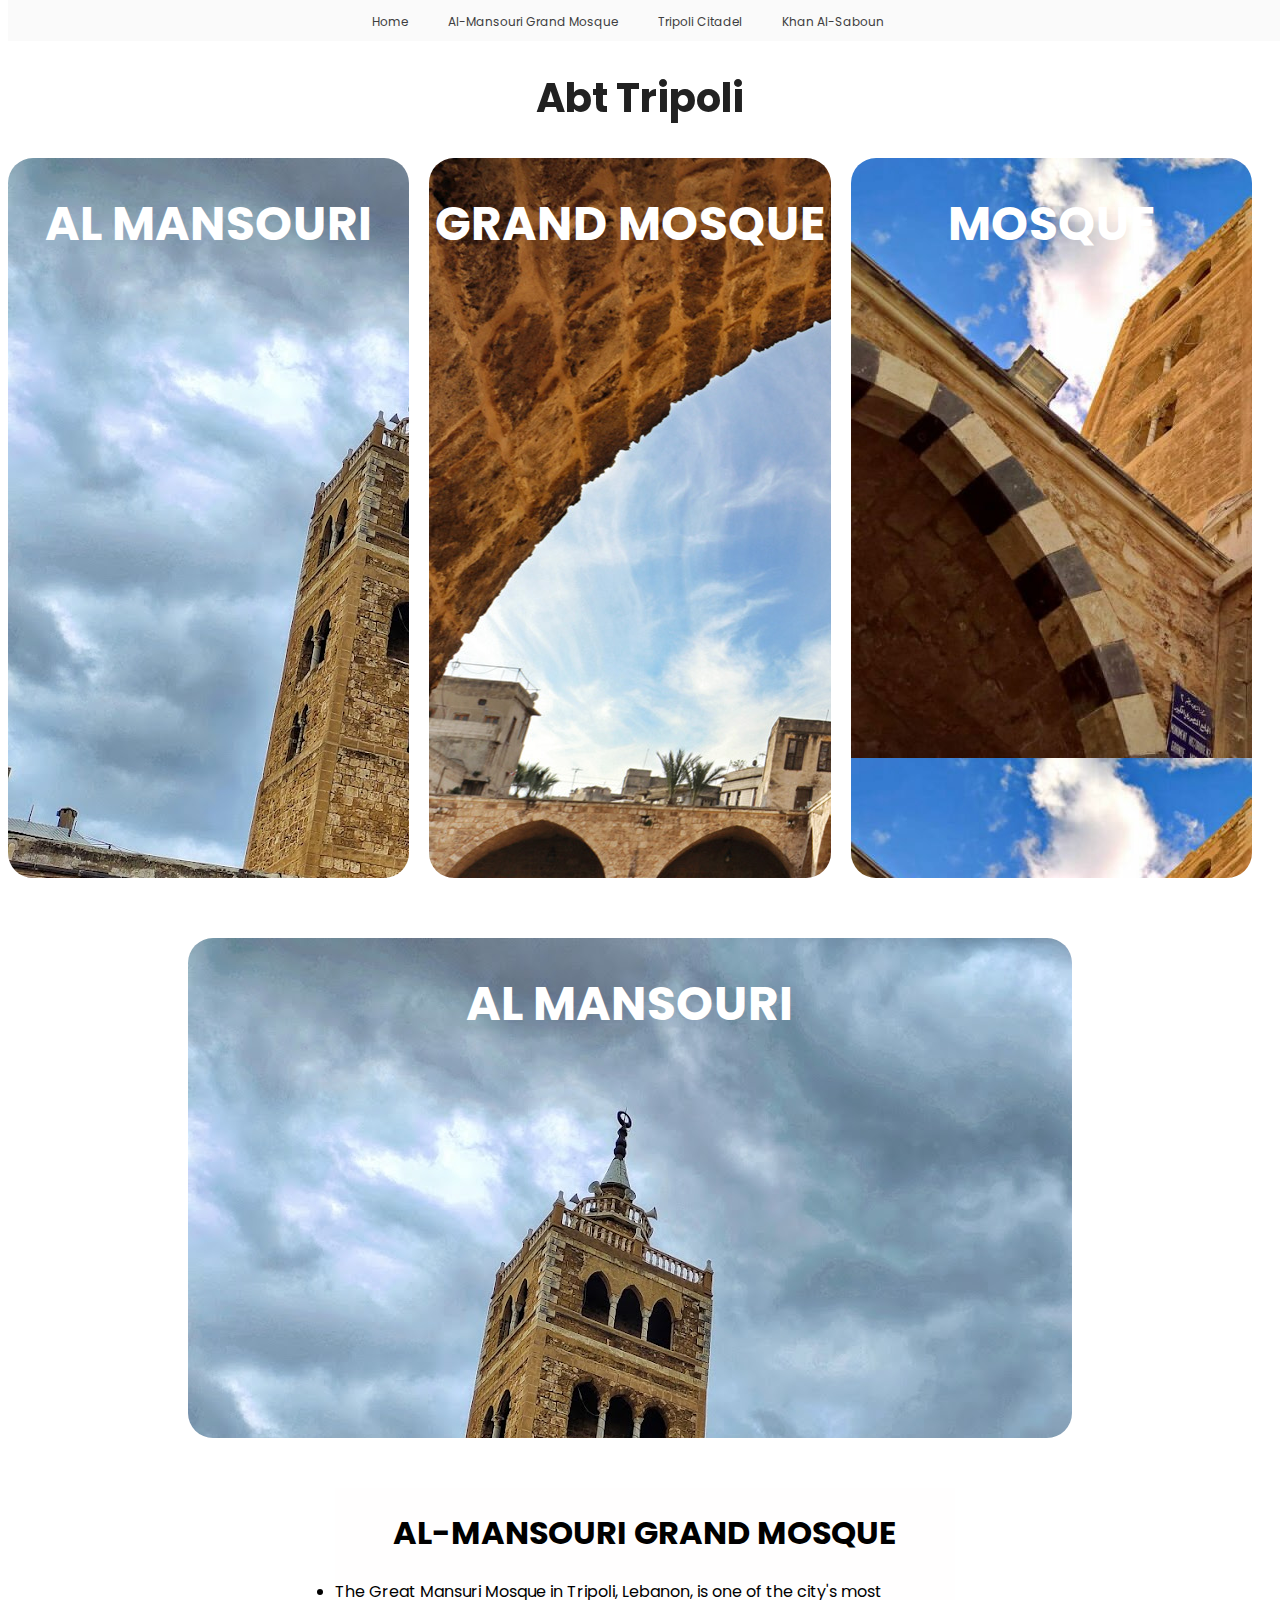
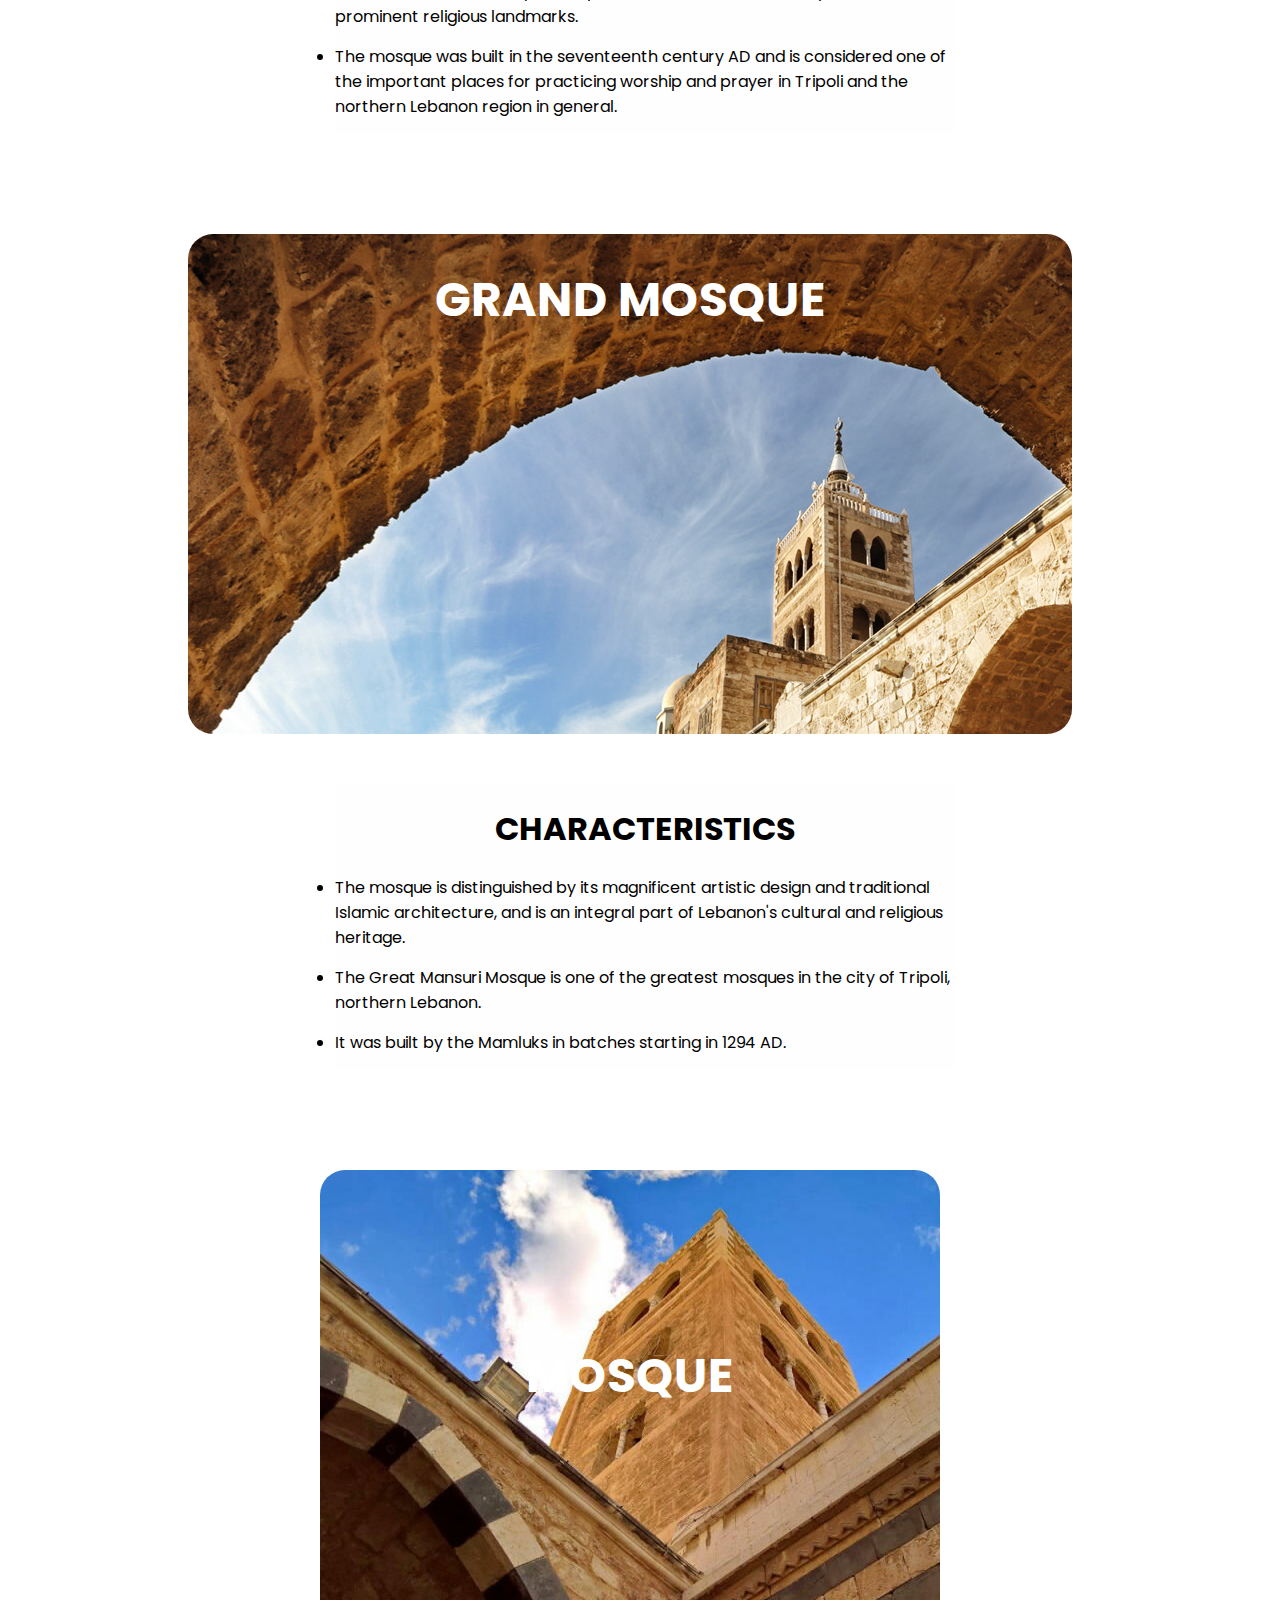
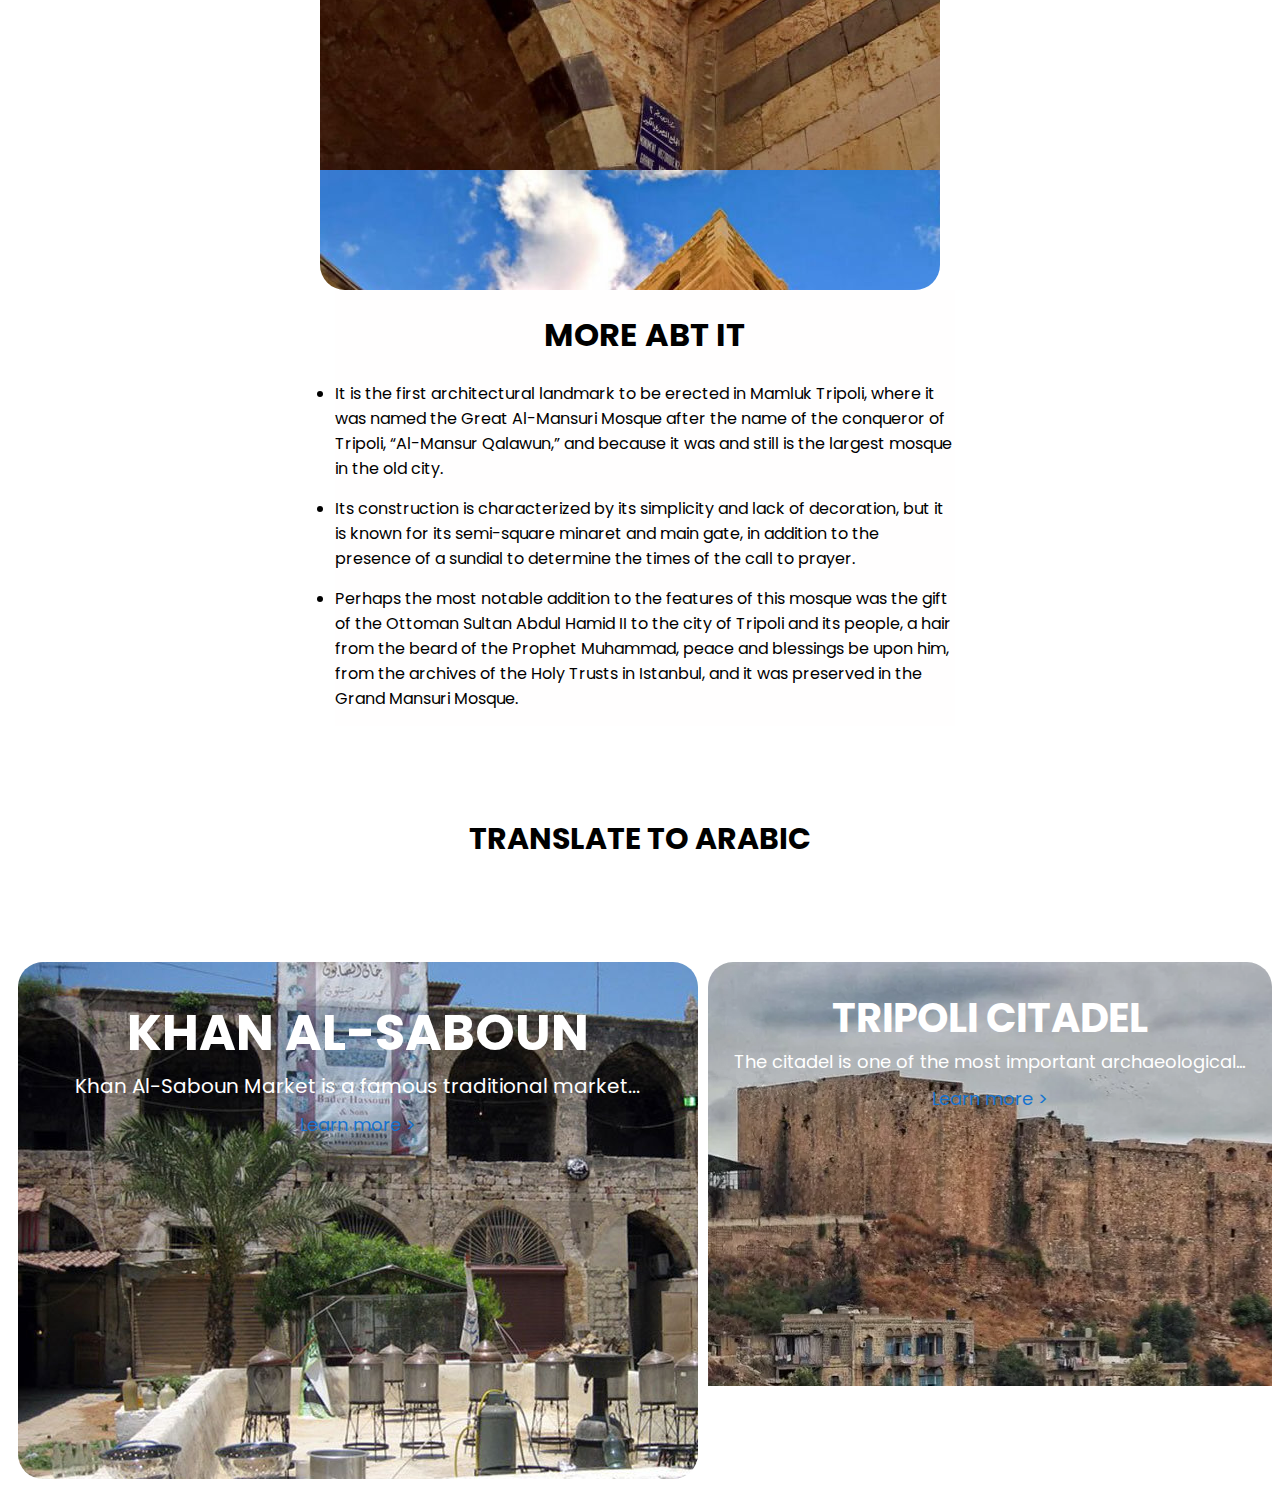
<file: other-sites/index-mosque.html>
<!DOCTYPE html>
<html lang="en">
<head>
    <meta charset="UTF-8">
    <meta name="viewport" content="width=device-width, initial-scale=1.0">
    <title>Al-Mansouri Grand Mosque</title>

    <link rel="stylesheet" href="style.css">

</head>
<body>

    <div class="nav-bar">

        <a href="../index.html" class="nav-text">Home</a>
        <a href="index-mosque.html" class="nav-text">Al-Mansouri Grand Mosque</a>
        <a href="index-citadel.html" class="nav-text">Tripoli Citadel</a>
        <a href="index-saboun.html" class="nav-text">Khan Al-Saboun</a>

    </div>

    <div class="sales">

        <p class="sales-p">Abt Tripoli</p>

    </div>

    <div class="destroy">

        <div class="iphone-15 wall-ma">

            <h1 class="description-iphone smaller-grand">AL MANSOURI</h1>
    
        </div>

        <div class="iphone-15 wall-ma diff">

            <h1 class="description-iphone smaller-grand">GRAND MOSQUE</h1>
    
        </div>

        <div class="iphone-15 wall-ma diffe">

            <h1 class="description-iphone smaller-grand">MOSQUE</h1>
    
        </div>


    </div>

    <div class="mans">
        
        <div class="iphone-15 wall-ma smalleh">

            <h1 class="description-iphone smaller-grand">AL MANSOURI</h1>
    
        </div>
    
        <div class="first-ro">
                <h1 class="tripoli-citadel">AL-MANSOURI GRAND MOSQUE</h1>
                <li class="tripoli-citadel-p">The Great Mansuri Mosque in Tripoli, Lebanon, is one of the city's most prominent religious landmarks.</li>
                <li class="tripoli-citadel-p">The mosque was built in the seventeenth century AD and is considered one of the important places for practicing worship and prayer in Tripoli and the northern Lebanon region in general.</li>
        </div>

        <div class="iphone-15 wall-ma diff smalleh">

            <h1 class="description-iphone smaller-grand">GRAND MOSQUE</h1>
    
        </div>

        <div class="first-ro">
            <h1 class="tripoli-citadel">CHARACTERISTICS</h1>
            <li class="tripoli-citadel-p">The mosque is distinguished by its magnificent artistic design and traditional Islamic architecture, and is an integral part of Lebanon's cultural and religious heritage.</li>
            <li class="tripoli-citadel-p">The Great Mansuri Mosque is one of the greatest mosques in the city of Tripoli, northern Lebanon.</li>
            <li class="tripoli-citadel-p">It was built by the Mamluks in batches starting in 1294 AD.</li>
        </div>

        <div class="iphone-15 wall-ma diffe ">

            <h1 class="description-iphone smaller-grand"><br> <br>MOSQUE</h1>
    
        </div>

        <div class="first-ro biger">
            <h1 class="tripoli-citadel">MORE ABT IT</h2>
                <li class="tripoli-citadel-p">It is the first architectural landmark to be erected in Mamluk Tripoli, where it was named the Great Al-Mansuri Mosque after the name of the conqueror of Tripoli, “Al-Mansur Qalawun,” and because it was and still is the largest mosque in the old city.</li>
                <li class="tripoli-citadel-p">Its construction is characterized by its simplicity and lack of decoration, but it is known for its semi-square minaret and main gate, in addition to the presence of a sundial to determine the times of the call to prayer.</li>
                <li class="tripoli-citadel-p">Perhaps the most notable addition to the features of this mosque was the gift of the Ottoman Sultan Abdul Hamid II to the city of Tripoli and its people, a hair from the beard of the Prophet Muhammad, peace and blessings be upon him, from the archives of the Holy Trusts in Istanbul, and it was preserved in the Grand Mansuri Mosque.</li>
        </div>

        <a href="index-mosque arabic.html" class="tripoli-citadel translate">TRANSLATE TO ARABIC</a>
    
    </div>
    <div class="first-row">
        <div class="watch-9-carbon-wall change">

            <div class="title">
    
                <h1 class="description-iphone whiter small-h1">KHAN AL-SABOUN</h1>
    
            </div>
    
            <h3 class="description-iphone small-h3 whiter">Khan Al-Saboun Market is a famous traditional market...</h3>
    
            <div class="links">
    
                <a href="index-saboun.html" class="one-shop smaller-a">Learn more ></a>
    
            </div>
    
        </div>
        <div class="iphone-15 wall-change rounder">
    
            <div class="title">
    
                <h1 class="description-iphone whiter smaller-h1">TRIPOLI CITADEL</h1>
    
            </div>
    
            <h3 class="description-iphone smaller-h3 whiter smaller-desc">The citadel is one of the most important archaeological...</h3>
    
            <div class="links">
    
                <a href="index-citadel.html" class="one-shop smaller-a">Learn more ></a>
    
            </div>
        </div>
    </div>
    
    
</body>
</html>
</file>
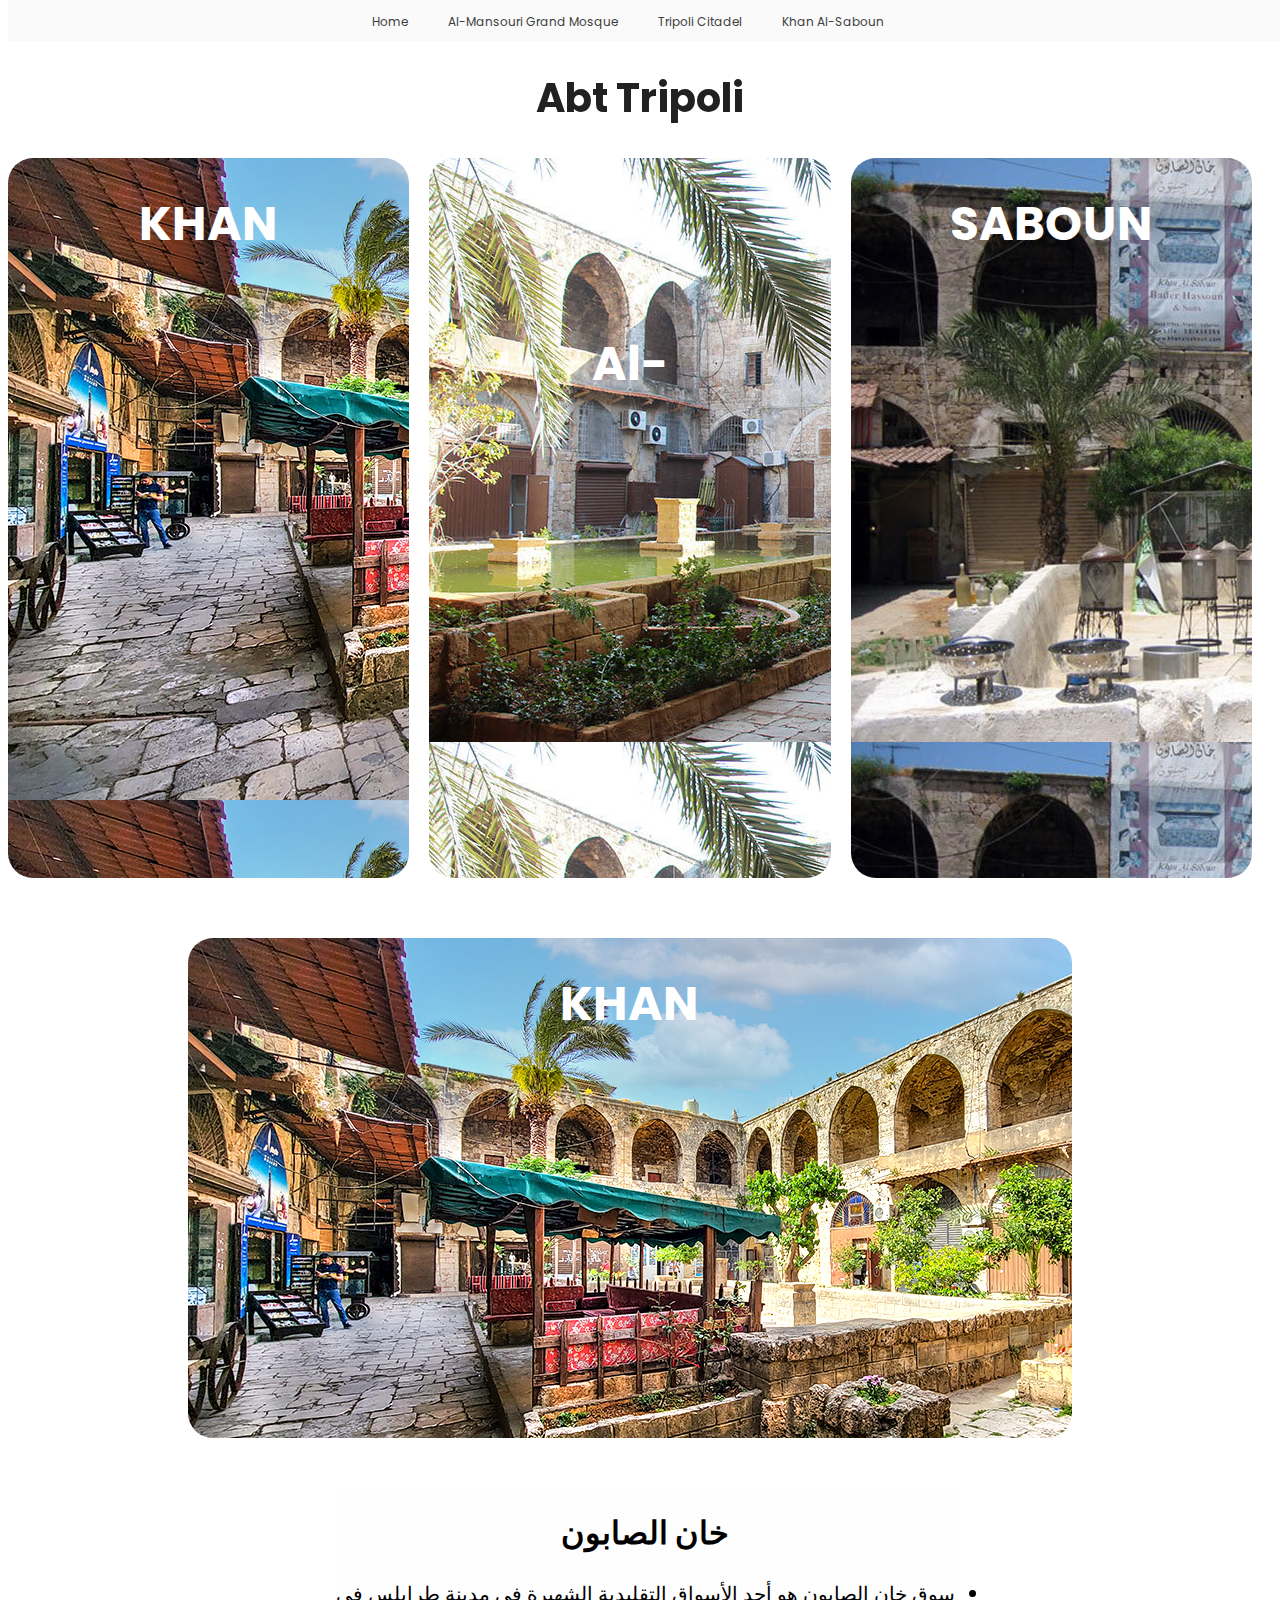
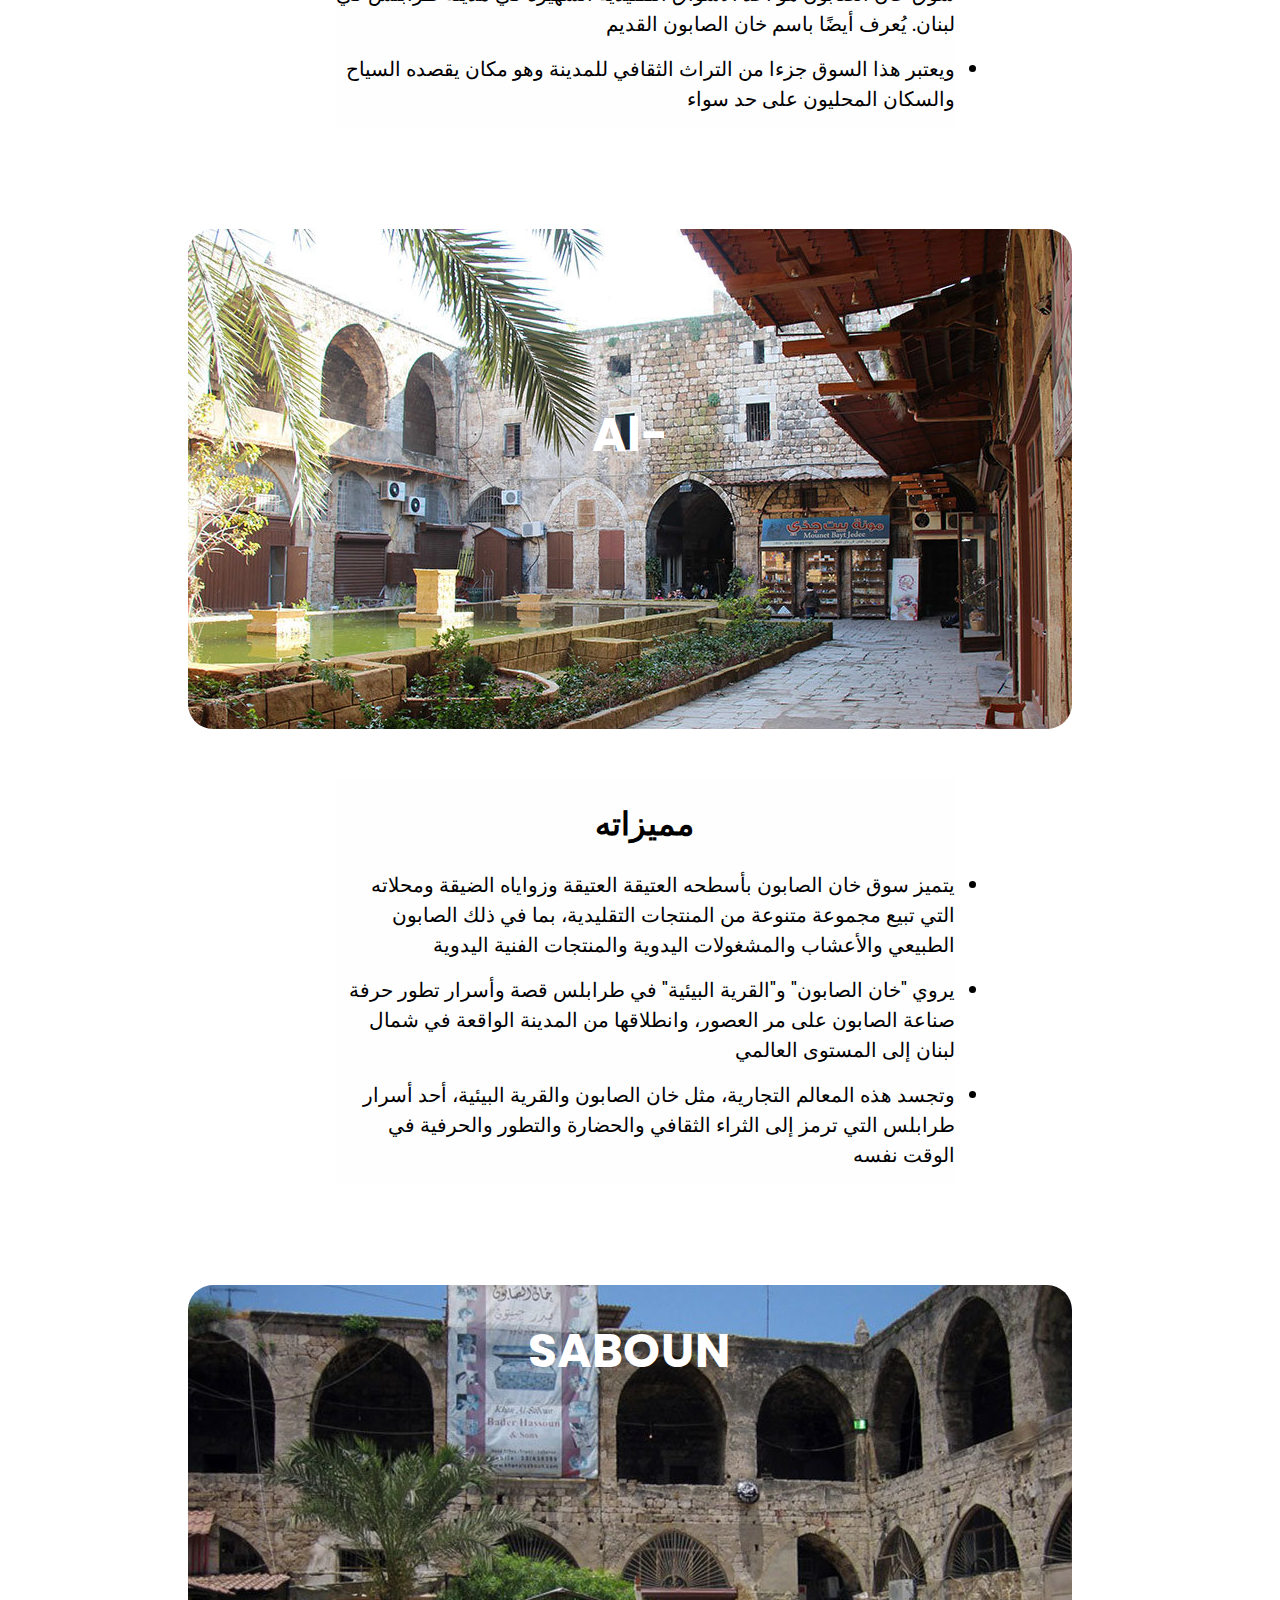
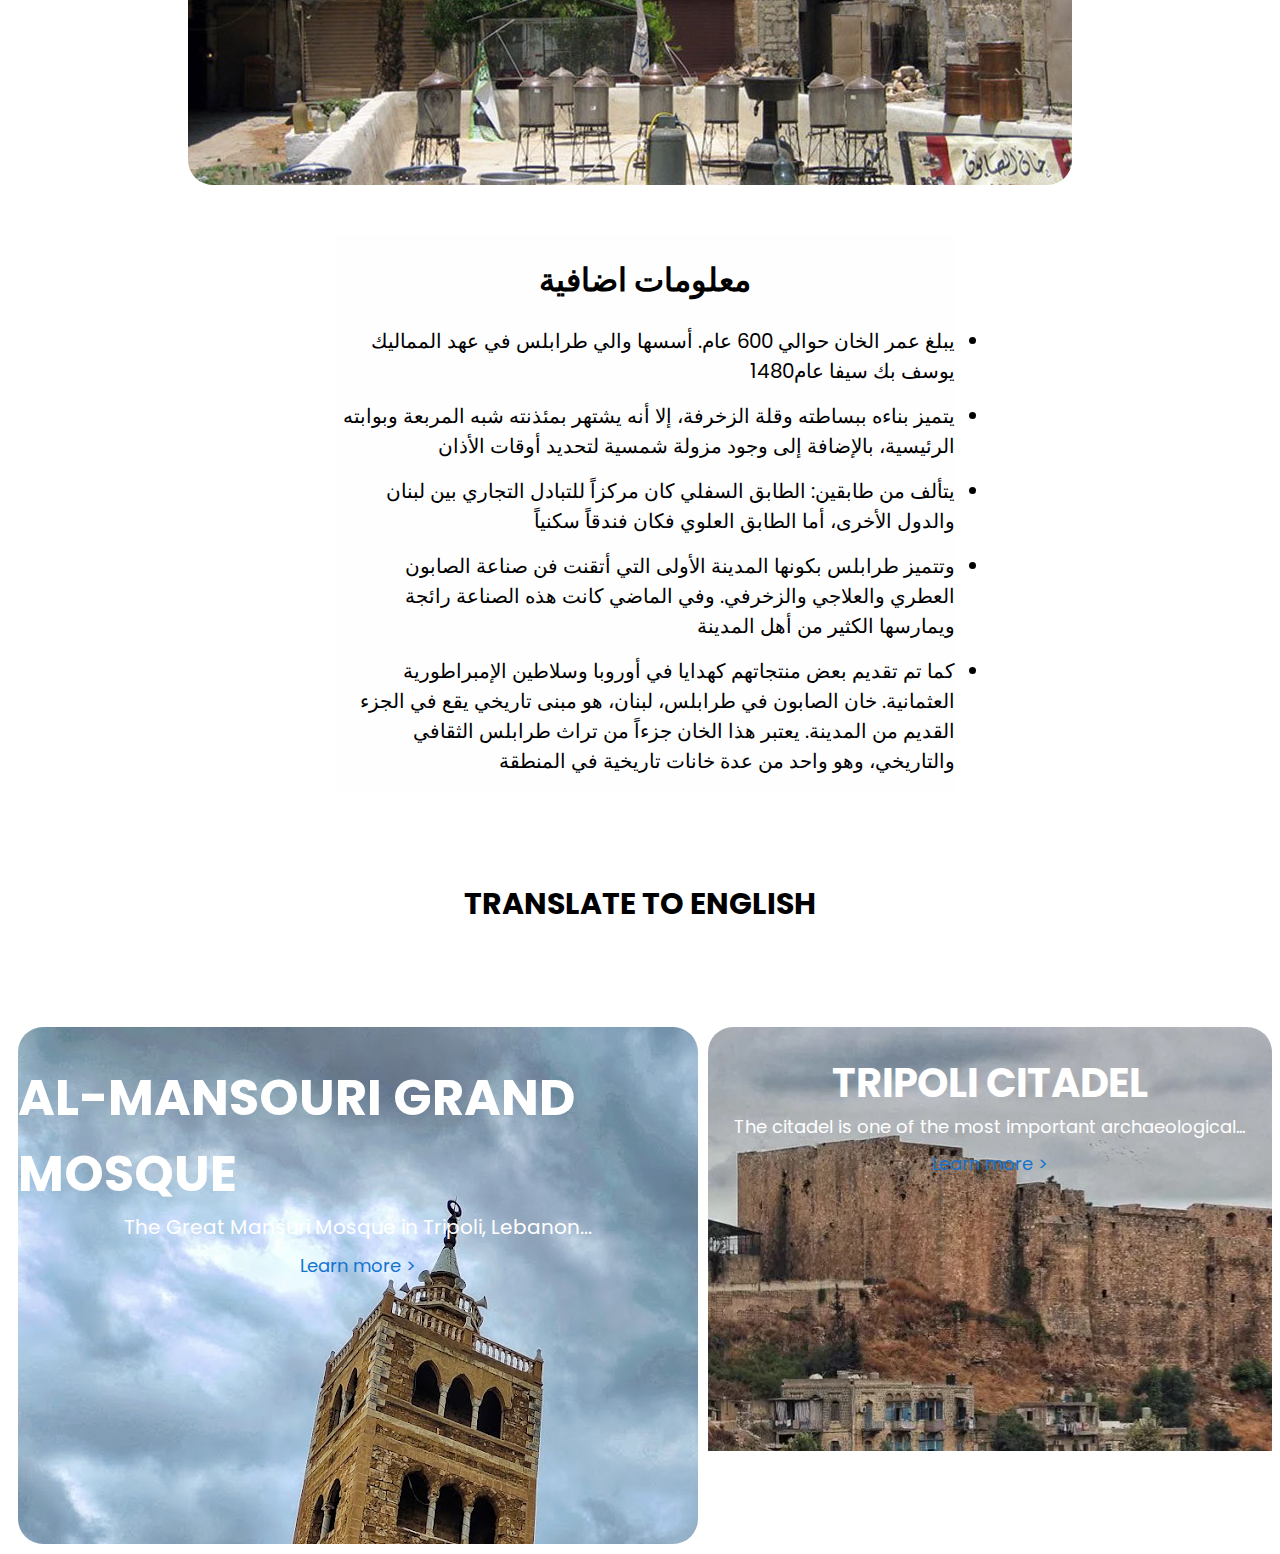
<file: other-sites/index-saboun arabic.html>
<!DOCTYPE html>
<html lang="en">
<head>
    <meta charset="UTF-8">
    <meta name="viewport" content="width=device-width, initial-scale=1.0">
    <title>Khan Al-Saboun</title>

    <link rel="stylesheet" href="style.css">

</head>
<body>

    <div class="nav-bar">

        <a href="../index.html" class="nav-text">Home</a>
        <a href="index-mosque arabic.html" class="nav-text">Al-Mansouri Grand Mosque</a>
        <a href="index-citadel arabic.html" class="nav-text">Tripoli Citadel</a>
        <a href="index-mosque arabic.html" class="nav-text">Khan Al-Saboun</a>

    </div>

    <div class="sales">

        <p class="sales-p">Abt Tripoli</p>

    </div>

    <div class="destroy">

        <div class="iphone-15 wall-ma saboun1">

            <h1 class="description-iphone smaller-grand">KHAN</h1>
    
        </div>

        <div class="iphone-15 wall-ma diff saboun2">

            <h1 class="description-iphone smaller-grand gra"><br><br>Al-</h1>
    
        </div>

        <div class="iphone-15 wall-ma diffe saboun3">

            <h1 class="description-iphone smaller-grand">SABOUN</h1>
    
        </div>


    </div>

    <div class="mans">
        
        <div class="iphone-15 wall-ma saboun1 smalleh">

            <h1 class="description-iphone smaller-grand">KHAN</h1>
    
        </div>
    
        <div class="first-ro">
                <h1 class="tripoli-citadel">خان الصابون</h1>
                <li class="tripoli-citadel-p rtl">سوق خان الصابون هو أحد الأسواق التقليدية الشهيرة في مدينة طرابلس في لبنان. يُعرف أيضًا باسم خان الصابون القديم</li>
                <li class="tripoli-citadel-p rtl">ويعتبر هذا السوق جزءا من التراث الثقافي للمدينة وهو مكان يقصده السياح والسكان المحليون على حد سواء</li>
        </div>

        <div class="iphone-15 wall-ma diff saboun2 smalleh">

            <h1 class="description-iphone smaller-grand gra"><br><br>Al-</h1>
    
        </div>

        <div class="first-ro">
            <h1 class="tripoli-citadel">مميزاته</h1>
            <li class="tripoli-citadel-p rtl">يتميز سوق خان الصابون بأسطحه العتيقة العتيقة وزواياه الضيقة ومحلاته التي تبيع مجموعة متنوعة من المنتجات التقليدية، بما في ذلك الصابون الطبيعي والأعشاب والمشغولات اليدوية والمنتجات الفنية اليدوية</li>
            <li class="tripoli-citadel-p rtl">يروي "خان الصابون" و"القرية البيئية" في طرابلس قصة وأسرار تطور حرفة صناعة الصابون على مر العصور، وانطلاقها من المدينة الواقعة في شمال لبنان إلى المستوى العالمي</li>
            <li class="tripoli-citadel-p rtl">وتجسد هذه المعالم التجارية، مثل خان الصابون والقرية البيئية، أحد أسرار طرابلس التي ترمز إلى الثراء الثقافي والحضارة والتطور والحرفية في الوقت نفسه</li>
        </div>

        <div class="iphone-15 wall-ma diffe saboun3 smalleh">

            <h1 class="description-iphone smaller-grand">SABOUN</h1>
    
        </div>

        <div class="first-ro biger">
            <h1 class="tripoli-citadel">معلومات اضافية</h2>
                <li class="tripoli-citadel-p rtl">يبلغ عمر الخان حوالي 600 عام. أسسها والي طرابلس في عهد المماليك يوسف بك سيفا عام1480</li> 
                <li class="tripoli-citadel-p rtl">يتميز بناءه ببساطته وقلة الزخرفة، إلا أنه يشتهر بمئذنته شبه المربعة وبوابته الرئيسية، بالإضافة إلى وجود مزولة شمسية لتحديد أوقات الأذان</li>
                <li class="tripoli-citadel-p rtl">يتألف من طابقين: الطابق السفلي كان مركزاً للتبادل التجاري بين لبنان والدول الأخرى، أما الطابق العلوي فكان فندقاً سكنياً</li>
                <li class="tripoli-citadel-p rtl">وتتميز طرابلس بكونها المدينة الأولى التي أتقنت فن صناعة الصابون العطري والعلاجي والزخرفي. وفي الماضي كانت هذه الصناعة رائجة ويمارسها الكثير من أهل المدينة</li>
                <li class="tripoli-citadel-p rtl">كما تم تقديم بعض منتجاتهم كهدايا في أوروبا وسلاطين الإمبراطورية العثمانية. خان الصابون في طرابلس، لبنان، هو مبنى تاريخي يقع في الجزء القديم من المدينة. يعتبر هذا الخان جزءاً من تراث طرابلس الثقافي والتاريخي، وهو واحد من عدة خانات تاريخية في المنطقة</li>
        </div>

        <a href="index-saboun.html" class="tripoli-citadel translate">TRANSLATE TO ENGLISH</a>
    
    </div>
    <div class="first-row">
        <div class="watch-9-carbon-wall change mosquea">

            <div class="title">
    
                <h1 class="description-iphone whiter small-h1">AL-MANSOURI GRAND MOSQUE</h1>
    
            </div>
    
            <h3 class="description-iphone small-h3 whiter">The Great Mansuri Mosque in Tripoli, Lebanon...</h3>
    
            <div class="links">
    
                <a href="index-mosque arabic.html" class="one-shop smaller-a">Learn more ></a>
    
            </div>
    
        </div>
        <div class="iphone-15 wall-change rounder">
    
            <div class="title">
    
                <h1 class="description-iphone whiter smaller-h1">TRIPOLI CITADEL</h1>
    
            </div>
    
            <h3 class="description-iphone smaller-h3 whiter smaller-desc">The citadel is one of the most important archaeological...</h3>
    
            <div class="links">
    
                <a href="index-citadel arabic.html" class="one-shop smaller-a">Learn more ></a>
    
            </div>
        </div>
    </div>
    
    
</body>
</html>
</file>
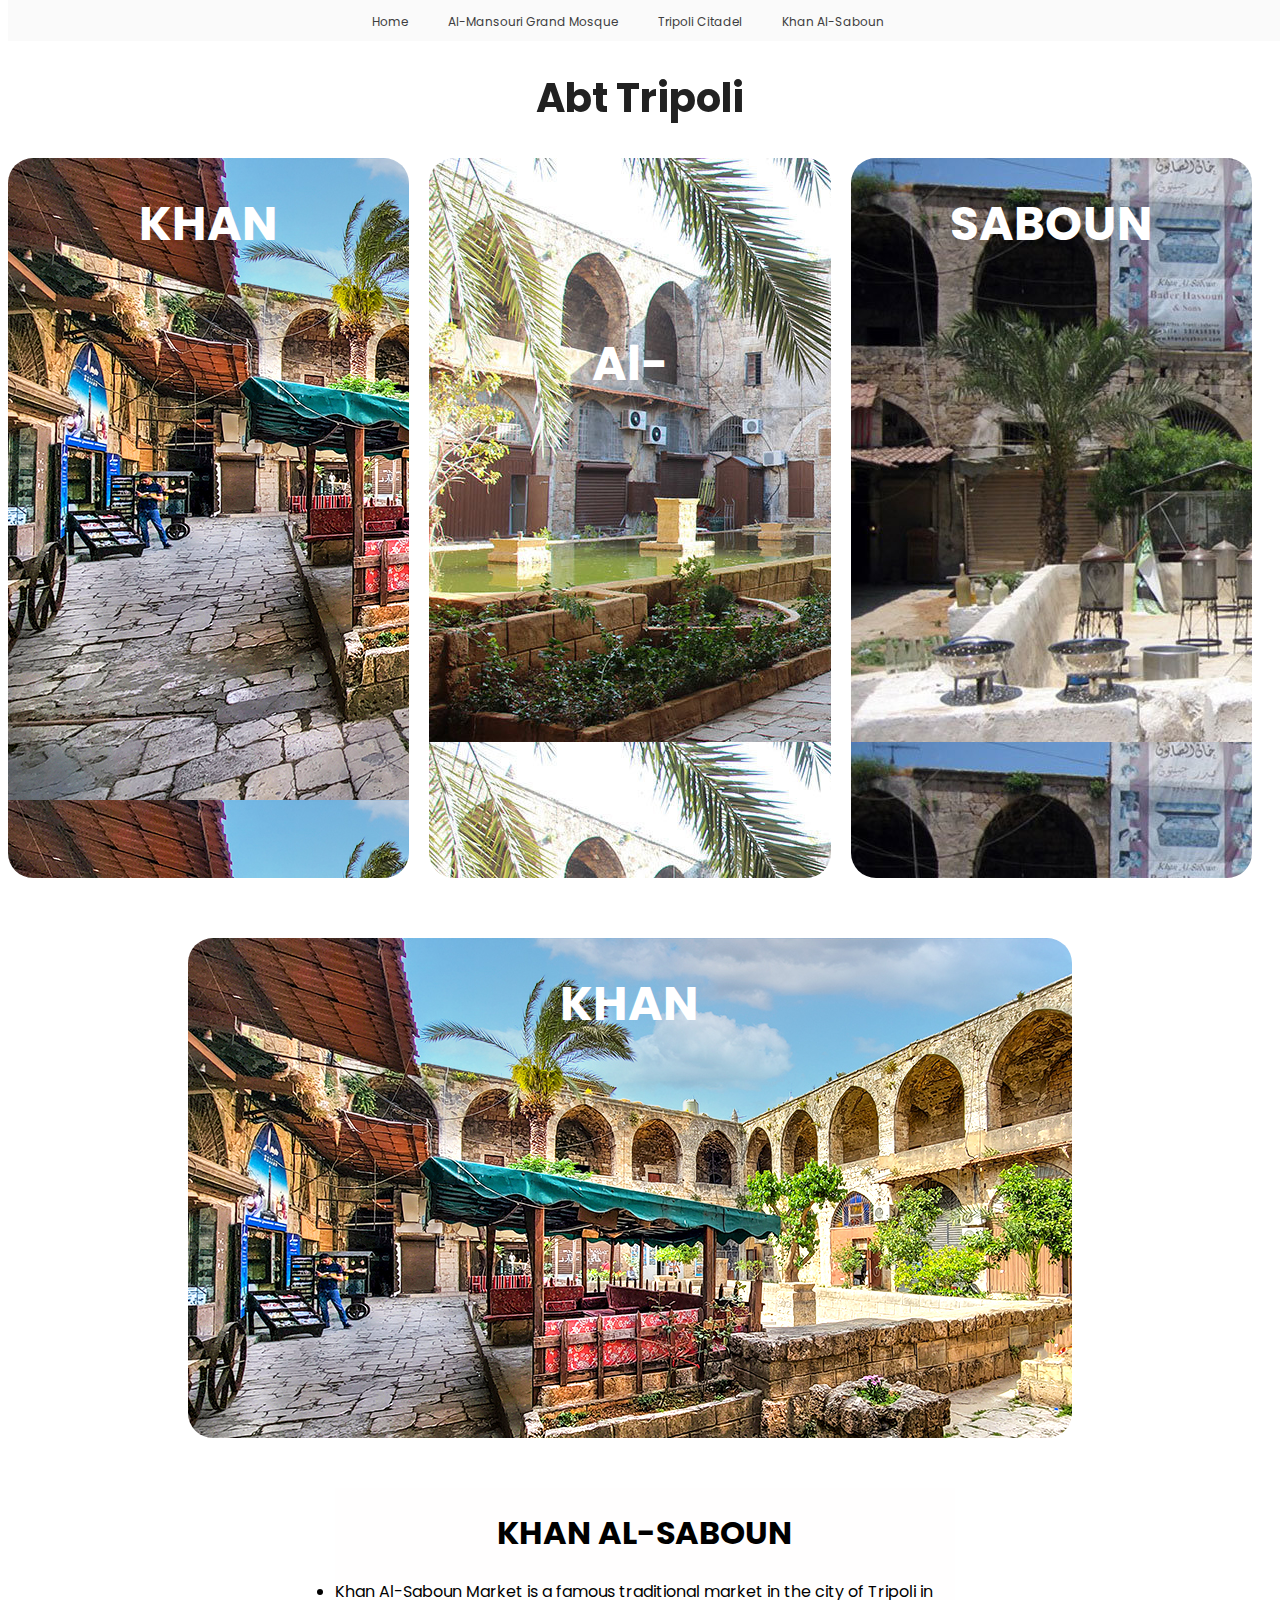
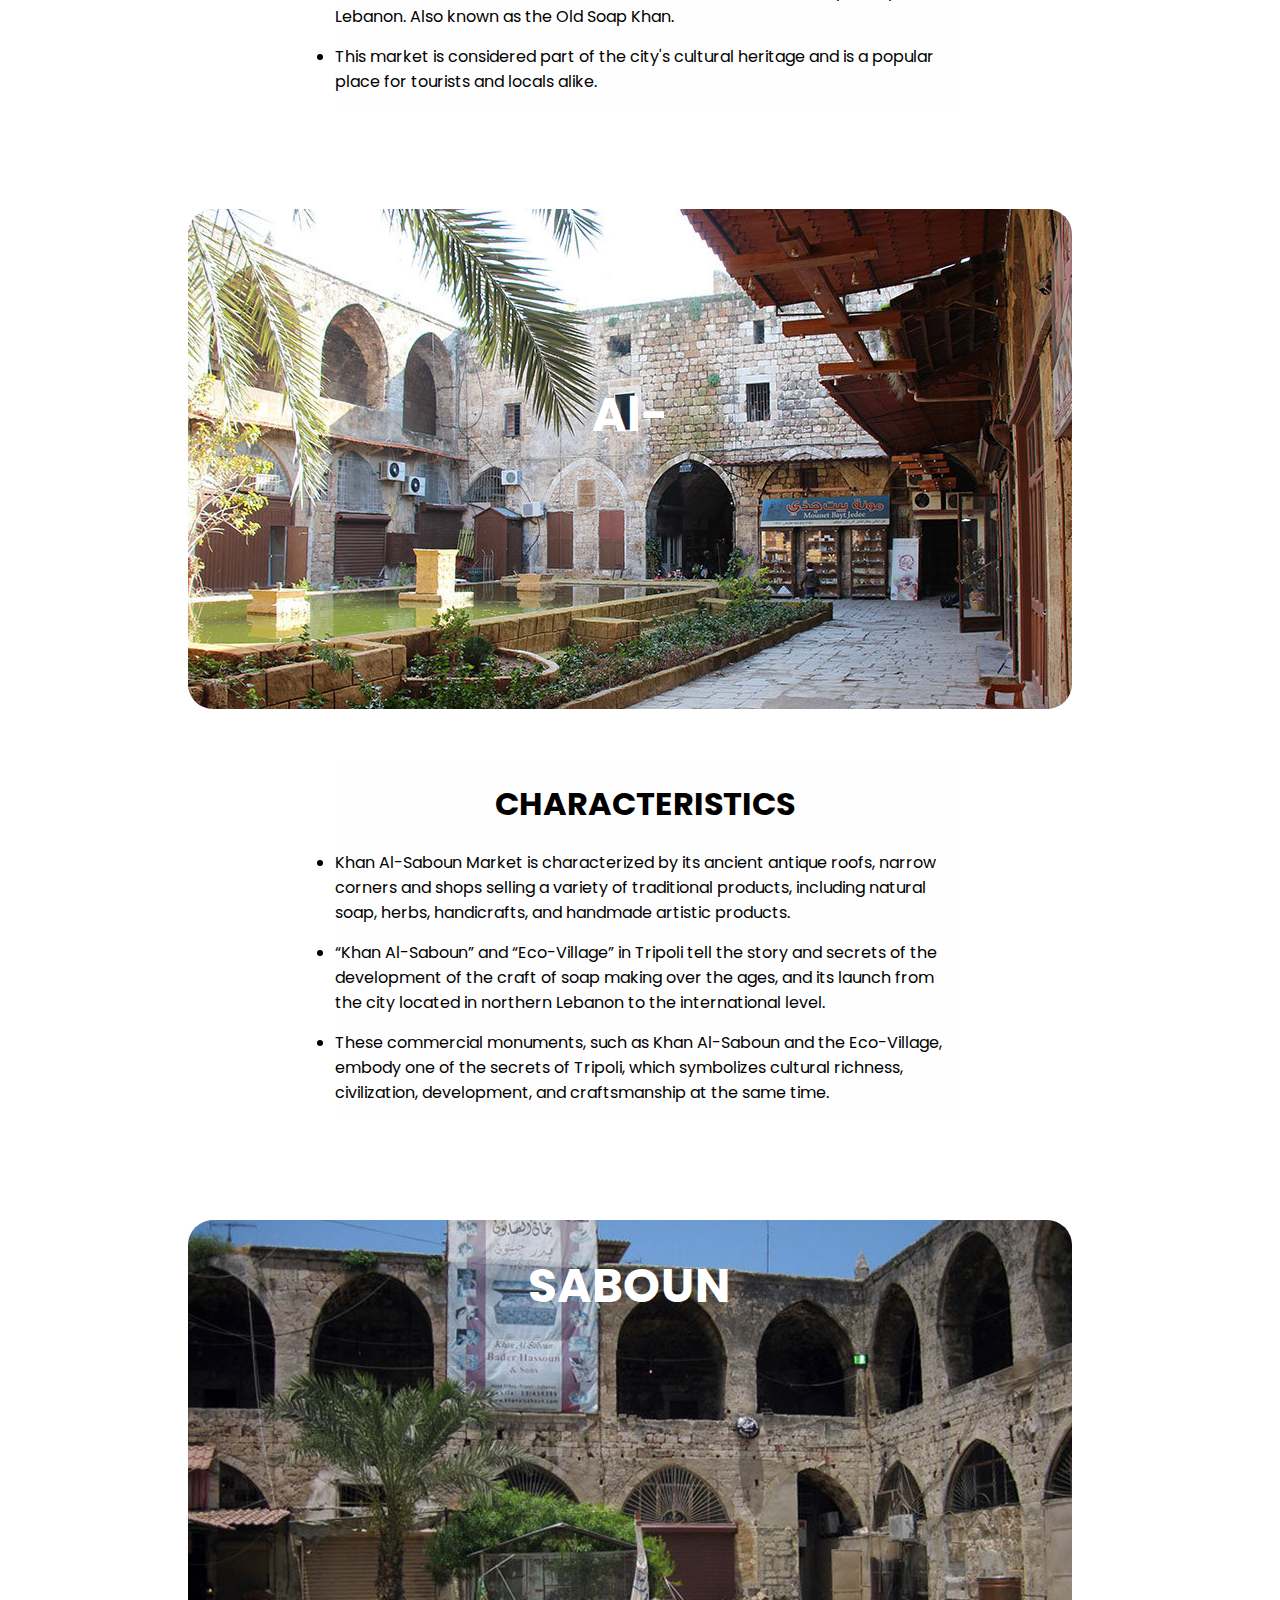
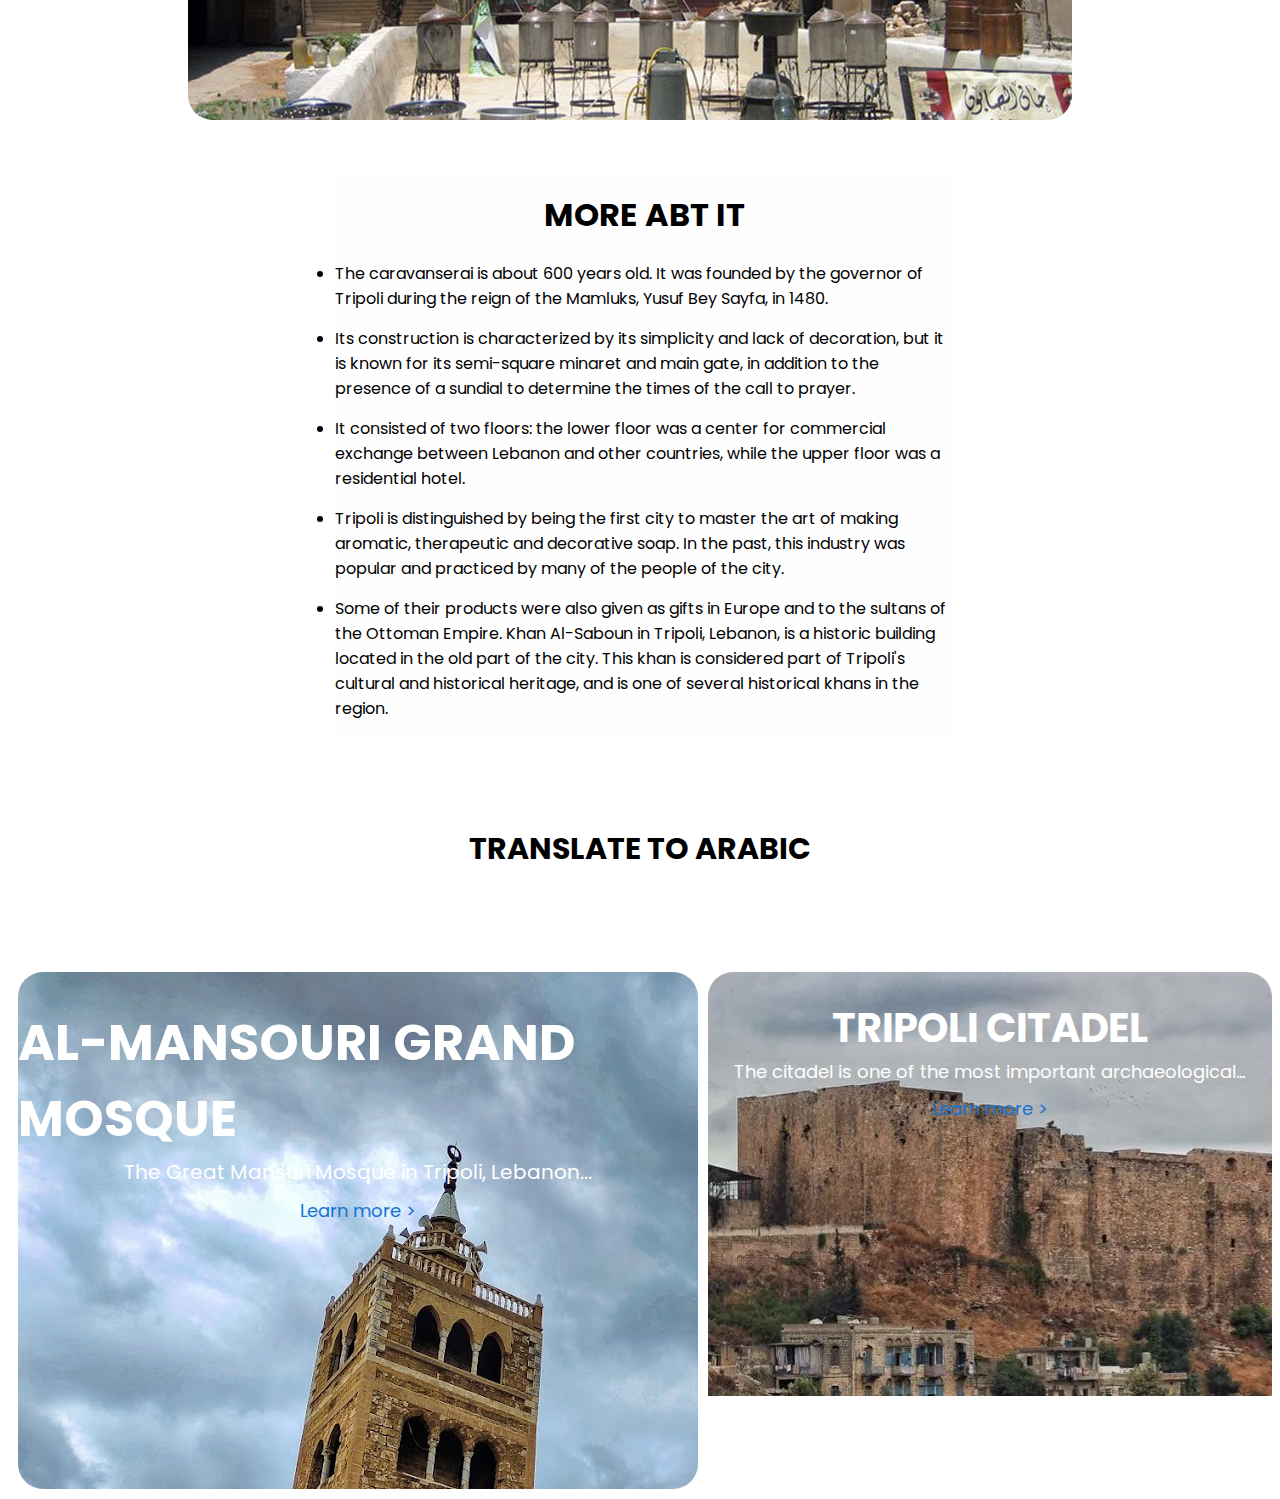
<file: other-sites/index-saboun.html>
<!DOCTYPE html>
<html lang="en">
<head>
    <meta charset="UTF-8">
    <meta name="viewport" content="width=device-width, initial-scale=1.0">
    <title>Khan Al-Saboun</title>

    <link rel="stylesheet" href="style.css">

</head>
<body>

    <div class="nav-bar">

        <a href="../index.html" class="nav-text">Home</a>
        <a href="index-mosque.html" class="nav-text">Al-Mansouri Grand Mosque</a>
        <a href="index-citadel.html" class="nav-text">Tripoli Citadel</a>
        <a href="index-saboun.html" class="nav-text">Khan Al-Saboun</a>

    </div>

    <div class="sales">

        <p class="sales-p">Abt Tripoli</p>

    </div>

    <div class="destroy">

        <div class="iphone-15 wall-ma saboun1">

            <h1 class="description-iphone smaller-grand">KHAN</h1>
    
        </div>

        <div class="iphone-15 wall-ma diff saboun2">

            <h1 class="description-iphone smaller-grand gra"><br><br>Al-</h1>
    
        </div>

        <div class="iphone-15 wall-ma diffe saboun3">

            <h1 class="description-iphone smaller-grand">SABOUN</h1>
    
        </div>


    </div>

    <div class="mans">
        
        <div class="iphone-15 wall-ma saboun1 smalleh">

            <h1 class="description-iphone smaller-grand">KHAN</h1>
    
        </div>
    
        <div class="first-ro">
                <h1 class="tripoli-citadel">KHAN AL-SABOUN</h1>
                <li class="tripoli-citadel-p">Khan Al-Saboun Market is a famous traditional market in the city of Tripoli in Lebanon. Also known as the Old Soap Khan.</li>
                <li class="tripoli-citadel-p">This market is considered part of the city's cultural heritage and is a popular place for tourists and locals alike.</li>
        </div>

        <div class="iphone-15 wall-ma diff saboun2 smalleh">

            <h1 class="description-iphone smaller-grand gra"><br><br>Al-</h1>
    
        </div>

        <div class="first-ro">
            <h1 class="tripoli-citadel">CHARACTERISTICS</h1>
            <li class="tripoli-citadel-p"> Khan Al-Saboun Market is characterized by its ancient antique roofs, narrow corners and shops selling a variety of traditional products, including natural soap, herbs, handicrafts, and handmade artistic products.</li>
            <li class="tripoli-citadel-p">“Khan Al-Saboun” and “Eco-Village” in Tripoli tell the story and secrets of the development of the craft of soap making over the ages, and its launch from the city located in northern Lebanon to the international level.</li>
            <li class="tripoli-citadel-p">These commercial monuments, such as Khan Al-Saboun and the Eco-Village, embody one of the secrets of Tripoli, which symbolizes cultural richness, civilization, development, and craftsmanship at the same time.</li>
        </div>

        <div class="iphone-15 wall-ma diffe saboun3 smalleh">

            <h1 class="description-iphone smaller-grand">SABOUN</h1>
    
        </div>

        <div class="first-ro biger">
            <h1 class="tripoli-citadel">MORE ABT IT</h2>
                <li class="tripoli-citadel-p">The caravanserai is about 600 years old. It was founded by the governor of Tripoli during the reign of the Mamluks, Yusuf Bey Sayfa, in 1480.</li>
                <li class="tripoli-citadel-p">Its construction is characterized by its simplicity and lack of decoration, but it is known for its semi-square minaret and main gate, in addition to the presence of a sundial to determine the times of the call to prayer.</li>
                <li class="tripoli-citadel-p">It consisted of two floors: the lower floor was a center for commercial exchange between Lebanon and other countries, while the upper floor was a residential hotel.</li>
                <li class="tripoli-citadel-p">Tripoli is distinguished by being the first city to master the art of making aromatic, therapeutic and decorative soap. In the past, this industry was popular and practiced by many of the people of the city. </li>
                <li class="tripoli-citadel-p">Some of their products were also given as gifts in Europe and to the sultans of the Ottoman Empire. Khan Al-Saboun in Tripoli, Lebanon, is a historic building located in the old part of the city. This khan is considered part of Tripoli's cultural and historical heritage, and is one of several historical khans in the region.</li>
        </div>

        <a href="index-saboun arabic.html" class="tripoli-citadel translate">TRANSLATE TO ARABIC</a>
    
    </div>
    <div class="first-row">
        <div class="watch-9-carbon-wall change mosquea">

            <div class="title">
    
                <h1 class="description-iphone whiter small-h1">AL-MANSOURI GRAND MOSQUE</h1>
    
            </div>
    
            <h3 class="description-iphone small-h3 whiter">The Great Mansuri Mosque in Tripoli, Lebanon...</h3>
    
            <div class="links">
    
                <a href="index-mosque.html" class="one-shop smaller-a">Learn more ></a>
    
            </div>
    
        </div>
        <div class="iphone-15 wall-change rounder">
    
            <div class="title">
    
                <h1 class="description-iphone whiter smaller-h1">TRIPOLI CITADEL</h1>
    
            </div>
    
            <h3 class="description-iphone smaller-h3 whiter smaller-desc">The citadel is one of the most important archaeological...</h3>
    
            <div class="links">
    
                <a href="index-citadel.html" class="one-shop smaller-a">Learn more ></a>
    
            </div>
        </div>
    </div>
    
    
</body>
</html>
</file>
<file: style.css>
@import url('https://fonts.googleapis.com/css2?family=Poppins:wght@300;400;500;600&display=swap');

.nav-text {
    font-family: 'Poppins', sans-serif;
    margin-right: 40px;
    margin-top: 13px;
    margin-bottom: 10px;
    color: rgb(52, 52, 52);
    font-size: 12px;
    cursor: pointer;
    transition: all 300ms ease-in;
    text-decoration: none;
}

.nav-text:hover {
    color: black;
    font-weight: bold;
}

.nav-bar {
    background-color: rgb(250, 250, 250);
    opacity: 95%;
    width: 100%;
    height: fit-content;
    display: flex;
    flex-direction: row;
    justify-content: center;
    align-items: center;
    position: fixed;
    top: 0px;
}

.iphone-15-pro-img {
    width: 100%;
    height: 600px;
    margin: 0px;
}

.apple-logo {
    margin-top: 3px;
    width: 17px;
    height: 17px;
    transition: all 300ms ease-in;
    cursor: pointer;
}

.apple-logo:hover {
    content: url("images/logo-apple.svg");
}

.side-icons {
    margin-left: 40px;
    cursor: pointer;
}

.search-ch:hover {
    content: url("images/search-24\ \(1\).svg");
}

.bag-ag:hover {
    content: url("images/bag-outline.svg");
}

.sales {
    width: 100%;
    height: fit-content;
    display: flex;
    justify-content: center;
    align-items: center;
    position: relative;
    top: 20px;
    margin-top: 0px;
    margin-bottom: 0px;
}

.sales-p {
    font-family: 'Poppins', sans-serif;
    font-size: 40px;
    font-weight: bolder;
    color: rgb(33, 33, 33);
}

.one {
    color: rgb(33, 33, 33);
    transition: all 100ms ease-in;
    text-decoration: none;
}

.one:hover {
    color: #1573D0;
}

.one-shop {
    color: #1573D0;
    text-decoration: none;
    font-family: 'Poppins', sans-serif;
}

.one-shop:hover {
    text-decoration:underline;
}

.iphone-15 {
    background-image: url("images/Trablous.jpeg");
    width: 100%;
    height:400px;
    margin: 0px;
    display: flex;
    flex-direction: column;
    align-items: center;
    margin-top: 10px;
    cursor: pointer;
}

.iphone-15-wall {
    background-image: url("images/Al-Mansouri_Grand_Mosque.jpeg");
}

.description-iphone {
    font-family: 'Poppins', sans-serif;
    color: white;
    font-size: 50px;
    font-weight: bold;
    margin-bottom: 0px;
}

.smaller-h3 {
    font-size: 25px;
    font-weight: 400;
    margin-top: 0px;
}

.links {
    display: flex;
    flex-direction: row;
    width: 100%;
    justify-content: center;
    align-items: center;
}

.bigger {
    margin: 10px;
    font-size: 20px;
}

.black {
    color: black;
}

.watch-9-wall {
    background-image: url("images/apple-watch-series-9.jpg");
}

.whiter {
    color: white;
}

.logo-apple-watch {
    width: 44px;
    height: 44px;
}

.redder {
    color: rgb(196, 22, 23);
    font-weight: bolder;
    font-size: 20px;
}

.watch-ultra-2-wall {
    background-image: url("images/Al-Mansouri_Grand_Mosque.jpeg");
    width: 49%;
    height: 600px;
    margin: 0px;
    display: flex;
    flex-direction: column;
    align-items: center;
    margin-top: 10px;
    cursor: pointer;
}

.oranger {
    color: rgb(253, 111, 27);
    font-size: 15px;
    font-weight: bolder;
}

.smaller-h1 {
    font-size: 40px;
    font-weight: bolder;
}

.smaller-desc {
    font-size: 18px;
}

.smaller-img {
    width: 30px;
    margin-top: 10px;
}

.title {
    display: flex;
    flex-direction: row;
    justify-content: center;
    align-items: center;
}

.smaller-a {
    font-size: 18px;
    margin: 10px;
}

.first-row, .row-third {
    display: flex;
    flex-direction: row;
}

.grid-watches {
    display: flex;
    flex-direction: column;
}

.watch-9-carbon-wall {
    background-image: url("images/khan\ al\ saboun.jpg");
    width: 59%;
    height: 600px;
    margin: 0px;
    display: flex;
    flex-direction: column;
    align-items: center;
    margin-top: 10px;
    margin-left: 10px;
    cursor: pointer;
    color: white;
}

.bigger-img {
    width: 50px;
    height: 50px;
    margin-top: 10px;
    margin-right: 10px;
}

.small-h3 {
    font-size: 20px;
    font-weight: 400;
    margin-top: 0px;
}

.shop-at-apple-wall {
    background-image: url("images/shop-at-apple.jpg");
}

.second-row {
    display: flex;
    flex-direction: row;
}

.grey-er {
    color: rgb(29, 29, 29);
}

.s-h1 {
    font-size: 40px;
}

.promo-wall {
    background-image: url("images/promo_iphone_tradein__bugw15ka691e_large.jpg");
}

.logo-trade-in {
    margin-top: 25px;
    width: 35px;
}

.promo-airpods-wall {
    background-image: url("images/promo_airpods_pro_order__d8xv36p4uwae_large.jpg");
}

.apple-card-wall {
    background-image: url("images/apple-card.jpg");
}

.content-description {
    position: relative;
    bottom: 0px;
    width: 100%;
    background-color: rgb(245, 245, 247);
    height: 200px;
    display: flex;
    margin-top: 20px;
}

.content-description p {
    font-size: 12px;
    color: rgb(132, 132, 137);
    font-family: 'Poppins', sans-serif;
}

.text-desc {
    display: flex;
    align-items: first baseline;
    width: 1000px;
    height: fit-content;
}

.here {
    color: rgb(82, 82, 86);
}

.first-ro {
    display: flex;
    flex-direction: column;
    background-color: rgb(255, 254, 254);
    width: 49%;
    height: 60vh;
    margin-left: 10px;
    margin-bottom: 30px;
}

.tripoli-citadel-p {
    font-family: 'Poppins', sans-serif;
    margin-bottom: 15px;
}
.tripoli-citadel {
    font-family: 'Poppins', sans-serif;
    align-self: center;
}
.wall-ma {
    background-image: url(images/Al-Mansouri_Grand_Mosque.jpeg);
    width: 49%;
    height: 80vh;
    font-size: 25px;
    border-radius: 25px;
    align-items: center;
    margin-right: 20px;
}
.mans {
    display: flex;
    flex-direction: column;
    justify-content: center;
    align-items: center;
    margin-top: 50px;
}
.wall-change {
    margin-top: 100px;
    width: 49%;
    height: 57.70vh;
    background-repeat: no-repeat;
}
.change {
    height: 57.5vh;
    margin-top: 100px;
    margin-right: 10px;
    border-radius: 25px;
}
.smaller-grand {
    font-size: 47px;
}
.destroy {
    display: flex;
    width: 100%;
    justify-content: center;
    align-items: center;
}

.diff {
    background-image: url(images/mosque2.jpg);
}

.diffe {
    background-image: url(images/mosqq.jpg);
}
.smalleh {
    width: 70%;
    height: 40ch;
    margin-bottom: 50px;
}
.rounder {
    border-radius: 25px;
}

.saboun1 {
    background-image: url(images/saboun1.jpg);
}
.saboun2 {
    background-image: url(images/SABOUN21.jpg);
}
.saboun3 {
    background-image: url(images/saboun3.jpg);
}
.mosquea {
    background-image: url(images/Al-Mansouri_Grand_Mosque.jpeg);
}

.translate {
    font-size: 30px;
    text-decoration: none;
    color: black;
    font-weight: bolder;
}

.biger {
    height: 70vh;
}

.citadel1 {
    background-image: url(images/citadel1.jpg);
}

.citadel2 {
    background-image: url(images/citadel4.jpeg);
}

.citadel3 {
    background-image: url(images/citadel5.jpeg);
}

.smallleh {
    font-size: 40px;
}

.rtl {
    direction: rtl;
    text-align: start;
    font-size: 20px;
}
</file>
<file: other-sites/style.css>
@import url('https://fonts.googleapis.com/css2?family=Poppins:wght@300;400;500;600&display=swap');

.nav-text {
    font-family: 'Poppins', sans-serif;
    margin-right: 40px;
    margin-top: 13px;
    margin-bottom: 10px;
    color: rgb(52, 52, 52);
    font-size: 12px;
    cursor: pointer;
    transition: all 300ms ease-in;
    text-decoration: none;
}

.nav-text:hover {
    color: black;
    font-weight: bold;
}

.nav-bar {
    background-color: rgb(250, 250, 250);
    opacity: 95%;
    width: 100%;
    height: fit-content;
    display: flex;
    flex-direction: row;
    justify-content: center;
    align-items: center;
    position: fixed;
    top: 0px;
}

.iphone-15-pro-img {
    width: 100%;
    height: 600px;
    margin: 0px;
}

.apple-logo {
    margin-top: 3px;
    width: 17px;
    height: 17px;
    transition: all 300ms ease-in;
    cursor: pointer;
}

.apple-logo:hover {
    content: url("images/logo-apple.svg");
}

.side-icons {
    margin-left: 40px;
    cursor: pointer;
}

.search-ch:hover {
    content: url("images/search-24\ \(1\).svg");
}

.bag-ag:hover {
    content: url("images/bag-outline.svg");
}

.sales {
    width: 100%;
    height: fit-content;
    display: flex;
    justify-content: center;
    align-items: center;
    position: relative;
    top: 20px;
    margin-top: 0px;
    margin-bottom: 0px;
}

.sales-p {
    font-family: 'Poppins', sans-serif;
    font-size: 40px;
    font-weight: bolder;
    color: rgb(33, 33, 33);
}

.one {
    color: rgb(33, 33, 33);
    transition: all 100ms ease-in;
    text-decoration: none;
}

.one:hover {
    color: #1573D0;
}

.one-shop {
    color: #1573D0;
    text-decoration: none;
    font-family: 'Poppins', sans-serif;
}

.one-shop:hover {
    text-decoration:underline;
}

.iphone-15 {
    background-image: url("images/Trablous.jpeg");
    width: 100%;
    height:400px;
    margin: 0px;
    display: flex;
    flex-direction: column;
    align-items: center;
    margin-top: 10px;
    cursor: pointer;
}

.iphone-15-wall {
    background-image: url("images/Al-Mansouri_Grand_Mosque.jpeg");
}

.description-iphone {
    font-family: 'Poppins', sans-serif;
    color: white;
    font-size: 50px;
    font-weight: bold;
    margin-bottom: 0px;
}

.smaller-h3 {
    font-size: 25px;
    font-weight: 400;
    margin-top: 0px;
}

.links {
    display: flex;
    flex-direction: row;
    width: 100%;
    justify-content: center;
    align-items: center;
}

.bigger {
    margin: 10px;
    font-size: 20px;
}

.black {
    color: black;
}

.watch-9-wall {
    background-image: url("images/apple-watch-series-9.jpg");
}

.whiter {
    color: white;
}

.logo-apple-watch {
    width: 44px;
    height: 44px;
}

.redder {
    color: rgb(196, 22, 23);
    font-weight: bolder;
    font-size: 20px;
}

.watch-ultra-2-wall {
    background-image: url("images/Al-Mansouri_Grand_Mosque.jpeg");
    width: 49%;
    height: 600px;
    margin: 0px;
    display: flex;
    flex-direction: column;
    align-items: center;
    margin-top: 10px;
    cursor: pointer;
}

.oranger {
    color: rgb(253, 111, 27);
    font-size: 15px;
    font-weight: bolder;
}

.smaller-h1 {
    font-size: 40px;
    font-weight: bolder;
}

.smaller-desc {
    font-size: 18px;
}

.smaller-img {
    width: 30px;
    margin-top: 10px;
}

.title {
    display: flex;
    flex-direction: row;
    justify-content: center;
    align-items: center;
}

.smaller-a {
    font-size: 18px;
    margin: 10px;
}

.first-row, .row-third {
    display: flex;
    flex-direction: row;
}

.grid-watches {
    display: flex;
    flex-direction: column;
}

.watch-9-carbon-wall {
    background-image: url("images/khan\ al\ saboun.jpg");
    width: 59%;
    height: 600px;
    margin: 0px;
    display: flex;
    flex-direction: column;
    align-items: center;
    margin-top: 10px;
    margin-left: 10px;
    cursor: pointer;
    color: white;
}

.bigger-img {
    width: 50px;
    height: 50px;
    margin-top: 10px;
    margin-right: 10px;
}

.small-h3 {
    font-size: 20px;
    font-weight: 400;
    margin-top: 0px;
}

.shop-at-apple-wall {
    background-image: url("images/shop-at-apple.jpg");
}

.second-row {
    display: flex;
    flex-direction: row;
}

.grey-er {
    color: rgb(29, 29, 29);
}

.s-h1 {
    font-size: 40px;
}

.promo-wall {
    background-image: url("images/promo_iphone_tradein__bugw15ka691e_large.jpg");
}

.logo-trade-in {
    margin-top: 25px;
    width: 35px;
}

.promo-airpods-wall {
    background-image: url("images/promo_airpods_pro_order__d8xv36p4uwae_large.jpg");
}

.apple-card-wall {
    background-image: url("images/apple-card.jpg");
}

.content-description {
    position: relative;
    bottom: 0px;
    width: 100%;
    background-color: rgb(245, 245, 247);
    height: 200px;
    display: flex;
    margin-top: 20px;
}

.content-description p {
    font-size: 12px;
    color: rgb(132, 132, 137);
    font-family: 'Poppins', sans-serif;
}

.text-desc {
    display: flex;
    align-items: first baseline;
    width: 1000px;
    height: fit-content;
}

.here {
    color: rgb(82, 82, 86);
}

.first-ro {
    display: flex;
    flex-direction: column;
    background-color: rgb(255, 254, 254);
    width: 49%;
    height: fit-content;
    margin-left: 10px;
    margin-bottom: 10vh;

}

.tripoli-citadel-p {
    font-family: 'Poppins', sans-serif;
    margin-bottom: 15px;
}
.tripoli-citadel {
    font-family: 'Poppins', sans-serif;
    align-self: center;
}
.wall-ma {
    background-image: url(images/Al-Mansouri_Grand_Mosque.jpeg);
    width: 49%;
    height: 80vh;
    font-size: 25px;
    border-radius: 25px;
    align-items: center;
    margin-right: 20px;
}
.mans {
    display: flex;
    flex-direction: column;
    justify-content: center;
    align-items: center;
    margin-top: 50px;
}
.wall-change {
    margin-top: 100px;
    width: 49%;
    height: 57.70vh;
    background-repeat: no-repeat;
}
.change {
    height: 57.5vh;
    margin-top: 100px;
    margin-right: 10px;
    border-radius: 25px;
}
.smaller-grand {
    font-size: 47px;
}
.destroy {
    display: flex;
    width: 100%;
    justify-content: center;
    align-items: center;
}

.diff {
    background-image: url(images/mosque2.jpg);
}

.diffe {
    background-image: url(images/mosqq.jpg);
}
.smalleh {
    width: 70%;
    height: 40ch;
    margin-bottom: 50px;
}
.rounder {
    border-radius: 25px;
}

.saboun1 {
    background-image: url(images/saboun1.jpg);
}
.saboun2 {
    background-image: url(images/SABOUN21.jpg);
}
.saboun3 {
    background-image: url(images/saboun3.jpg);
}
.mosquea {
    background-image: url(images/Al-Mansouri_Grand_Mosque.jpeg);
}

.translate {
    font-size: 30px;
    text-decoration: none;
    color: black;
    font-weight: bolder;
}

.biger {
    height: fit-content;
}

.citadel1 {
    background-image: url(images/citadel1.jpg);
}

.citadel2 {
    background-image: url(images/citadel4.jpeg);
}

.citadel3 {
    background-image: url(images/citadel5.jpeg);
}

.smallleh {
    font-size: 40px;
}

.rtl {
    direction: rtl;
    text-align: start;
    font-size: 20px;
}
</file>
